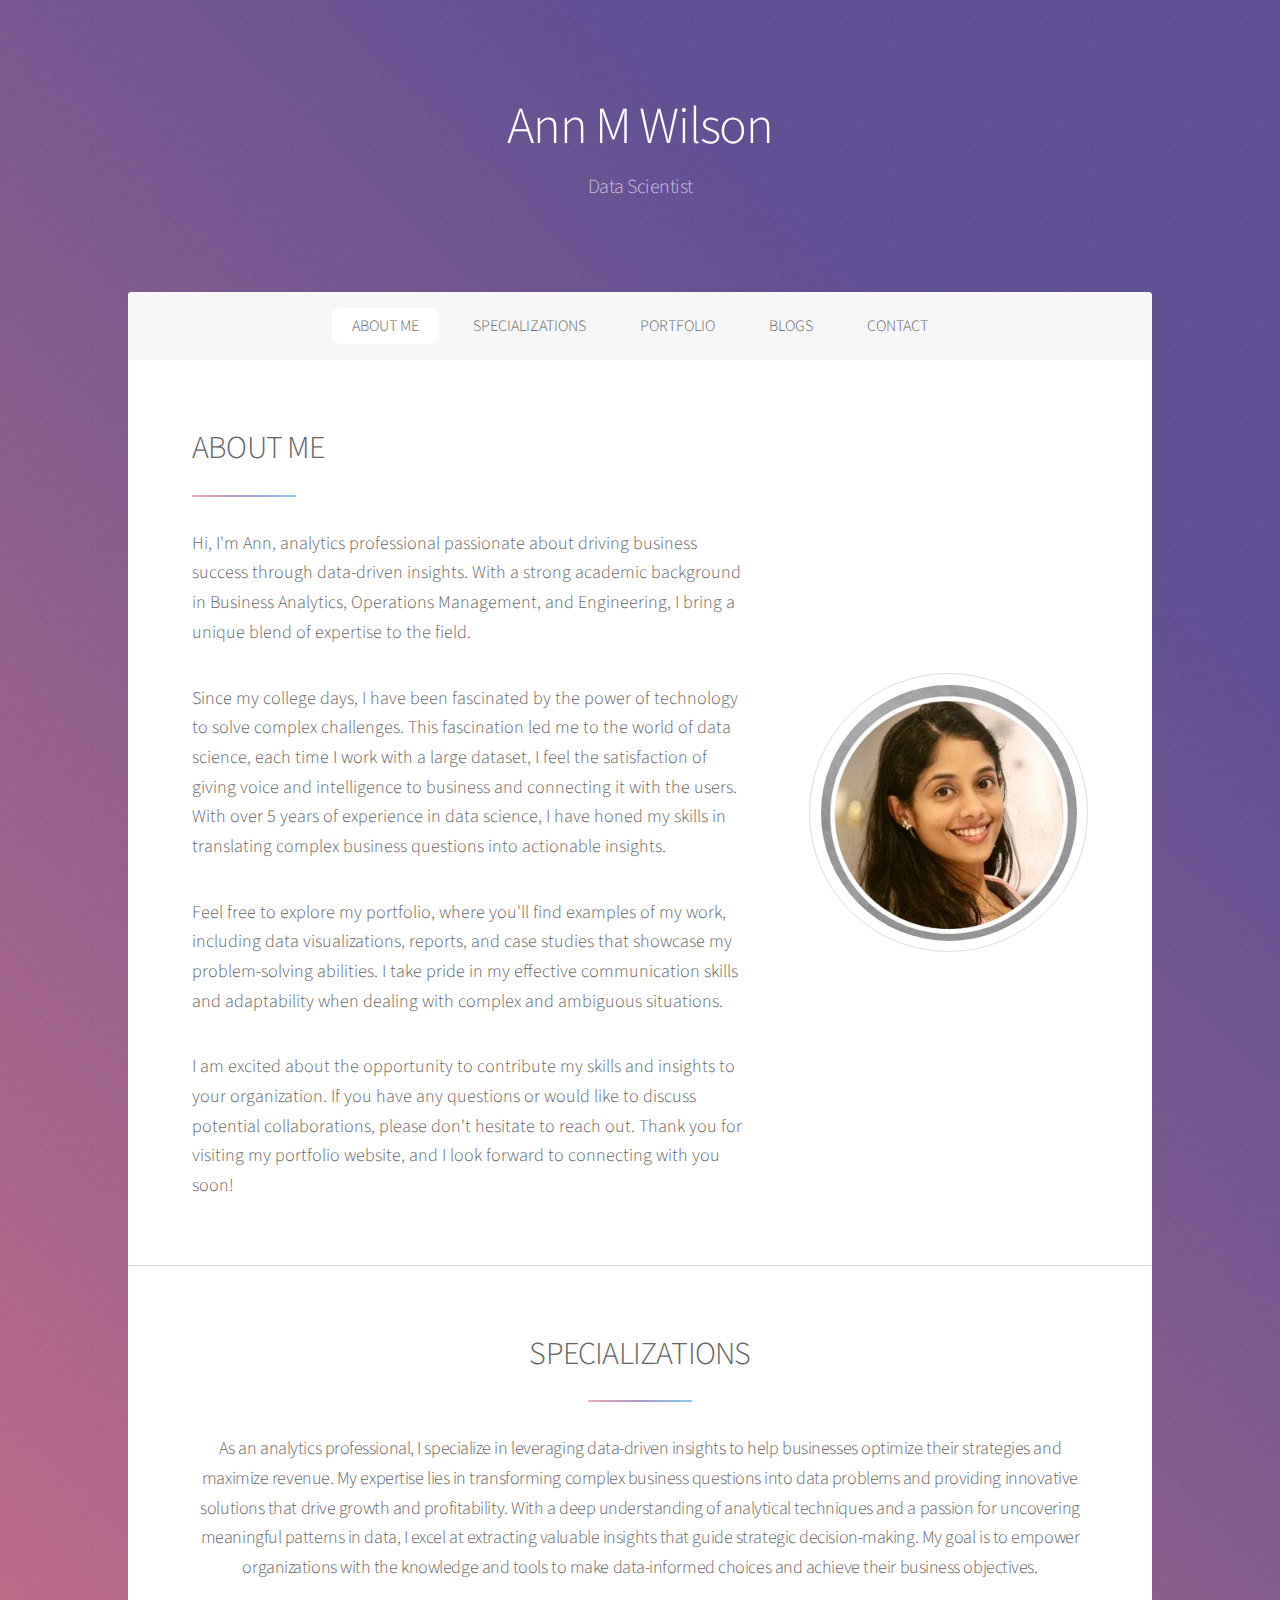
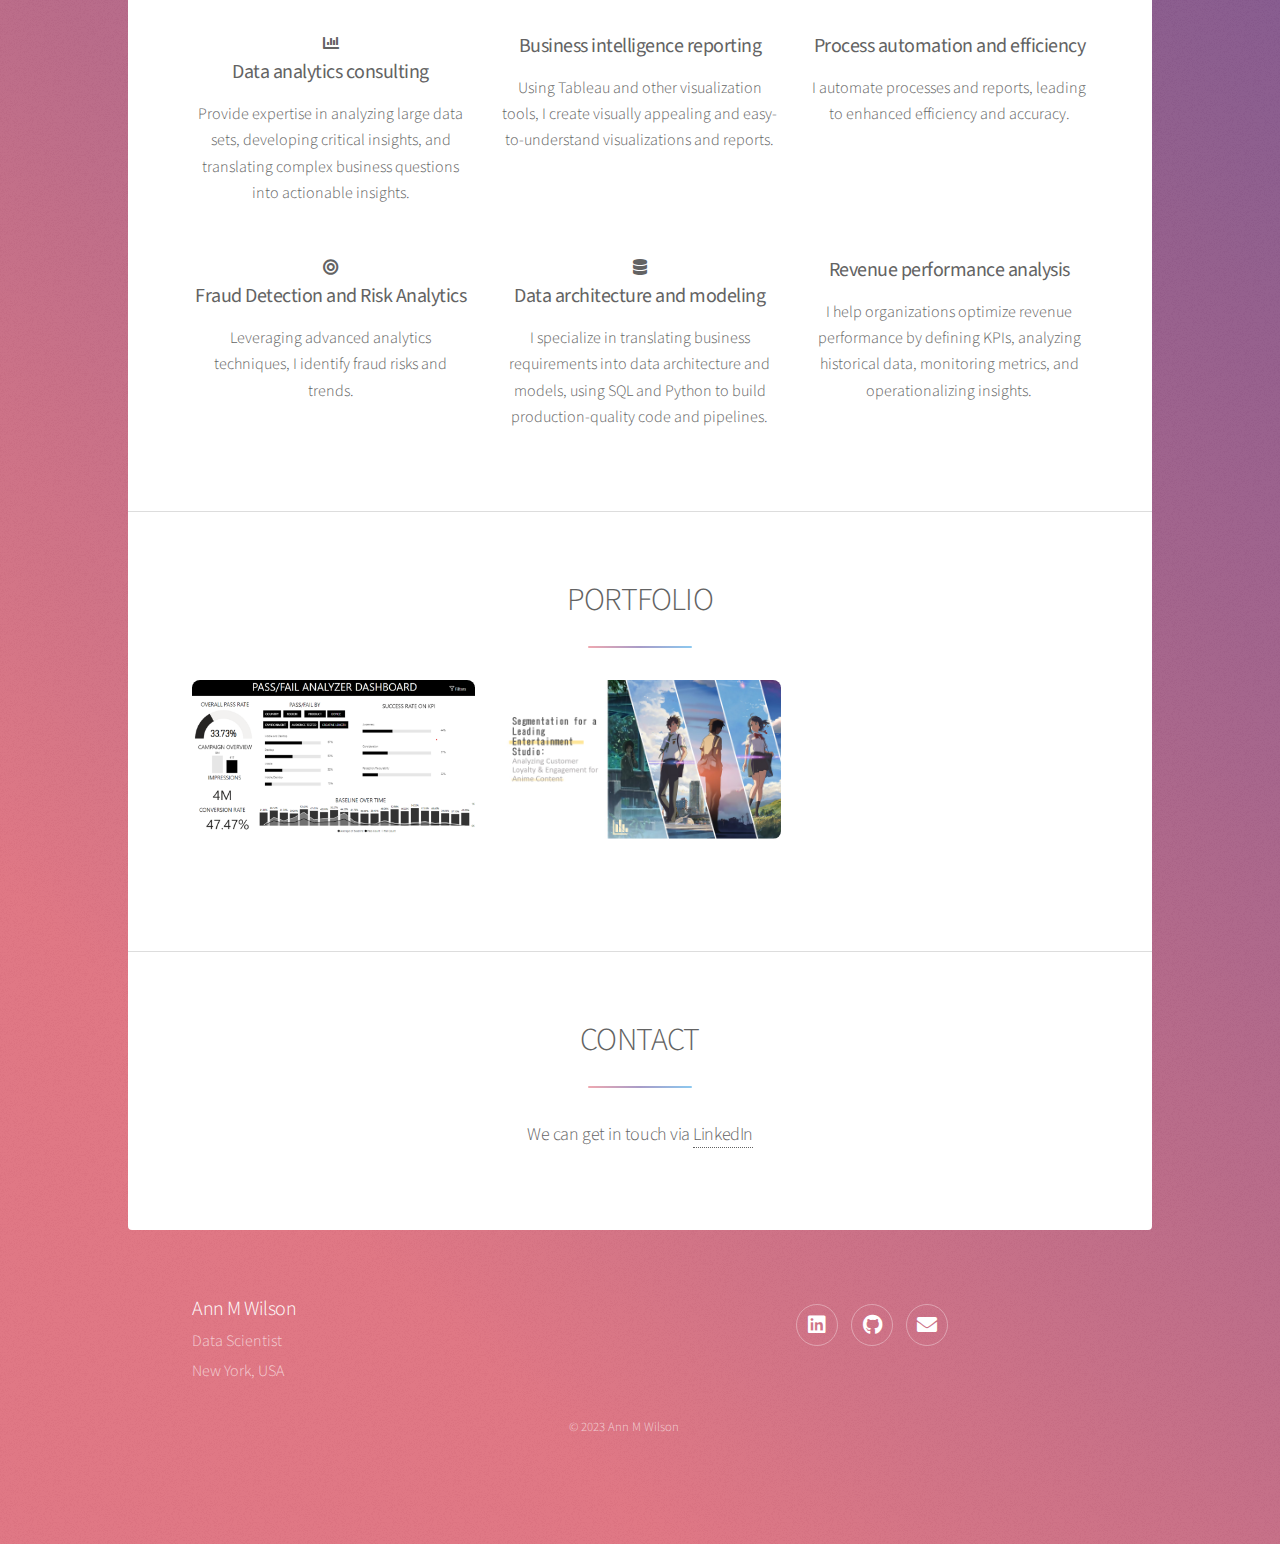
<file: index.html>
<!DOCTYPE HTML>

<html>
	<head>
		<title>Ann M Wilson</title>
		<meta charset="utf-8" />
		<meta name="viewport" content="width=device-width, initial-scale=1, user-scalable=no" />
		<link rel="stylesheet" href="assets/css/main.css" />
		<link rel="stylesheet" href="https://cdnjs.cloudflare.com/ajax/libs/font-awesome/6.1.1/css/all.min.css" 
		integrity="sha512-KfkfwYDsLkIlwQp6LFnl8zNdLGxu9YAA1QvwINks4PhcElQSvqcyVLLD9aMhXd13uQjoXtEKNosOWaZqXgel0g==" 
		crossorigin="anonymous" referrerpolicy="no-referrer"/>
		
		<noscript><link rel="stylesheet" href="assets/css/noscript.css" /></noscript>
	</head>
	<body class="is-preload">

		<!-- Wrapper -->
			<div id="wrapper">

				<!-- Header -->
					<header id="header" class="alt">
						<!--span class="logo"><img src="images/logo.svg" alt="" /></span>-->
						<h1>Ann M Wilson</h1>
						<p>Data Scientist</p>
					</header>

				<!-- Nav -->
					<nav id="nav">
						<ul>
							<li><a href="#intro" class="active">ABOUT ME</a></li>
							<li><a href="#first">SPECIALIZATIONS</a></li>
							<li><a href="#second">PORTFOLIO</a></li>
							<li><a href="https://medium.com/@annmw012">BLOGS</a></li>
							<li><a href="#cta">CONTACT</a></li>
						</ul>
					</nav>

				<!-- Main -->
					<div id="main">

						<!-- Introduction -->
							<section id="intro" class="main">
								<div class="spotlight">
									<div class="content">
										<header class="major">
											<h2>ABOUT ME</h2>
										</header>
										<p style="font-size: 18px">
											Hi, I'm Ann, analytics professional passionate about 
											driving business success through data-driven insights. With a strong academic 
											background in Business Analytics, Operations Management, and Engineering, I 
											bring a unique blend of expertise to the field.
										</p>
										<P style="font-size: 18px">
											Since my college days, I have been fascinated by the power of technology to solve
											complex challenges. This fascination led me to the world of data science, each 
											time I work with a large dataset, I feel the satisfaction of giving voice and 
											intelligence to business and connecting it with the users. With over 5 
											years of experience in data science, I have honed my skills in translating 
											complex business questions into actionable insights.
										</P>
										<P style="font-size: 18px">
											Feel free to explore my portfolio, where you'll find examples of my work, 
											including data visualizations, reports, and case studies that showcase my 
											problem-solving abilities. I take pride in my effective communication skills 
											and adaptability when dealing with complex and ambiguous situations.
										</P>
										<P style="font-size: 18px">
											I am excited about the opportunity to contribute my skills and insights to your 
											organization. If you have any questions or would like to discuss potential 
											collaborations, please don't hesitate to reach out. Thank you for visiting my
											portfolio website, and I look forward to connecting with you soon!
										</p>
										<!--
										<ul class="actions">
											<li><a href="generic.html" class="button">Learn More</a></li>
										</ul>
										-->
									</div>
									<span class="image"><img src="images/pic01.jpg" alt="" /></span>
								</div>
							</section>

						<!-- First Section -->
						<section id="first" class="main special">
							<div class="inner">
								<header class="major">
									<h2>SPECIALIZATIONS</h2>
									<p style="font-size: 18px">As an analytics professional, I specialize in leveraging data-driven 
										insights to help businesses optimize their strategies and maximize 
										revenue. My expertise lies in transforming complex business questions 
										into data problems and providing innovative solutions that drive 
										growth and profitability. With a deep understanding of analytical 
										techniques and a passion for uncovering meaningful patterns in data, 
										I excel at extracting valuable insights that guide strategic decision-making. 
										My goal is to empower organizations with the knowledge and tools to make 
										data-informed choices and achieve their business objectives.
									</p>
								</header>
								<ul class="features">
									<li class="icon solid fa-chart-bar">
										<h3 style="font-size: 20px"><b>Data analytics consulting</b></h3>
										<p style="font-size: 16px">
											Provide expertise in analyzing large data sets, developing critical insights, 
											and translating complex business questions into actionable insights. 
										</p>
									</li>
									<li class="icon solid fa-file-lines">
										<h3 style="font-size: 20px"><b>Business intelligence reporting</b></h3>
										<p style="font-size: 16px">
											Using Tableau and other visualization tools, 
											I create visually appealing and easy-to-understand visualizations and reports. 
										</p>
									</li>
									<li class="icon solid fa-forward-fast">
										<h3 style="font-size: 20px"><b>Process automation and efficiency</b></h3>
										<p style="font-size: 16px">
											I automate processes and reports, leading to enhanced 
											efficiency and accuracy. </p>
									</li>
									<li class="icon solid fa-bullseye">
										<h3 style="font-size: 20px"><b>Fraud Detection and Risk Analytics</b></h3>
										<p style="font-size: 16px">
											Leveraging advanced analytics techniques, I identify fraud 
											risks and trends.</a></li>
										</p>
									</li>
									<li class="icon solid fa-database">
										<h3 style="font-size: 20px"><b>Data architecture and modeling</b></h3>
										<p style="font-size: 16px">
											I specialize in translating business requirements into data architecture 
											and models, using SQL and Python to build production-quality code and pipelines. 
										</p>
									</li>
									<li class="icon solid fa-chart-simple">
										<h3 style="font-size: 20px"><b>Revenue performance analysis</b></h3>
										<p style="font-size: 16px">
											I help organizations optimize revenue performance by defining KPIs, analyzing historical data, 
											monitoring metrics, and operationalizing insights.
										</p>
									</li>
								</ul>
							</div>
						</section>
							
						<!-- Second Section -->
						<section id="second" class="main special">
							<header class="major">
								<h2>PORTFOLIO</h2>
								<div class="box alt">
									<div class="row gtr-uniform">
										<div class="col-4">
											<div class="image-container">
												<a href=#>
													<span class="image fit">
														<img src="images/pic02.png" alt="" />
													</span>
													<div class="overlay">
														<h3>Dashboard</h3>
													</div>
												</a>
											</div>
										</div>
										
										<div class="col-4">
											<div class="image-container">
												<a href=#>
													<span class="image fit">
														<img src="images/anime.jpg" alt="" />
													</span>
													<div class="overlay">
														<h3>Customer Analytics</h3>
													</div>
												</a>
											</div>
										</div>
										<!--
										<div class="col-4">
											<div class="image-container">
												<a href="https://example.com">
													<span class="image fit">
														<img src="images/pic02.png" alt="" />
													</span>
													<div class="overlay">
														<h3>Dashboard</h3>
													</div>
												</a>
											</div>
										</div>
										<div class="col-4">
											<div class="image-container">
												<a href="https://example.com">
													<span class="image fit">
														<img src="images/pic02.png" alt="" />
													</span>
													<div class="overlay">
														<h3>Dashboard</h3>
													</div>
												</a>
											</div>
										</div>
										<div class="col-4">
											<div class="image-container">
												<a href="https://example.com">
													<span class="image fit">
														<img src="images/pic02.png" alt="" />
													</span>
													<div class="overlay">
														<h3>Dashboard</h3>
													</div>
												</a>
											</div>
										</div>
										<div class="col-4">
											<div class="image-container">
												<a href="https://example.com">
													<span class="image fit">
														<img src="images/pic02.png" alt="" />
													</span>
													<div class="overlay">
														<h3>Dashboard</h3>
													</div>
												</a>
											</div>
										</div>
										<div class="col-4">
											<div class="image-container">
												<a href="https://example.com">
													<span class="image fit">
														<img src="images/pic02.png" alt="" />
													</span>
													<div class="overlay">
														<h3>Dashboard</h3>
													</div>
												</a>
											</div>
										</div>
										<div class="col-4">
											<div class="image-container">
												<a href="https://example.com">
													<span class="image fit">
														<img src="images/pic02.png" alt="" />
													</span>
													<div class="overlay">
														<h3>Dashboard</h3>
													</div>
												</a>
											</div>
										</div>
										<div class="col-4">
											<div class="image-container">
												<a href="https://example.com">
													<span class="image fit">
														<img src="images/pic02.png" alt="" />
													</span>
													<div class="overlay">
														<h3>Dashboard</h3>
													</div>
												</a>
											</div>
										</div>
										-->
									</div>
								</div>
							</header>
						</section>
												
						<!-- Get Started -->
						
							<section id="cta" class="main special">
								<header class="major">
									<h2>CONTACT</h2>
									<p style="font-size: 18px">We can get in touch via <a href="https://www.linkedin.com/in/ann-mary-wilson/">LinkedIn</a></p>
								</header>
							</section>
						
					</div>

				<!-- Footer -->
					<footer id="footer">						
						<section>
							<h3 style="margin-bottom: 4px;">Ann M Wilson</h3>
							<p style="font-size: 16px; margin-top: 4px; margin-bottom: 4px;">Data Scientist</p>
							<p style="font-size: 16px; margin-top: 4px; margin-bottom: 0;">New York, USA</p>
						</section>
						<section style="text-align: center;">
							<ul class="icons" style="margin-top: 10px;">
								<li><a href="https://www.linkedin.com/in/ann-mary-wilson/" class="icon brands alt fa-linkedin"><span class="label">LinkedIn</span></a></li>
								<li><a href="https://github.com/annmarywilson" class="icon brands alt fa-github"><span class="label">GitHub</span></a></li>
								<li><a href="mailto:annmwilson.com" class="icon solid alt fa-envelope"><span class="label">Email</span></a></li>
							</ul>
						</section>
						<p class="copyright">&copy; 2023 Ann M Wilson</p>
					</footer>

			</div>

		<!-- Scripts -->
			<script src="assets/js/jquery.min.js"></script>
			<script src="assets/js/jquery.scrollex.min.js"></script>
			<script src="assets/js/jquery.scrolly.min.js"></script>
			<script src="assets/js/browser.min.js"></script>
			<script src="assets/js/breakpoints.min.js"></script>
			<script src="assets/js/util.js"></script>
			<script src="assets/js/main.js"></script>

	</body>
</html>
</file>
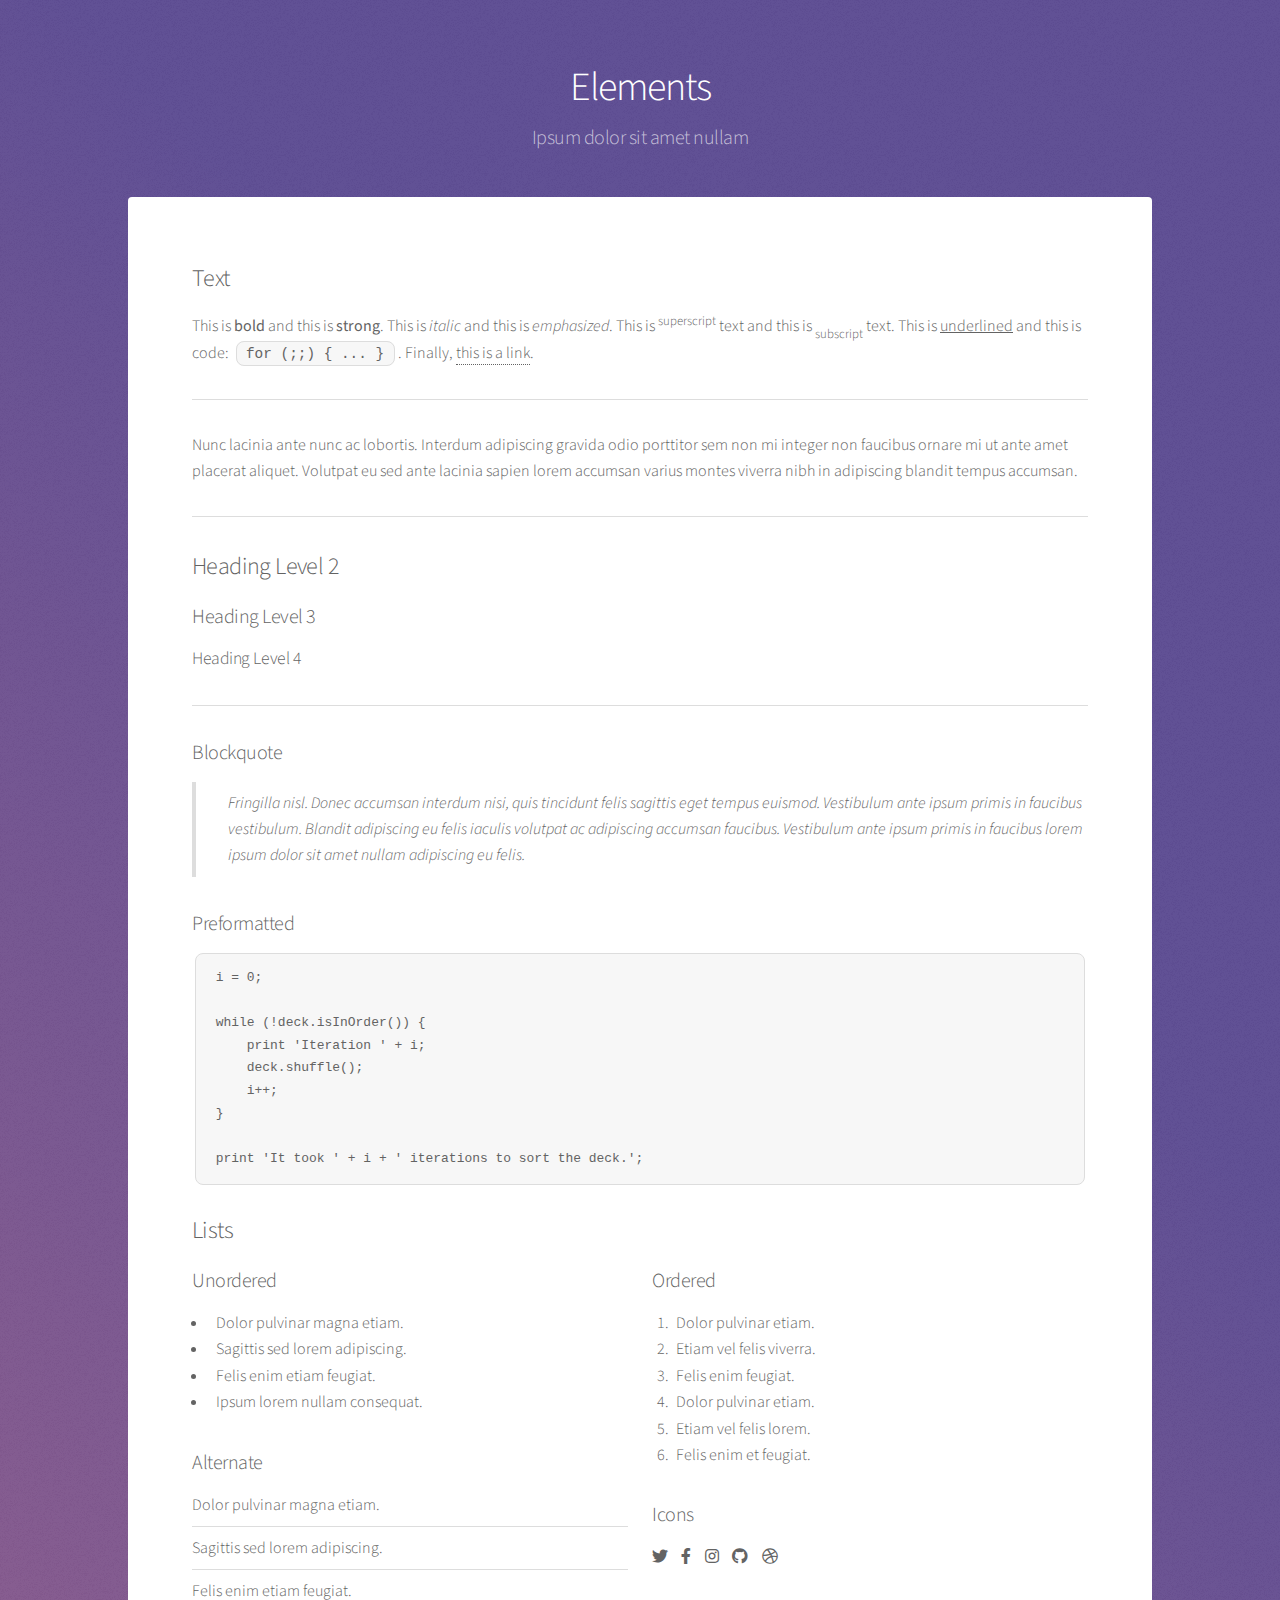
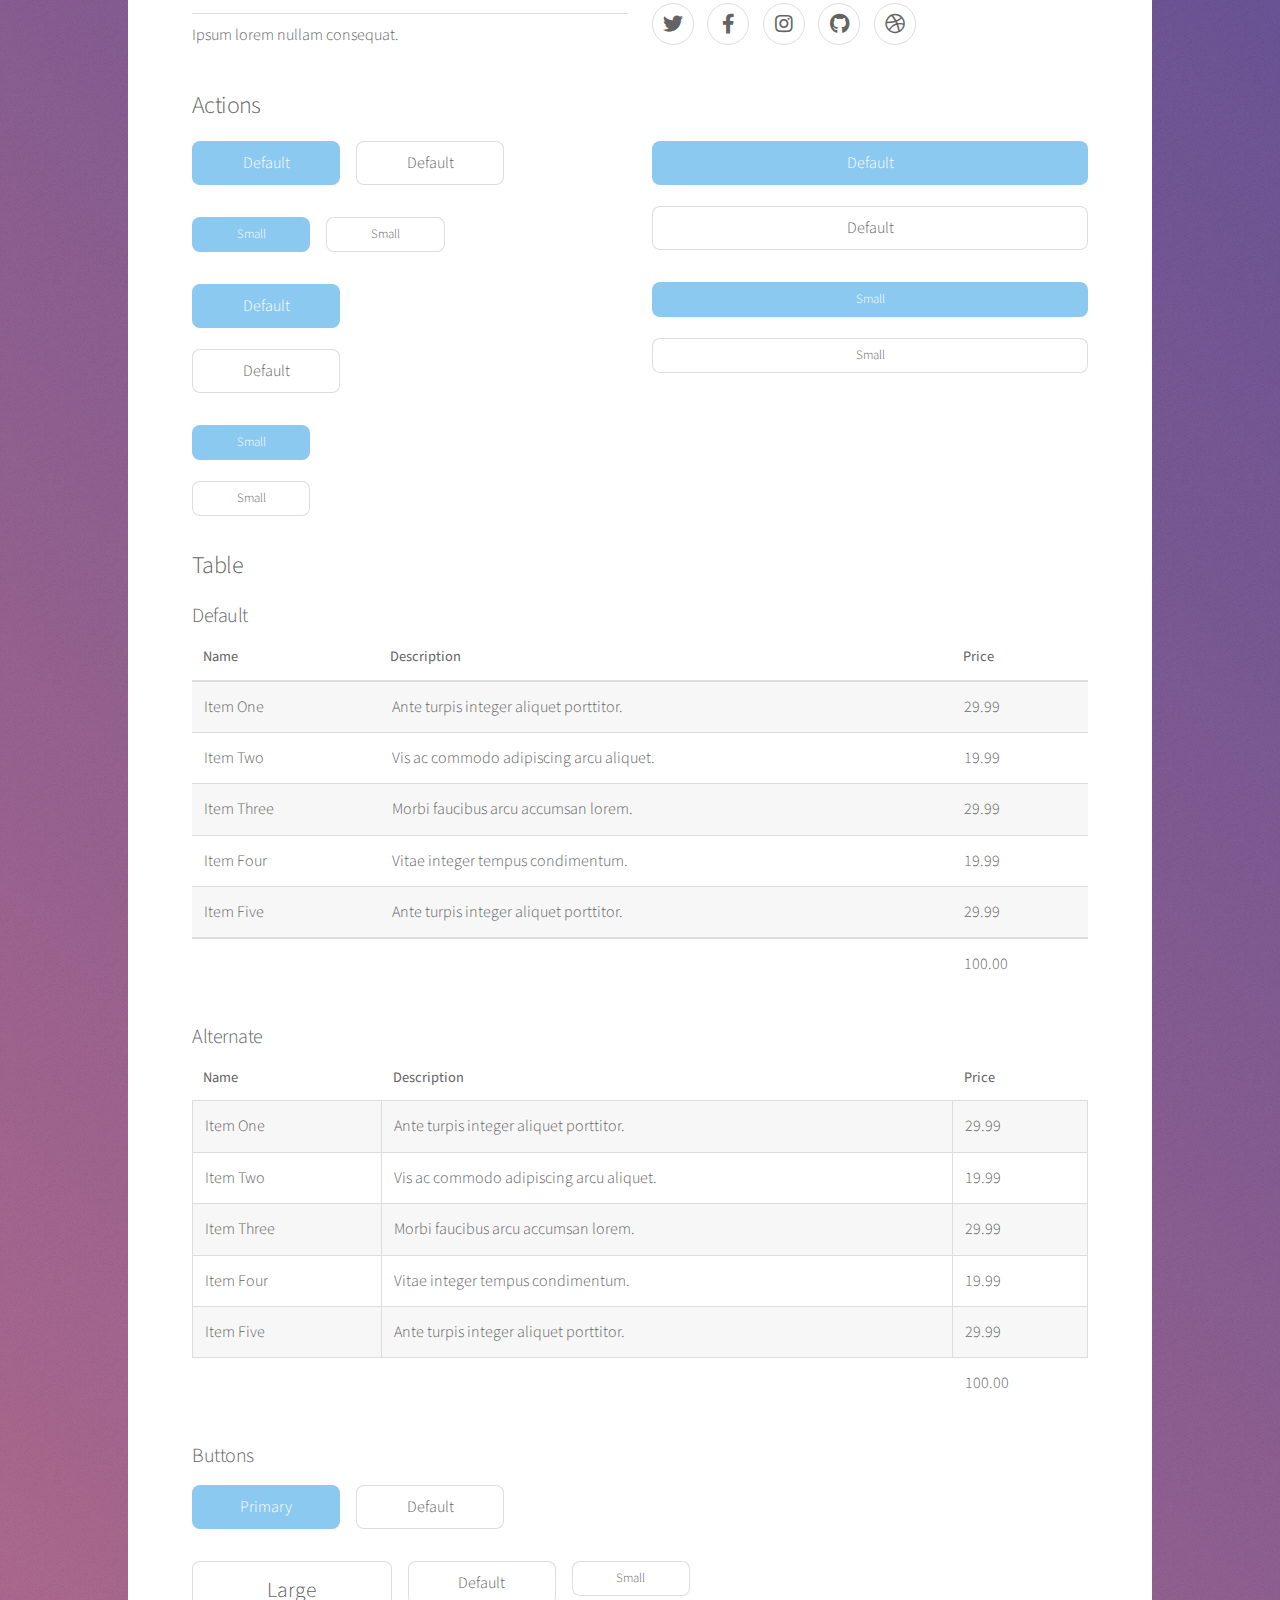
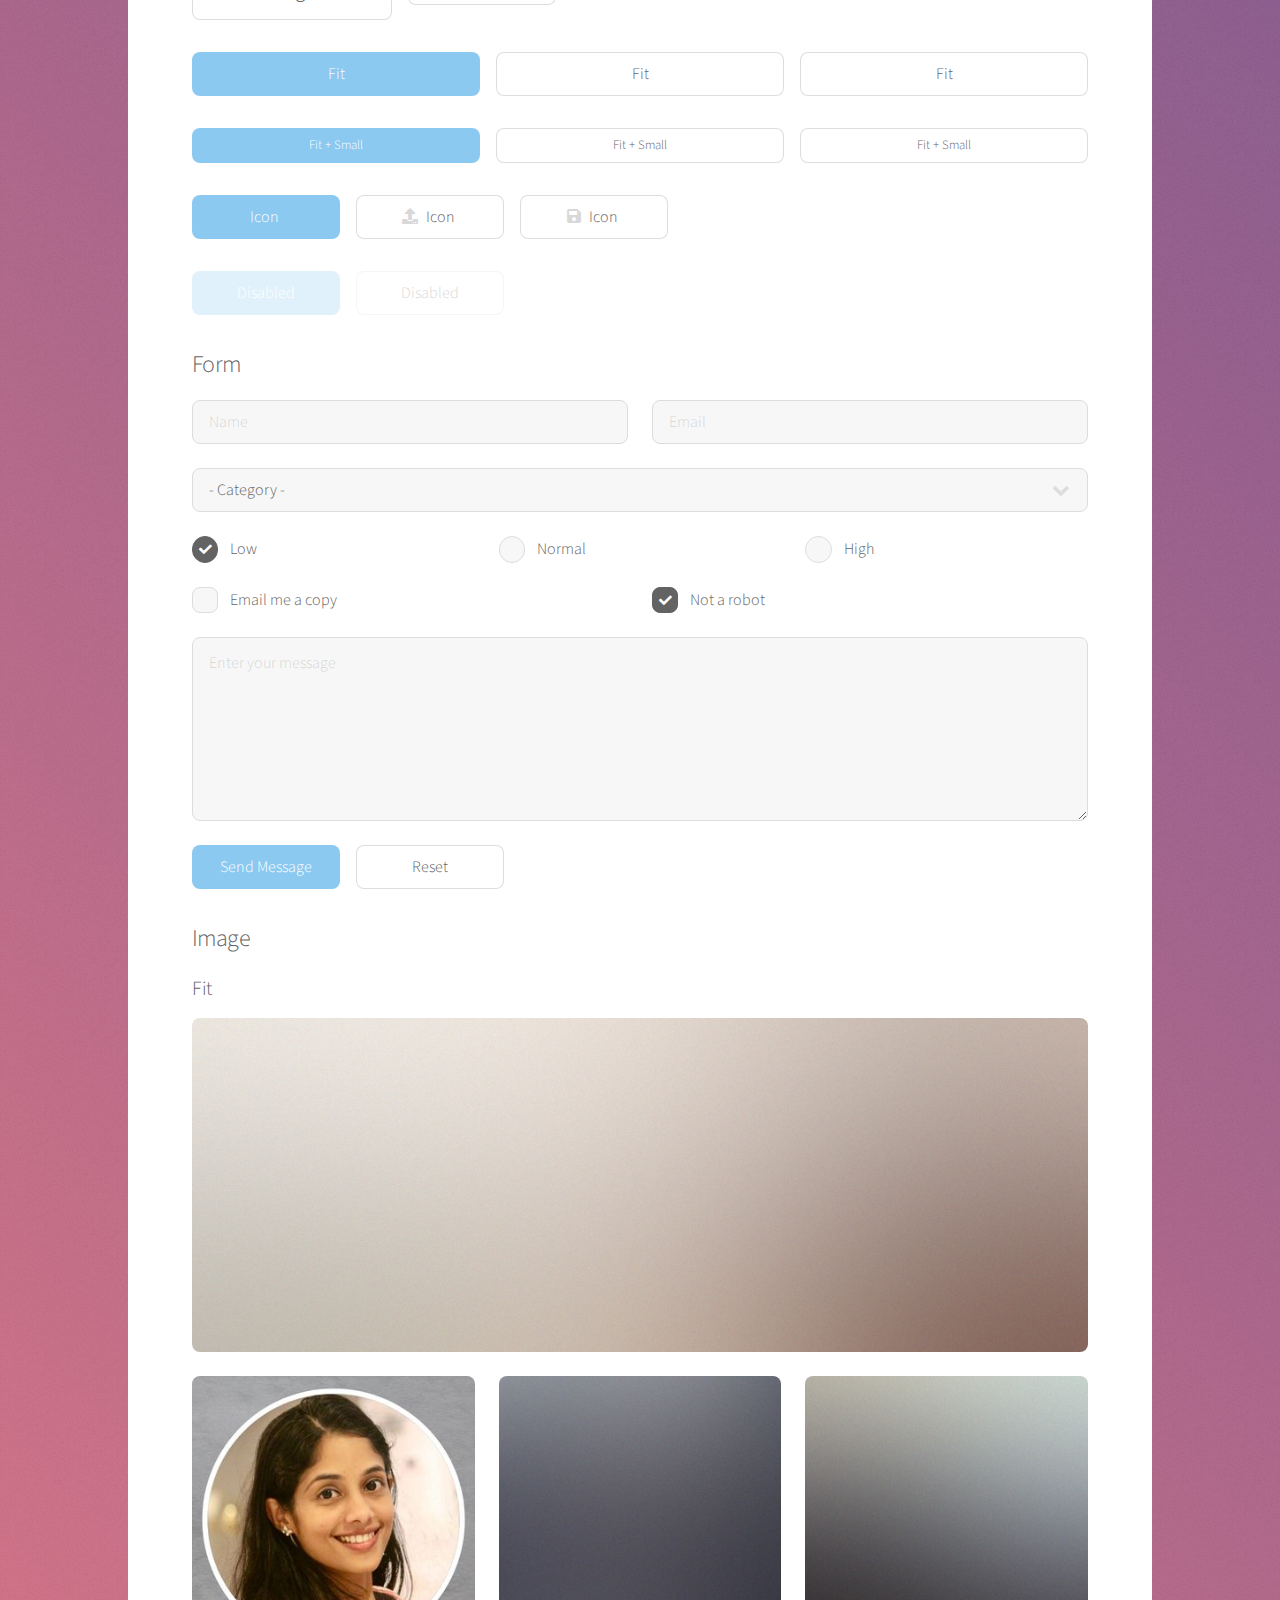
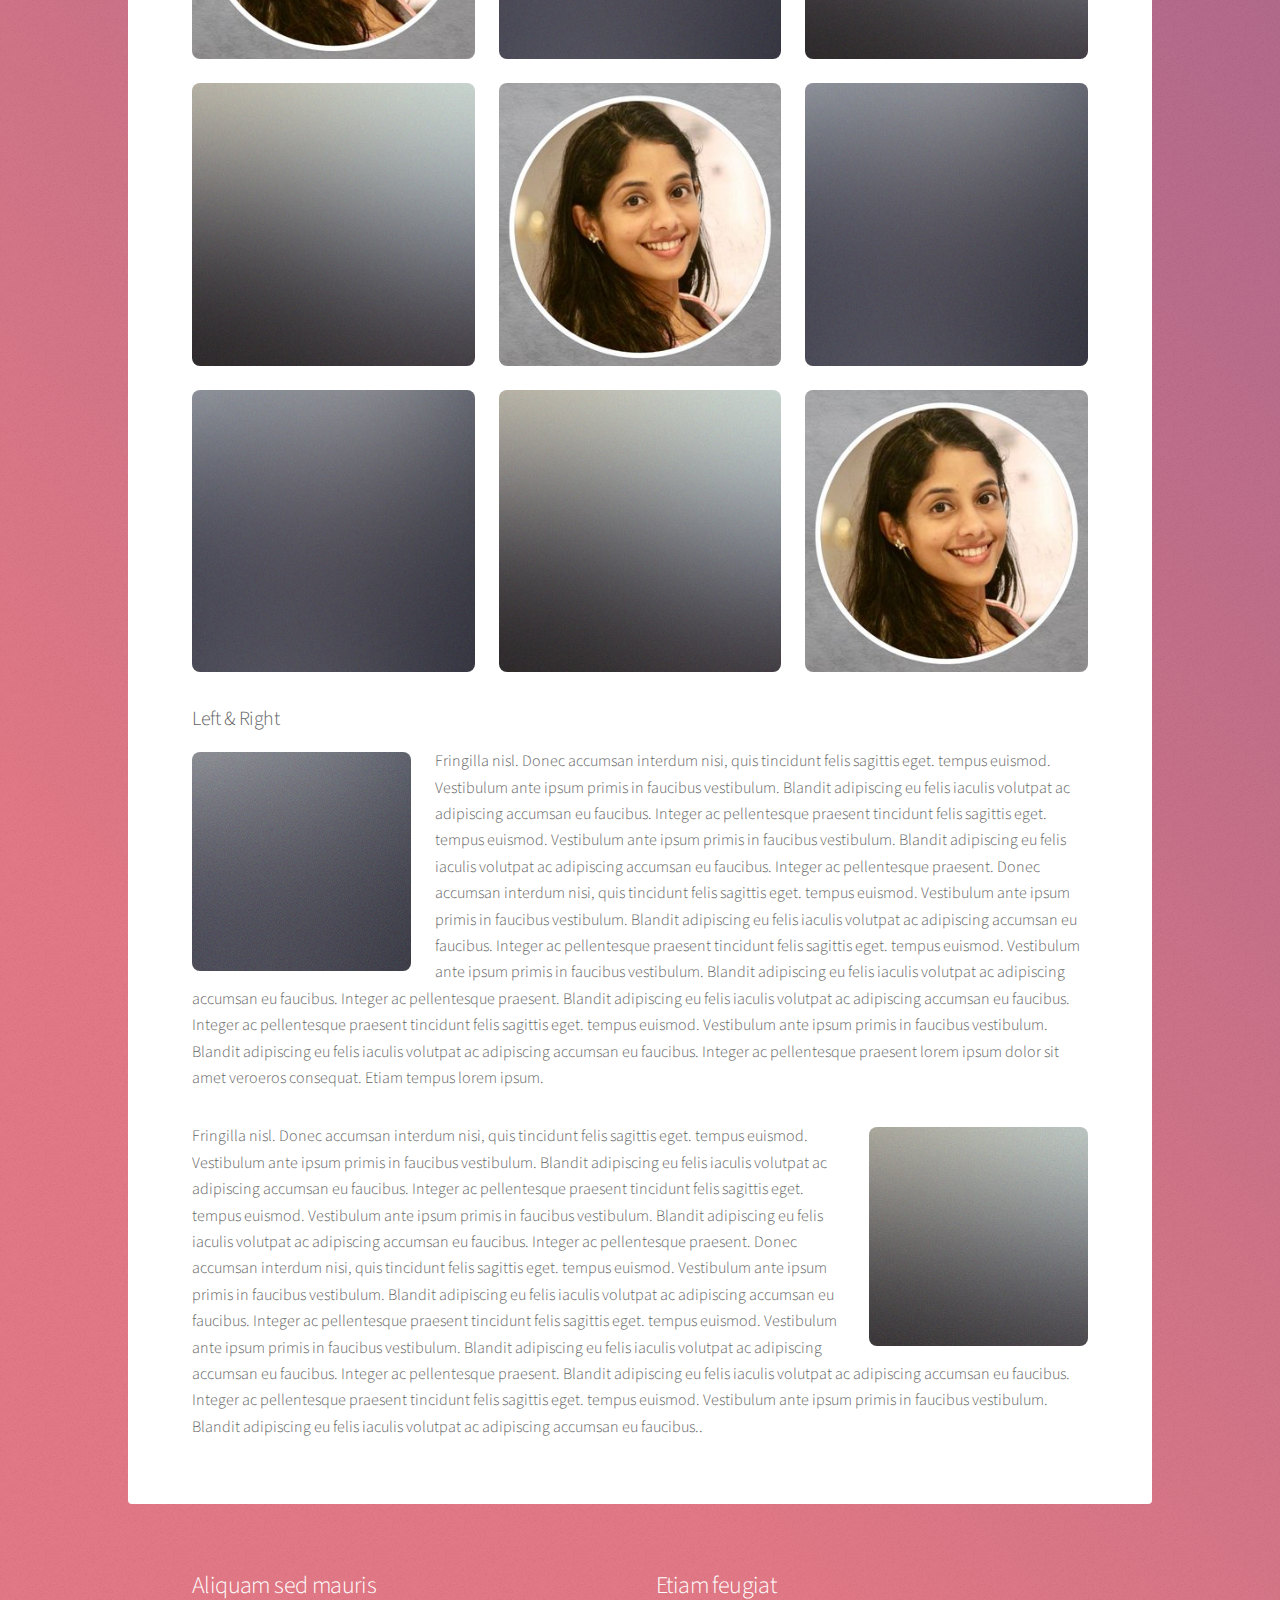
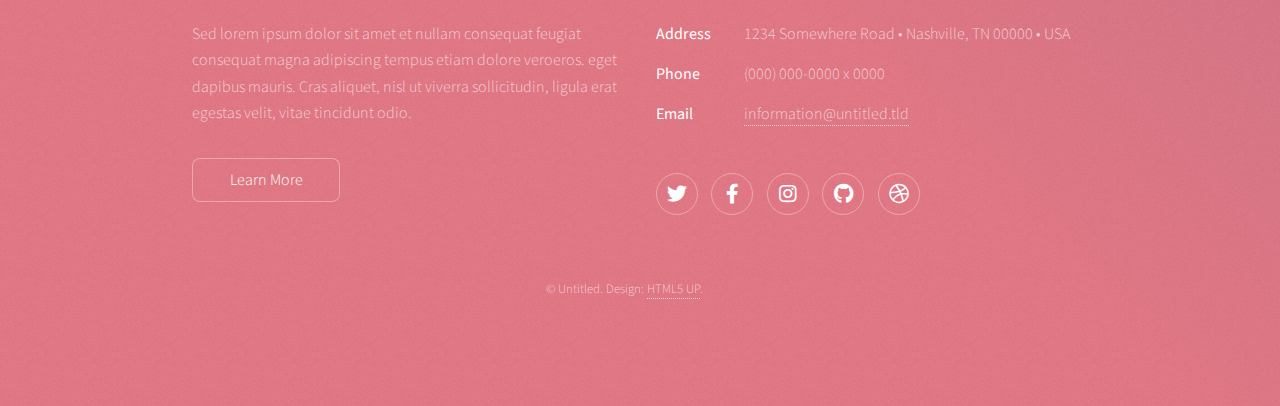
<file: elements.html>
<!DOCTYPE HTML>
<!--
	Stellar by HTML5 UP
	html5up.net | @ajlkn
	Free for personal and commercial use under the CCA 3.0 license (html5up.net/license)
-->
<html>
	<head>
		<title>Elements - Stellar by HTML5 UP</title>
		<meta charset="utf-8" />
		<meta name="viewport" content="width=device-width, initial-scale=1, user-scalable=no" />
		<link rel="stylesheet" href="assets/css/main.css" />
		<noscript><link rel="stylesheet" href="assets/css/noscript.css" /></noscript>
	</head>
	<body class="is-preload">

		<!-- Wrapper -->
			<div id="wrapper">

				<!-- Header -->
					<header id="header">
						<h1>Elements</h1>
						<p>Ipsum dolor sit amet nullam</p>
					</header>

				<!-- Main -->
					<div id="main">

						<!-- Content -->
							<section id="content" class="main">

								<!-- Text -->
									<section>
										<h2>Text</h2>
										<p>This is <b>bold</b> and this is <strong>strong</strong>. This is <i>italic</i> and this is <em>emphasized</em>.
										This is <sup>superscript</sup> text and this is <sub>subscript</sub> text.
										This is <u>underlined</u> and this is code: <code>for (;;) { ... }</code>. Finally, <a href="#">this is a link</a>.</p>
										<hr />
										<p>Nunc lacinia ante nunc ac lobortis. Interdum adipiscing gravida odio porttitor sem non mi integer non faucibus ornare mi ut ante amet placerat aliquet. Volutpat eu sed ante lacinia sapien lorem accumsan varius montes viverra nibh in adipiscing blandit tempus accumsan.</p>
										<hr />
										<h2>Heading Level 2</h2>
										<h3>Heading Level 3</h3>
										<h4>Heading Level 4</h4>
										<hr />
										<h3>Blockquote</h3>
										<blockquote>Fringilla nisl. Donec accumsan interdum nisi, quis tincidunt felis sagittis eget tempus euismod. Vestibulum ante ipsum primis in faucibus vestibulum. Blandit adipiscing eu felis iaculis volutpat ac adipiscing accumsan faucibus. Vestibulum ante ipsum primis in faucibus lorem ipsum dolor sit amet nullam adipiscing eu felis.</blockquote>
										<h3>Preformatted</h3>
										<pre><code>i = 0;

while (!deck.isInOrder()) {
    print 'Iteration ' + i;
    deck.shuffle();
    i++;
}

print 'It took ' + i + ' iterations to sort the deck.';</code></pre>
									</section>

								<!-- Lists -->
									<section>
										<h2>Lists</h2>
										<div class="row">
											<div class="col-6 col-12-medium">
												<h3>Unordered</h3>
												<ul>
													<li>Dolor pulvinar magna etiam.</li>
													<li>Sagittis sed lorem adipiscing.</li>
													<li>Felis enim etiam feugiat.</li>
													<li>Ipsum lorem nullam consequat.</li>
												</ul>
												<h3>Alternate</h3>
												<ul class="alt">
													<li>Dolor pulvinar magna etiam.</li>
													<li>Sagittis sed lorem adipiscing.</li>
													<li>Felis enim etiam feugiat.</li>
													<li>Ipsum lorem nullam consequat.</li>
												</ul>
											</div>
											<div class="col-6 col-12-medium">
												<h3>Ordered</h3>
												<ol>
													<li>Dolor pulvinar etiam.</li>
													<li>Etiam vel felis viverra.</li>
													<li>Felis enim feugiat.</li>
													<li>Dolor pulvinar etiam.</li>
													<li>Etiam vel felis lorem.</li>
													<li>Felis enim et feugiat.</li>
												</ol>
												<h3>Icons</h3>
												<ul class="icons">
													<li><a href="#" class="icon brands fa-twitter"><span class="label">Twitter</span></a></li>
													<li><a href="#" class="icon brands fa-facebook-f"><span class="label">Facebook</span></a></li>
													<li><a href="#" class="icon brands fa-instagram"><span class="label">Instagram</span></a></li>
													<li><a href="#" class="icon brands fa-github"><span class="label">GitHub</span></a></li>
													<li><a href="#" class="icon brands fa-dribbble"><span class="label">Dribbble</span></a></li>
												</ul>
												<ul class="icons">
													<li><a href="#" class="icon brands alt fa-twitter"><span class="label">Twitter</span></a></li>
													<li><a href="#" class="icon brands alt fa-facebook-f"><span class="label">Facebook</span></a></li>
													<li><a href="#" class="icon brands alt fa-instagram"><span class="label">Instagram</span></a></li>
													<li><a href="#" class="icon brands alt fa-github"><span class="label">GitHub</span></a></li>
													<li><a href="#" class="icon brands alt fa-dribbble"><span class="label">Dribbble</span></a></li>
												</ul>
											</div>
										</div>
										<h2>Actions</h2>
										<div class="row">
											<div class="col-6 col-12-medium">
												<ul class="actions">
													<li><a href="#" class="button primary">Default</a></li>
													<li><a href="#" class="button">Default</a></li>
												</ul>
												<ul class="actions small">
													<li><a href="#" class="button primary small">Small</a></li>
													<li><a href="#" class="button small">Small</a></li>
												</ul>
												<ul class="actions stacked">
													<li><a href="#" class="button primary">Default</a></li>
													<li><a href="#" class="button">Default</a></li>
												</ul>
												<ul class="actions stacked">
													<li><a href="#" class="button primary small">Small</a></li>
													<li><a href="#" class="button small">Small</a></li>
												</ul>
											</div>
											<div class="col-6 col-12-medium">
												<ul class="actions stacked">
													<li><a href="#" class="button primary fit">Default</a></li>
													<li><a href="#" class="button fit">Default</a></li>
												</ul>
												<ul class="actions stacked">
													<li><a href="#" class="button primary small fit">Small</a></li>
													<li><a href="#" class="button small fit">Small</a></li>
												</ul>
											</div>
										</div>
									</section>

								<!-- Table -->
									<section>
										<h2>Table</h2>
										<h3>Default</h3>
										<div class="table-wrapper">
											<table>
												<thead>
													<tr>
														<th>Name</th>
														<th>Description</th>
														<th>Price</th>
													</tr>
												</thead>
												<tbody>
													<tr>
														<td>Item One</td>
														<td>Ante turpis integer aliquet porttitor.</td>
														<td>29.99</td>
													</tr>
													<tr>
														<td>Item Two</td>
														<td>Vis ac commodo adipiscing arcu aliquet.</td>
														<td>19.99</td>
													</tr>
													<tr>
														<td>Item Three</td>
														<td> Morbi faucibus arcu accumsan lorem.</td>
														<td>29.99</td>
													</tr>
													<tr>
														<td>Item Four</td>
														<td>Vitae integer tempus condimentum.</td>
														<td>19.99</td>
													</tr>
													<tr>
														<td>Item Five</td>
														<td>Ante turpis integer aliquet porttitor.</td>
														<td>29.99</td>
													</tr>
												</tbody>
												<tfoot>
													<tr>
														<td colspan="2"></td>
														<td>100.00</td>
													</tr>
												</tfoot>
											</table>
										</div>

										<h3>Alternate</h3>
										<div class="table-wrapper">
											<table class="alt">
												<thead>
													<tr>
														<th>Name</th>
														<th>Description</th>
														<th>Price</th>
													</tr>
												</thead>
												<tbody>
													<tr>
														<td>Item One</td>
														<td>Ante turpis integer aliquet porttitor.</td>
														<td>29.99</td>
													</tr>
													<tr>
														<td>Item Two</td>
														<td>Vis ac commodo adipiscing arcu aliquet.</td>
														<td>19.99</td>
													</tr>
													<tr>
														<td>Item Three</td>
														<td> Morbi faucibus arcu accumsan lorem.</td>
														<td>29.99</td>
													</tr>
													<tr>
														<td>Item Four</td>
														<td>Vitae integer tempus condimentum.</td>
														<td>19.99</td>
													</tr>
													<tr>
														<td>Item Five</td>
														<td>Ante turpis integer aliquet porttitor.</td>
														<td>29.99</td>
													</tr>
												</tbody>
												<tfoot>
													<tr>
														<td colspan="2"></td>
														<td>100.00</td>
													</tr>
												</tfoot>
											</table>
										</div>
									</section>

								<!-- Buttons -->
									<section>
										<h3>Buttons</h3>
										<ul class="actions">
											<li><a href="#" class="button primary">Primary</a></li>
											<li><a href="#" class="button">Default</a></li>
										</ul>
										<ul class="actions">
											<li><a href="#" class="button large">Large</a></li>
											<li><a href="#" class="button">Default</a></li>
											<li><a href="#" class="button small">Small</a></li>
										</ul>
										<ul class="actions fit">
											<li><a href="#" class="button primary fit">Fit</a></li>
											<li><a href="#" class="button fit">Fit</a></li>
											<li><a href="#" class="button fit">Fit</a></li>
										</ul>
										<ul class="actions fit small">
											<li><a href="#" class="button primary fit small">Fit + Small</a></li>
											<li><a href="#" class="button fit small">Fit + Small</a></li>
											<li><a href="#" class="button fit small">Fit + Small</a></li>
										</ul>
										<ul class="actions">
											<li><a href="#" class="button primary icon solidfa-download">Icon</a></li>
											<li><a href="#" class="button icon solid fa-upload">Icon</a></li>
											<li><a href="#" class="button icon solid fa-save">Icon</a></li>
										</ul>
										<ul class="actions">
											<li><span class="button primary disabled">Disabled</span></li>
											<li><span class="button disabled">Disabled</span></li>
										</ul>
									</section>

								<!-- Form -->
									<section>
										<h2>Form</h2>
										<form method="post" action="#">
											<div class="row gtr-uniform">
												<div class="col-6 col-12-xsmall">
													<input type="text" name="demo-name" id="demo-name" value="" placeholder="Name" />
												</div>
												<div class="col-6 col-12-xsmall">
													<input type="email" name="demo-email" id="demo-email" value="" placeholder="Email" />
												</div>
												<div class="col-12">
													<select name="demo-category" id="demo-category">
														<option value="">- Category -</option>
														<option value="1">Manufacturing</option>
														<option value="1">Shipping</option>
														<option value="1">Administration</option>
														<option value="1">Human Resources</option>
													</select>
												</div>
												<div class="col-4 col-12-small">
													<input type="radio" id="demo-priority-low" name="demo-priority" checked>
													<label for="demo-priority-low">Low</label>
												</div>
												<div class="col-4 col-12-small">
													<input type="radio" id="demo-priority-normal" name="demo-priority">
													<label for="demo-priority-normal">Normal</label>
												</div>
												<div class="col-4 col-12-small">
													<input type="radio" id="demo-priority-high" name="demo-priority">
													<label for="demo-priority-high">High</label>
												</div>
												<div class="col-6 col-12-small">
													<input type="checkbox" id="demo-copy" name="demo-copy">
													<label for="demo-copy">Email me a copy</label>
												</div>
												<div class="col-6 col-12-small">
													<input type="checkbox" id="demo-human" name="demo-human" checked>
													<label for="demo-human">Not a robot</label>
												</div>
												<div class="col-12">
													<textarea name="demo-message" id="demo-message" placeholder="Enter your message" rows="6"></textarea>
												</div>
												<div class="col-12">
													<ul class="actions">
														<li><input type="submit" value="Send Message" class="primary" /></li>
														<li><input type="reset" value="Reset" /></li>
													</ul>
												</div>
											</div>
										</form>
									</section>

								<!-- Image -->
									<section>
										<h2>Image</h2>
										<h3>Fit</h3>
										<div class="box alt">
											<div class="row gtr-uniform">
												<div class="col-12"><span class="image fit"><img src="images/pic04.jpg" alt="" /></span></div>
												<div class="col-4"><span class="image fit"><img src="images/pic01.jpg" alt="" /></span></div>
												<div class="col-4"><span class="image fit"><img src="images/pic02.jpg" alt="" /></span></div>
												<div class="col-4"><span class="image fit"><img src="images/pic03.jpg" alt="" /></span></div>
												<div class="col-4"><span class="image fit"><img src="images/pic03.jpg" alt="" /></span></div>
												<div class="col-4"><span class="image fit"><img src="images/pic01.jpg" alt="" /></span></div>
												<div class="col-4"><span class="image fit"><img src="images/pic02.jpg" alt="" /></span></div>
												<div class="col-4"><span class="image fit"><img src="images/pic02.jpg" alt="" /></span></div>
												<div class="col-4"><span class="image fit"><img src="images/pic03.jpg" alt="" /></span></div>
												<div class="col-4"><span class="image fit"><img src="images/pic01.jpg" alt="" /></span></div>
											</div>
										</div>
										<h3>Left &amp; Right</h3>
										<p><span class="image left"><img src="images/pic05.jpg" alt="" /></span>Fringilla nisl. Donec accumsan interdum nisi, quis tincidunt felis sagittis eget. tempus euismod. Vestibulum ante ipsum primis in faucibus vestibulum. Blandit adipiscing eu felis iaculis volutpat ac adipiscing accumsan eu faucibus. Integer ac pellentesque praesent tincidunt felis sagittis eget. tempus euismod. Vestibulum ante ipsum primis in faucibus vestibulum. Blandit adipiscing eu felis iaculis volutpat ac adipiscing accumsan eu faucibus. Integer ac pellentesque praesent. Donec accumsan interdum nisi, quis tincidunt felis sagittis eget. tempus euismod. Vestibulum ante ipsum primis in faucibus vestibulum. Blandit adipiscing eu felis iaculis volutpat ac adipiscing accumsan eu faucibus. Integer ac pellentesque praesent tincidunt felis sagittis eget. tempus euismod. Vestibulum ante ipsum primis in faucibus vestibulum. Blandit adipiscing eu felis iaculis volutpat ac adipiscing accumsan eu faucibus. Integer ac pellentesque praesent. Blandit adipiscing eu felis iaculis volutpat ac adipiscing accumsan eu faucibus. Integer ac pellentesque praesent tincidunt felis sagittis eget. tempus euismod. Vestibulum ante ipsum primis in faucibus vestibulum. Blandit adipiscing eu felis iaculis volutpat ac adipiscing accumsan eu faucibus. Integer ac pellentesque praesent lorem ipsum dolor sit amet veroeros consequat. Etiam tempus lorem ipsum.</p>
										<p><span class="image right"><img src="images/pic06.jpg" alt="" /></span>Fringilla nisl. Donec accumsan interdum nisi, quis tincidunt felis sagittis eget. tempus euismod. Vestibulum ante ipsum primis in faucibus vestibulum. Blandit adipiscing eu felis iaculis volutpat ac adipiscing accumsan eu faucibus. Integer ac pellentesque praesent tincidunt felis sagittis eget. tempus euismod. Vestibulum ante ipsum primis in faucibus vestibulum. Blandit adipiscing eu felis iaculis volutpat ac adipiscing accumsan eu faucibus. Integer ac pellentesque praesent. Donec accumsan interdum nisi, quis tincidunt felis sagittis eget. tempus euismod. Vestibulum ante ipsum primis in faucibus vestibulum. Blandit adipiscing eu felis iaculis volutpat ac adipiscing accumsan eu faucibus. Integer ac pellentesque praesent tincidunt felis sagittis eget. tempus euismod. Vestibulum ante ipsum primis in faucibus vestibulum. Blandit adipiscing eu felis iaculis volutpat ac adipiscing accumsan eu faucibus. Integer ac pellentesque praesent. Blandit adipiscing eu felis iaculis volutpat ac adipiscing accumsan eu faucibus. Integer ac pellentesque praesent tincidunt felis sagittis eget. tempus euismod. Vestibulum ante ipsum primis in faucibus vestibulum. Blandit adipiscing eu felis iaculis volutpat ac adipiscing accumsan eu faucibus..</p>
									</section>

							</section>

					</div>

				<!-- Footer -->
					<footer id="footer">
						<section>
							<h2>Aliquam sed mauris</h2>
							<p>Sed lorem ipsum dolor sit amet et nullam consequat feugiat consequat magna adipiscing tempus etiam dolore veroeros. eget dapibus mauris. Cras aliquet, nisl ut viverra sollicitudin, ligula erat egestas velit, vitae tincidunt odio.</p>
							<ul class="actions">
								<li><a href="#" class="button">Learn More</a></li>
							</ul>
						</section>
						<section>
							<h2>Etiam feugiat</h2>
							<dl class="alt">
								<dt>Address</dt>
								<dd>1234 Somewhere Road &bull; Nashville, TN 00000 &bull; USA</dd>
								<dt>Phone</dt>
								<dd>(000) 000-0000 x 0000</dd>
								<dt>Email</dt>
								<dd><a href="#">information@untitled.tld</a></dd>
							</dl>
							<ul class="icons">
								<li><a href="#" class="icon brands fa-twitter alt"><span class="label">Twitter</span></a></li>
								<li><a href="#" class="icon brands fa-facebook-f alt"><span class="label">Facebook</span></a></li>
								<li><a href="#" class="icon brands fa-instagram alt"><span class="label">Instagram</span></a></li>
								<li><a href="#" class="icon brands fa-github alt"><span class="label">GitHub</span></a></li>
								<li><a href="#" class="icon brands fa-dribbble alt"><span class="label">Dribbble</span></a></li>
							</ul>
						</section>
						<p class="copyright">&copy; Untitled. Design: <a href="https://html5up.net">HTML5 UP</a>.</p>
					</footer>

			</div>

		<!-- Scripts -->
			<script src="assets/js/jquery.min.js"></script>
			<script src="assets/js/jquery.scrollex.min.js"></script>
			<script src="assets/js/jquery.scrolly.min.js"></script>
			<script src="assets/js/browser.min.js"></script>
			<script src="assets/js/breakpoints.min.js"></script>
			<script src="assets/js/util.js"></script>
			<script src="assets/js/main.js"></script>

	</body>
</html>
</file>
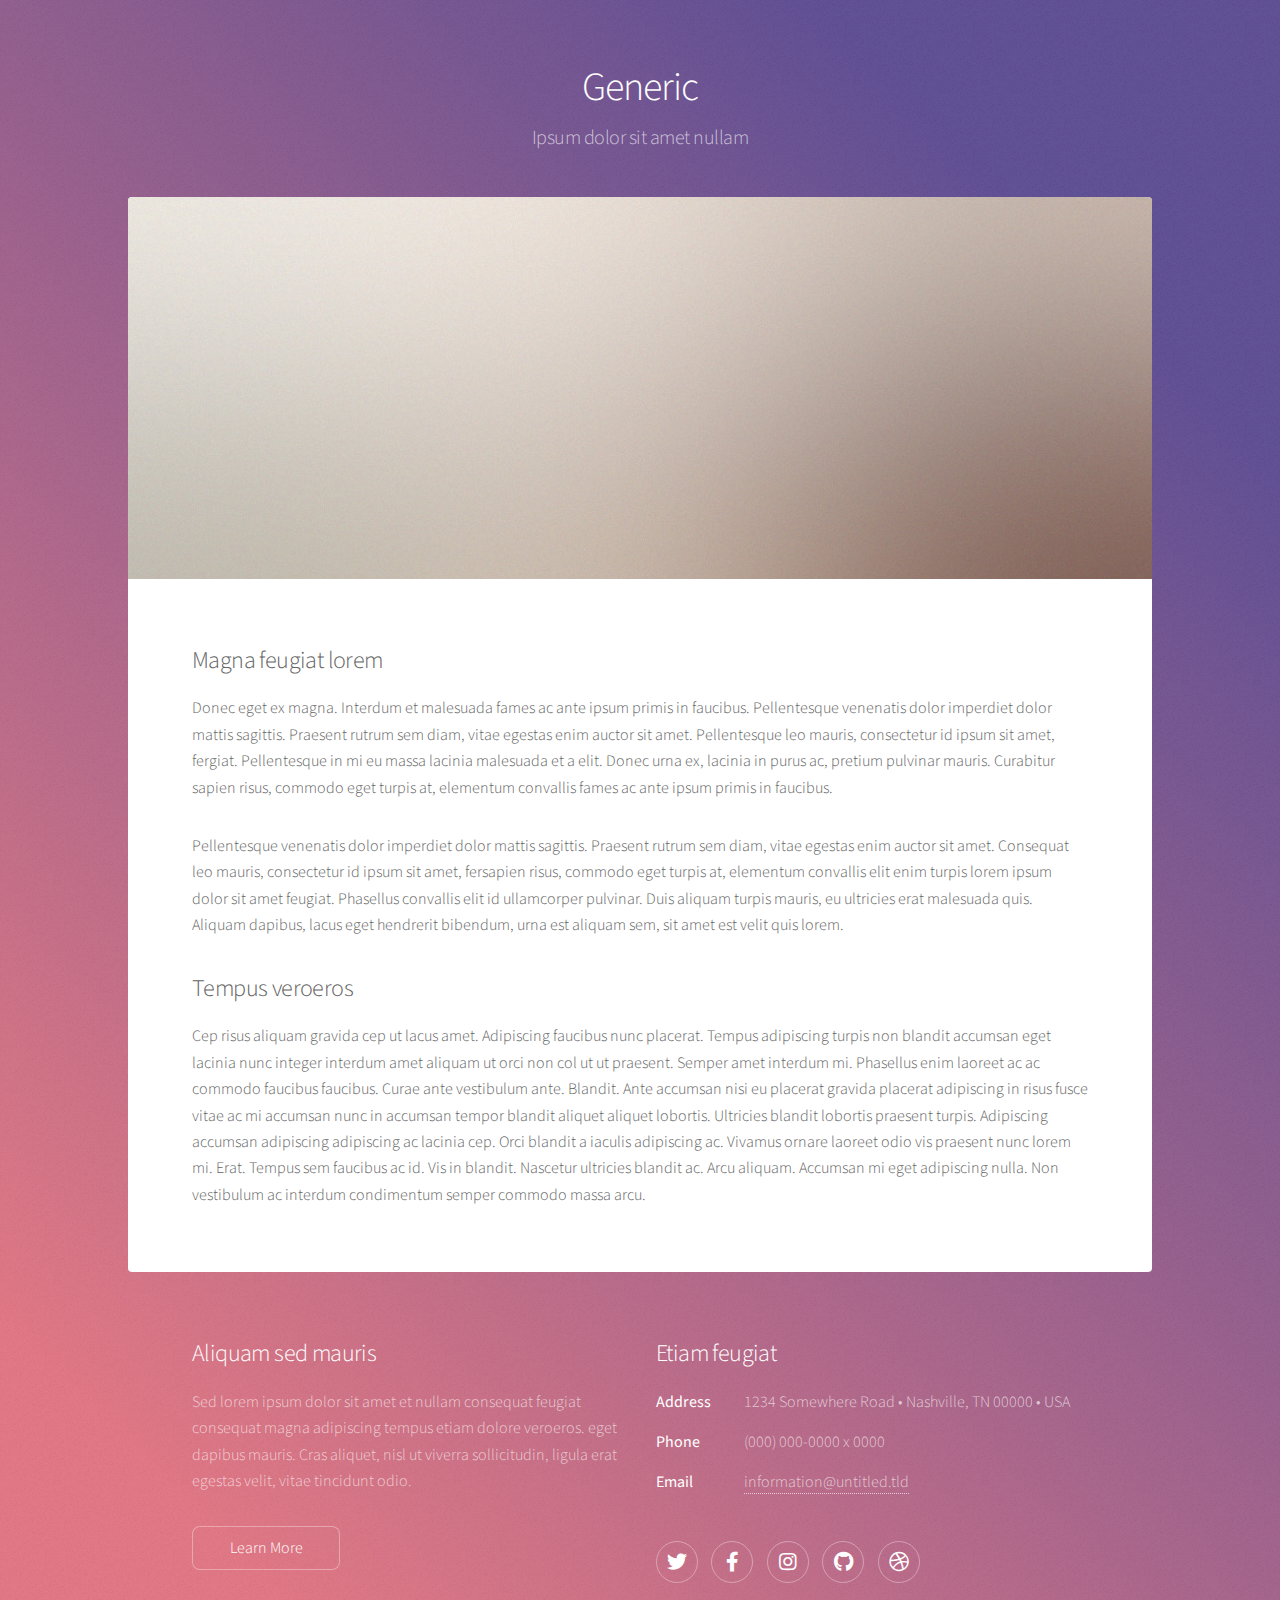
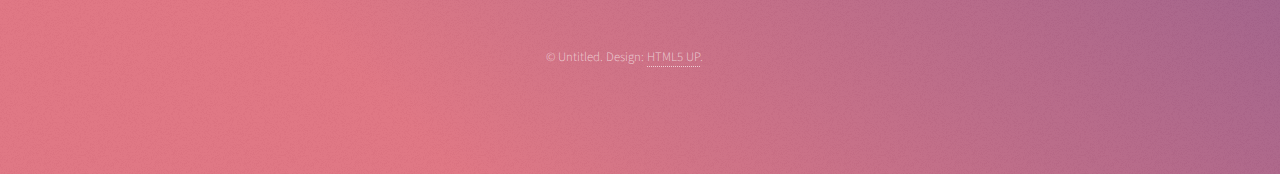
<file: generic.html>
<!DOCTYPE HTML>
<!--
	Stellar by HTML5 UP
	html5up.net | @ajlkn
	Free for personal and commercial use under the CCA 3.0 license (html5up.net/license)
-->
<html>
	<head>
		<title>Generic - Stellar by HTML5 UP</title>
		<meta charset="utf-8" />
		<meta name="viewport" content="width=device-width, initial-scale=1, user-scalable=no" />
		<link rel="stylesheet" href="assets/css/main.css" />
		<noscript><link rel="stylesheet" href="assets/css/noscript.css" /></noscript>
	</head>
	<body class="is-preload">

		<!-- Wrapper -->
			<div id="wrapper">

				<!-- Header -->
					<header id="header">
						<h1>Generic</h1>
						<p>Ipsum dolor sit amet nullam</p>
					</header>

				<!-- Main -->
					<div id="main">

						<!-- Content -->
							<section id="content" class="main">
								<span class="image main"><img src="images/pic04.jpg" alt="" /></span>
								<h2>Magna feugiat lorem</h2>
								<p>Donec eget ex magna. Interdum et malesuada fames ac ante ipsum primis in faucibus. Pellentesque venenatis dolor imperdiet dolor mattis sagittis. Praesent rutrum sem diam, vitae egestas enim auctor sit amet. Pellentesque leo mauris, consectetur id ipsum sit amet, fergiat. Pellentesque in mi eu massa lacinia malesuada et a elit. Donec urna ex, lacinia in purus ac, pretium pulvinar mauris. Curabitur sapien risus, commodo eget turpis at, elementum convallis fames ac ante ipsum primis in faucibus.</p>
								<p>Pellentesque venenatis dolor imperdiet dolor mattis sagittis. Praesent rutrum sem diam, vitae egestas enim auctor sit amet. Consequat leo mauris, consectetur id ipsum sit amet, fersapien risus, commodo eget turpis at, elementum convallis elit enim turpis lorem ipsum dolor sit amet feugiat. Phasellus convallis elit id ullamcorper pulvinar. Duis aliquam turpis mauris, eu ultricies erat malesuada quis. Aliquam dapibus, lacus eget hendrerit bibendum, urna est aliquam sem, sit amet est velit quis lorem.</p>
								<h2>Tempus veroeros</h2>
								<p>Cep risus aliquam gravida cep ut lacus amet. Adipiscing faucibus nunc placerat. Tempus adipiscing turpis non blandit accumsan eget lacinia nunc integer interdum amet aliquam ut orci non col ut ut praesent. Semper amet interdum mi. Phasellus enim laoreet ac ac commodo faucibus faucibus. Curae ante vestibulum ante. Blandit. Ante accumsan nisi eu placerat gravida placerat adipiscing in risus fusce vitae ac mi accumsan nunc in accumsan tempor blandit aliquet aliquet lobortis. Ultricies blandit lobortis praesent turpis. Adipiscing accumsan adipiscing adipiscing ac lacinia cep. Orci blandit a iaculis adipiscing ac. Vivamus ornare laoreet odio vis praesent nunc lorem mi. Erat. Tempus sem faucibus ac id. Vis in blandit. Nascetur ultricies blandit ac. Arcu aliquam. Accumsan mi eget adipiscing nulla. Non vestibulum ac interdum condimentum semper commodo massa arcu.</p>
							</section>

					</div>

				<!-- Footer -->
					<footer id="footer">
						<section>
							<h2>Aliquam sed mauris</h2>
							<p>Sed lorem ipsum dolor sit amet et nullam consequat feugiat consequat magna adipiscing tempus etiam dolore veroeros. eget dapibus mauris. Cras aliquet, nisl ut viverra sollicitudin, ligula erat egestas velit, vitae tincidunt odio.</p>
							<ul class="actions">
								<li><a href="#" class="button">Learn More</a></li>
							</ul>
						</section>
						<section>
							<h2>Etiam feugiat</h2>
							<dl class="alt">
								<dt>Address</dt>
								<dd>1234 Somewhere Road &bull; Nashville, TN 00000 &bull; USA</dd>
								<dt>Phone</dt>
								<dd>(000) 000-0000 x 0000</dd>
								<dt>Email</dt>
								<dd><a href="#">information@untitled.tld</a></dd>
							</dl>
							<ul class="icons">
								<li><a href="#" class="icon brands fa-twitter alt"><span class="label">Twitter</span></a></li>
								<li><a href="#" class="icon brands fa-facebook-f alt"><span class="label">Facebook</span></a></li>
								<li><a href="#" class="icon brands fa-instagram alt"><span class="label">Instagram</span></a></li>
								<li><a href="#" class="icon brands fa-github alt"><span class="label">GitHub</span></a></li>
								<li><a href="#" class="icon brands fa-dribbble alt"><span class="label">Dribbble</span></a></li>
							</ul>
						</section>
						<p class="copyright">&copy; Untitled. Design: <a href="https://html5up.net">HTML5 UP</a>.</p>
					</footer>

			</div>

		<!-- Scripts -->
			<script src="assets/js/jquery.min.js"></script>
			<script src="assets/js/jquery.scrollex.min.js"></script>
			<script src="assets/js/jquery.scrolly.min.js"></script>
			<script src="assets/js/browser.min.js"></script>
			<script src="assets/js/breakpoints.min.js"></script>
			<script src="assets/js/util.js"></script>
			<script src="assets/js/main.js"></script>

	</body>
</html>
</file>
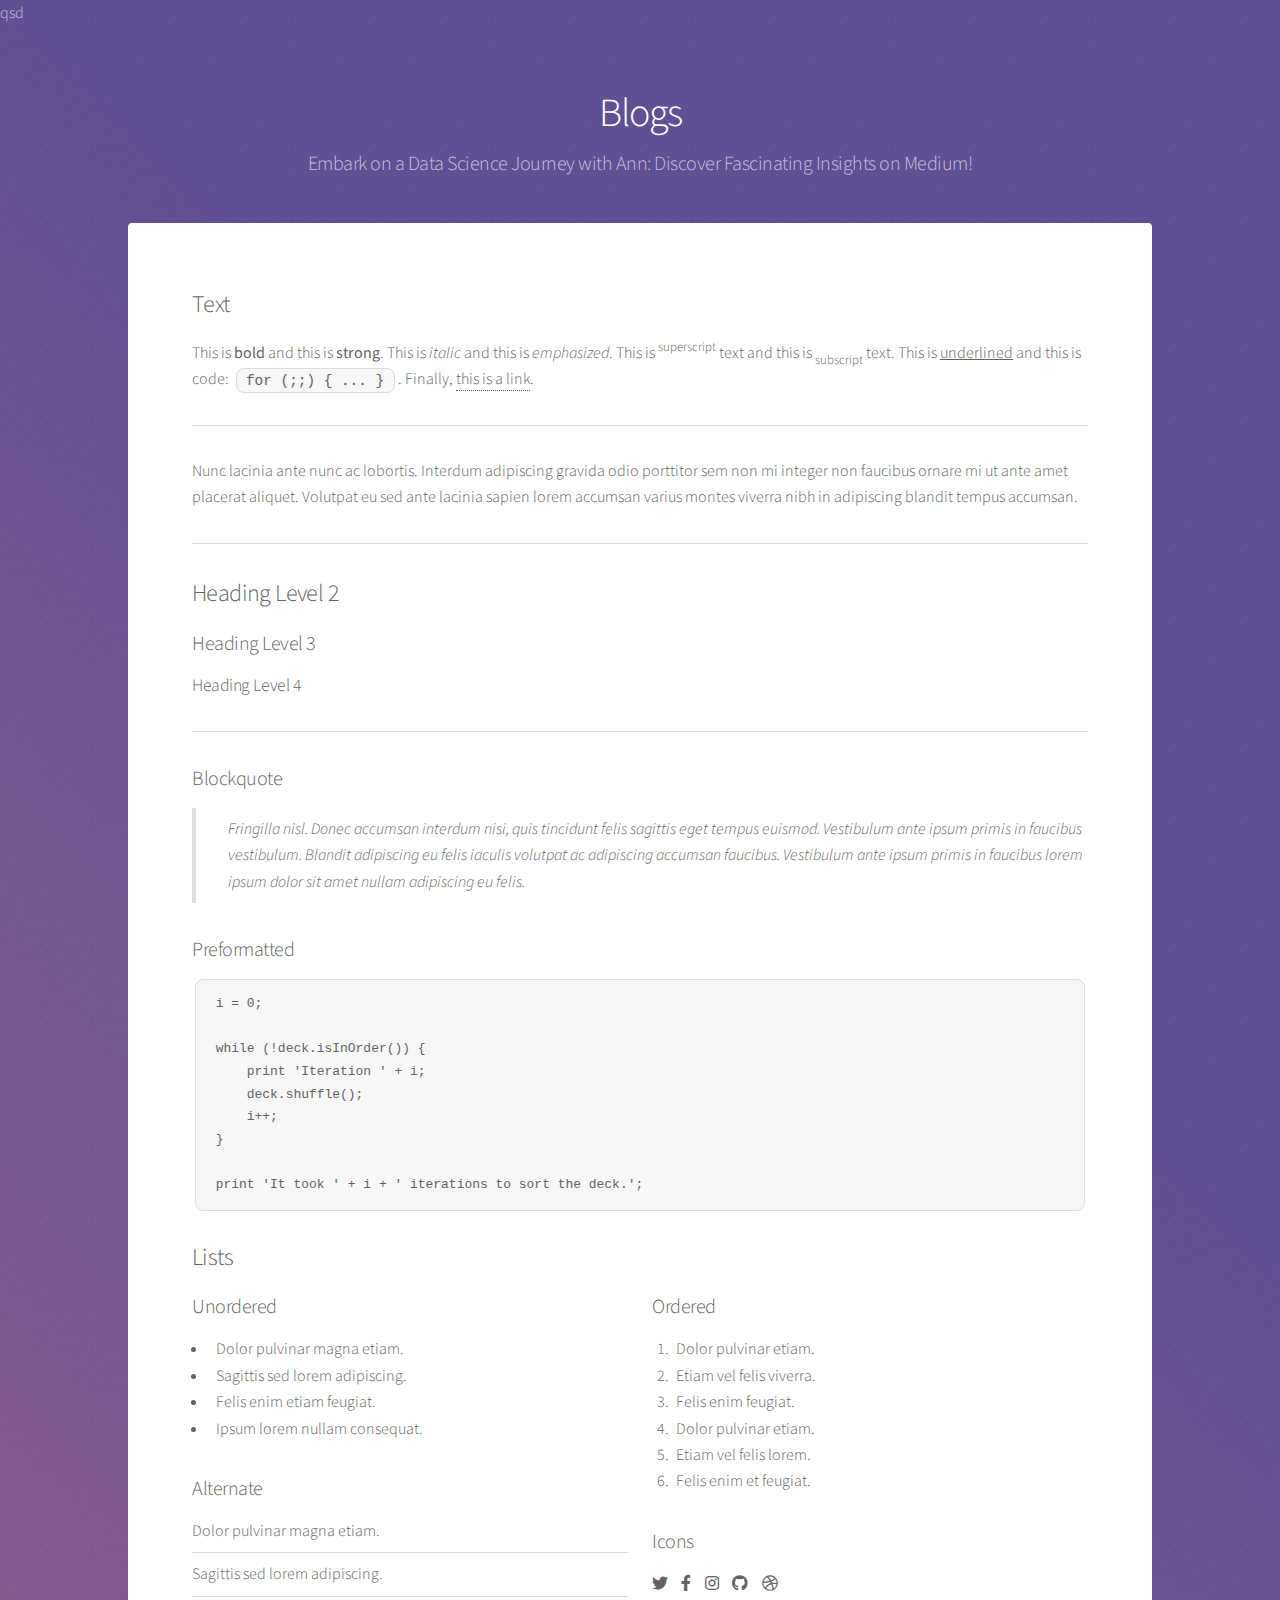
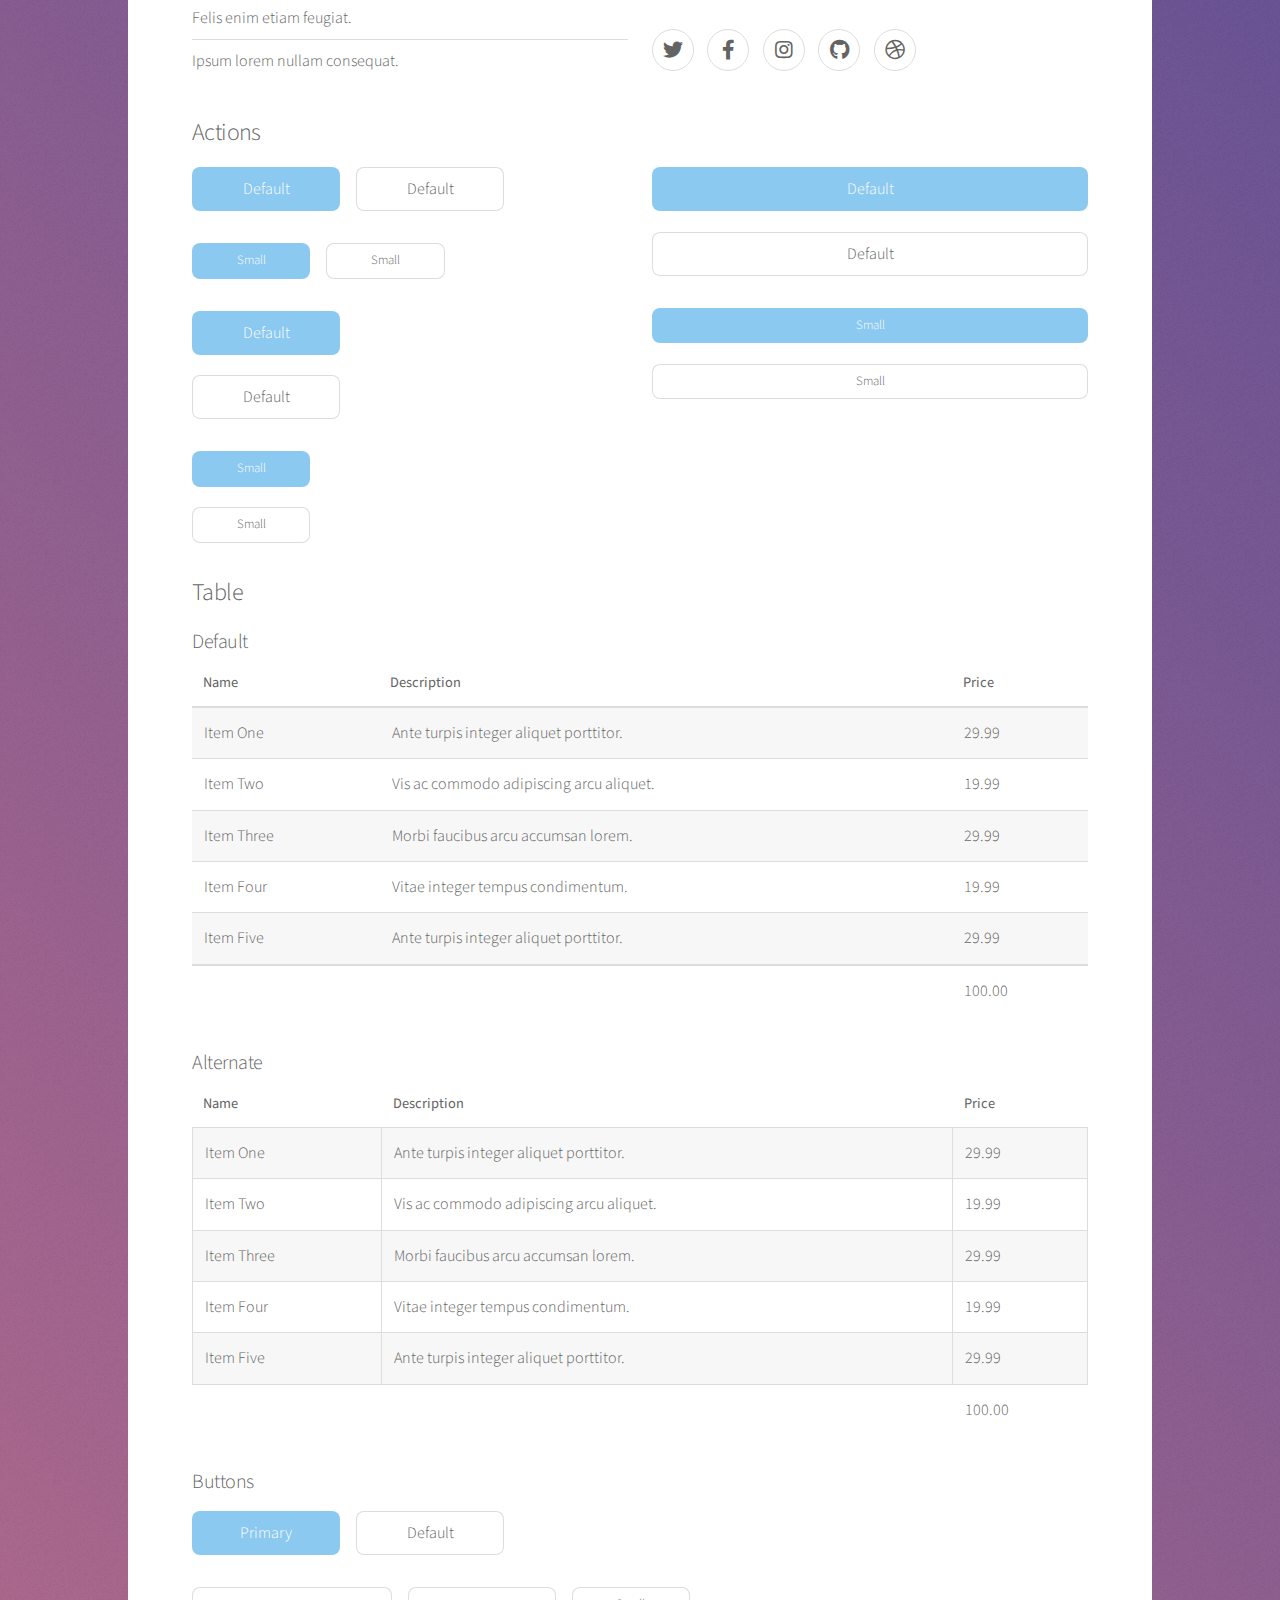
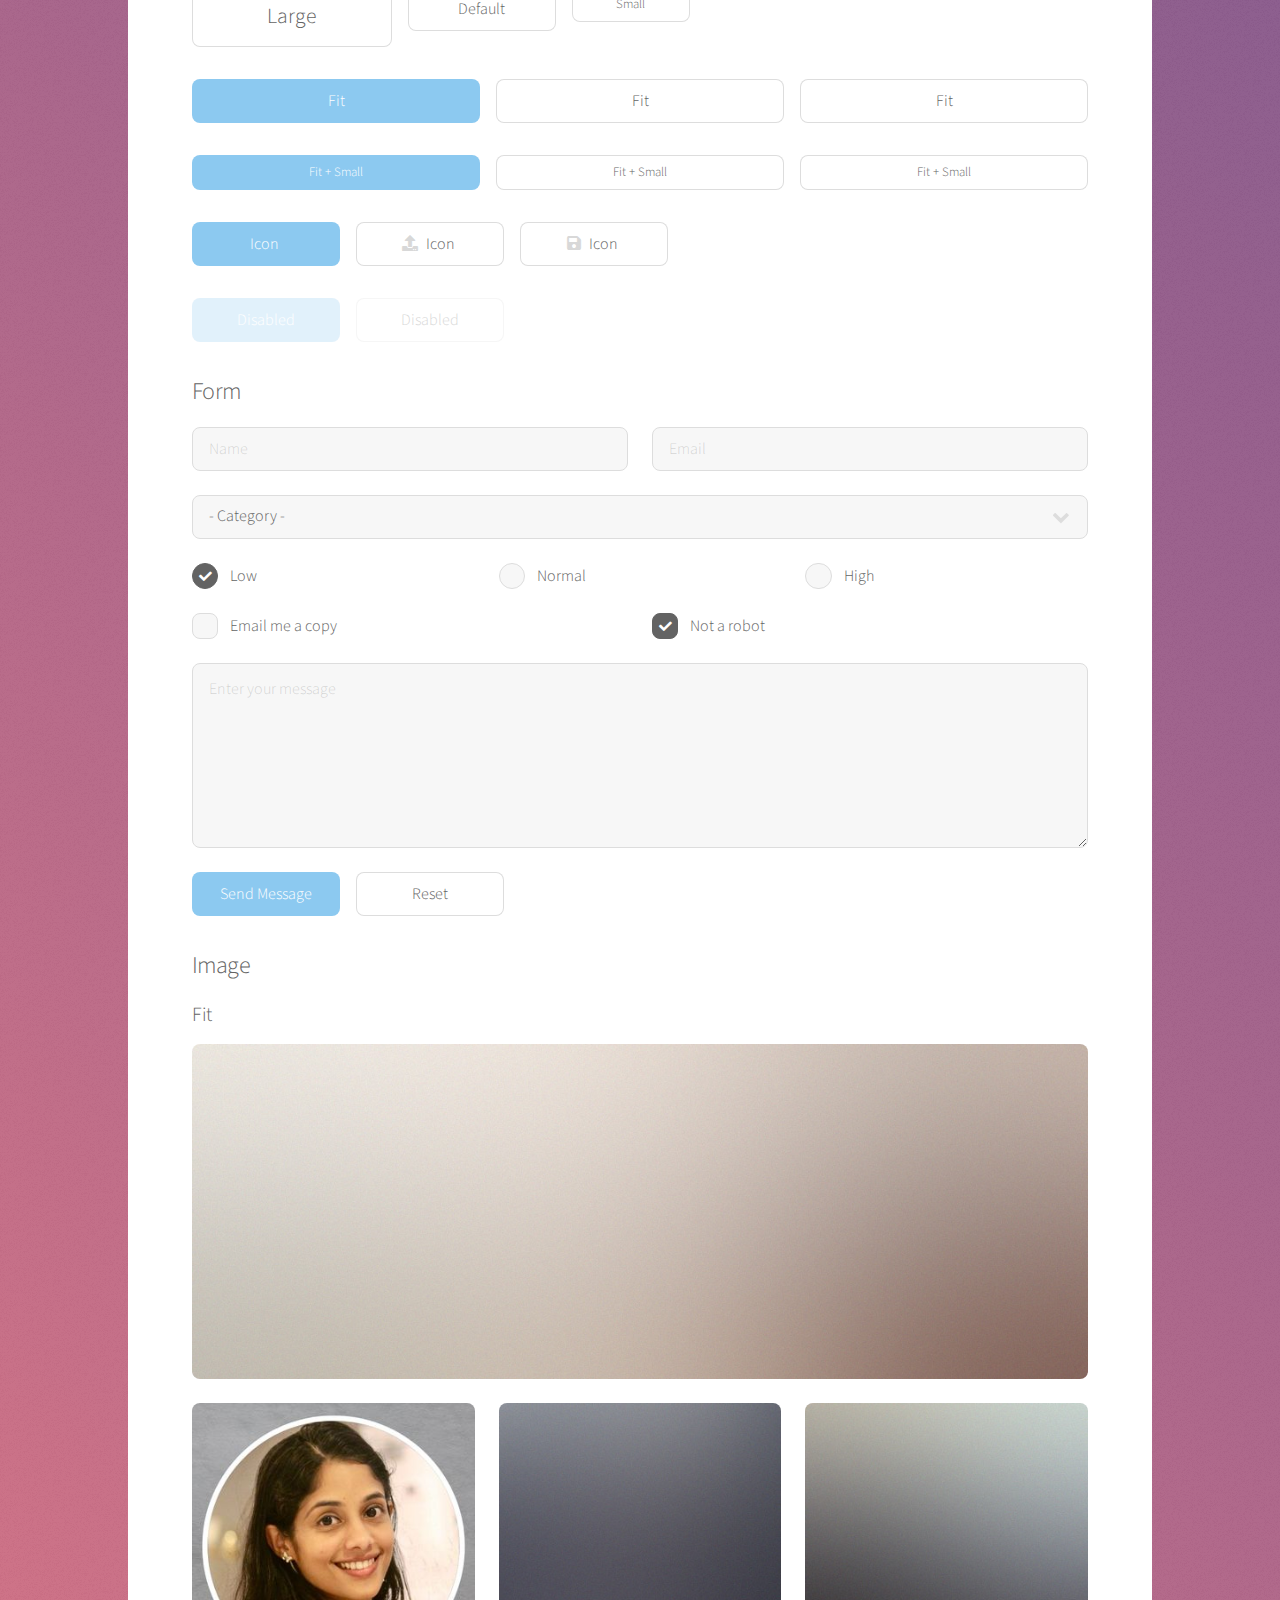
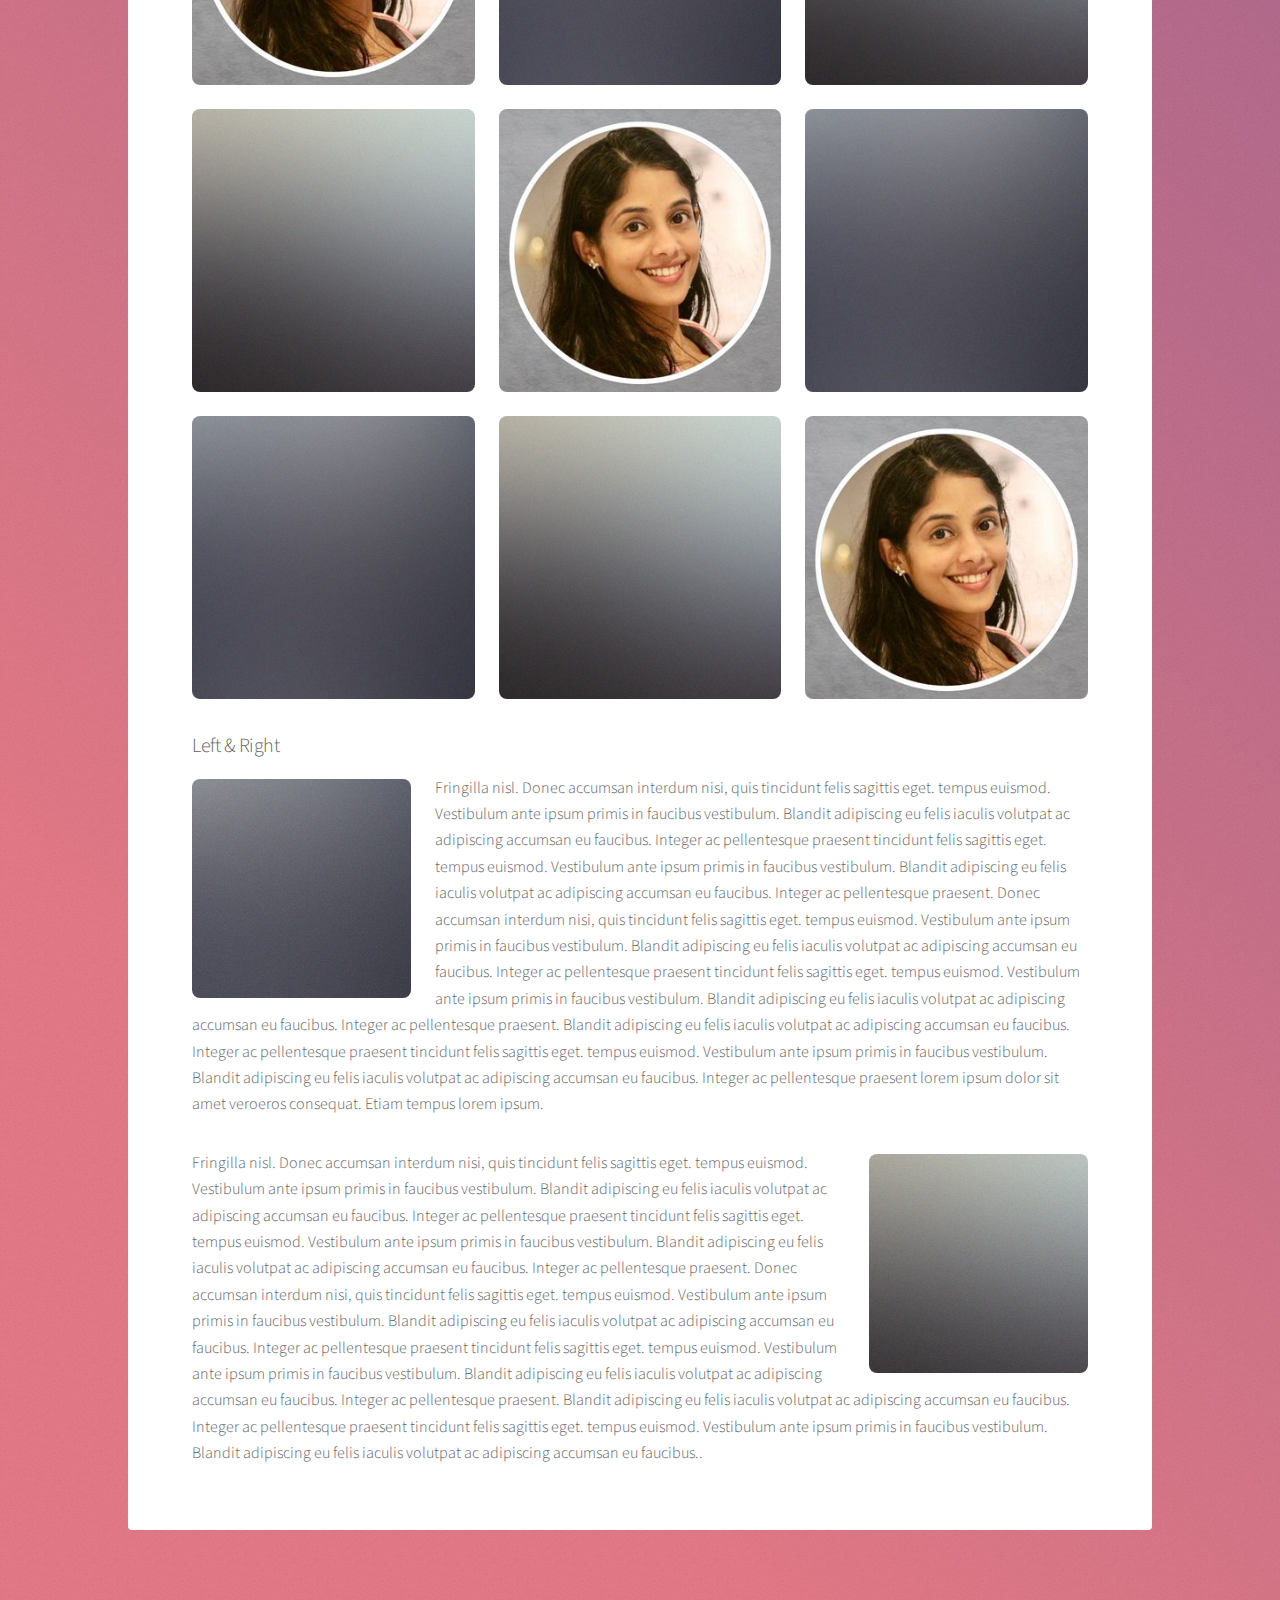
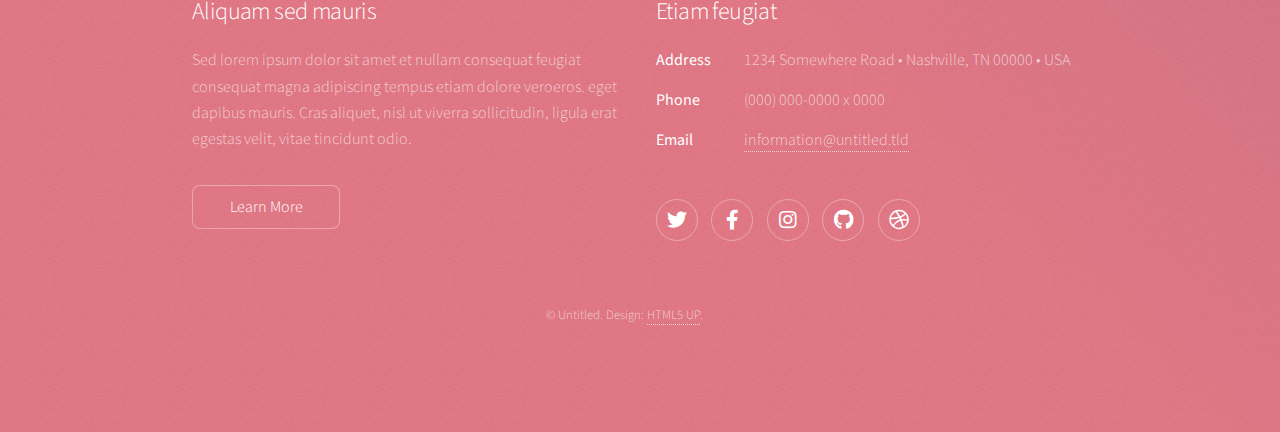
<file: medium.html>
<!DOCTYPE HTML>
<html>
	<head>
		<title>Ann M Wilson</title>
		<meta charset="utf-8" />
		<meta name="viewport" content="width=device-width, initial-scale=1, user-scalable=no" />
		<link rel="stylesheet" href="assets/css/main.css" />
		<noscript><link rel="stylesheet" href="assets/css/noscript.css" /></noscript>
	</head>
	<body class="is-preload">
qsd
		<!-- Wrapper -->
			<div id="wrapper">

				<!-- Header -->
					<header id="header">
						<h1>Blogs</h1>
						<p>Embark on a Data Science Journey with Ann: Discover Fascinating Insights on Medium!</p>
					</header>

				<!-- Main -->
					<div id="main">

						<!-- Content -->
							<section id="content" class="main">

								<!-- Text -->
									<section>
										<h2>Text</h2>
										<p>This is <b>bold</b> and this is <strong>strong</strong>. This is <i>italic</i> and this is <em>emphasized</em>.
										This is <sup>superscript</sup> text and this is <sub>subscript</sub> text.
										This is <u>underlined</u> and this is code: <code>for (;;) { ... }</code>. Finally, <a href="#">this is a link</a>.</p>
										<hr />
										<p>Nunc lacinia ante nunc ac lobortis. Interdum adipiscing gravida odio porttitor sem non mi integer non faucibus ornare mi ut ante amet placerat aliquet. Volutpat eu sed ante lacinia sapien lorem accumsan varius montes viverra nibh in adipiscing blandit tempus accumsan.</p>
										<hr />
										<h2>Heading Level 2</h2>
										<h3>Heading Level 3</h3>
										<h4>Heading Level 4</h4>
										<hr />
										<h3>Blockquote</h3>
										<blockquote>Fringilla nisl. Donec accumsan interdum nisi, quis tincidunt felis sagittis eget tempus euismod. Vestibulum ante ipsum primis in faucibus vestibulum. Blandit adipiscing eu felis iaculis volutpat ac adipiscing accumsan faucibus. Vestibulum ante ipsum primis in faucibus lorem ipsum dolor sit amet nullam adipiscing eu felis.</blockquote>
										<h3>Preformatted</h3>
										<pre><code>i = 0;

while (!deck.isInOrder()) {
    print 'Iteration ' + i;
    deck.shuffle();
    i++;
}

print 'It took ' + i + ' iterations to sort the deck.';</code></pre>
									</section>

								<!-- Lists -->
									<section>
										<h2>Lists</h2>
										<div class="row">
											<div class="col-6 col-12-medium">
												<h3>Unordered</h3>
												<ul>
													<li>Dolor pulvinar magna etiam.</li>
													<li>Sagittis sed lorem adipiscing.</li>
													<li>Felis enim etiam feugiat.</li>
													<li>Ipsum lorem nullam consequat.</li>
												</ul>
												<h3>Alternate</h3>
												<ul class="alt">
													<li>Dolor pulvinar magna etiam.</li>
													<li>Sagittis sed lorem adipiscing.</li>
													<li>Felis enim etiam feugiat.</li>
													<li>Ipsum lorem nullam consequat.</li>
												</ul>
											</div>
											<div class="col-6 col-12-medium">
												<h3>Ordered</h3>
												<ol>
													<li>Dolor pulvinar etiam.</li>
													<li>Etiam vel felis viverra.</li>
													<li>Felis enim feugiat.</li>
													<li>Dolor pulvinar etiam.</li>
													<li>Etiam vel felis lorem.</li>
													<li>Felis enim et feugiat.</li>
												</ol>
												<h3>Icons</h3>
												<ul class="icons">
													<li><a href="#" class="icon brands fa-twitter"><span class="label">Twitter</span></a></li>
													<li><a href="#" class="icon brands fa-facebook-f"><span class="label">Facebook</span></a></li>
													<li><a href="#" class="icon brands fa-instagram"><span class="label">Instagram</span></a></li>
													<li><a href="#" class="icon brands fa-github"><span class="label">GitHub</span></a></li>
													<li><a href="#" class="icon brands fa-dribbble"><span class="label">Dribbble</span></a></li>
												</ul>
												<ul class="icons">
													<li><a href="#" class="icon brands alt fa-twitter"><span class="label">Twitter</span></a></li>
													<li><a href="#" class="icon brands alt fa-facebook-f"><span class="label">Facebook</span></a></li>
													<li><a href="#" class="icon brands alt fa-instagram"><span class="label">Instagram</span></a></li>
													<li><a href="#" class="icon brands alt fa-github"><span class="label">GitHub</span></a></li>
													<li><a href="#" class="icon brands alt fa-dribbble"><span class="label">Dribbble</span></a></li>
												</ul>
											</div>
										</div>
										<h2>Actions</h2>
										<div class="row">
											<div class="col-6 col-12-medium">
												<ul class="actions">
													<li><a href="#" class="button primary">Default</a></li>
													<li><a href="#" class="button">Default</a></li>
												</ul>
												<ul class="actions small">
													<li><a href="#" class="button primary small">Small</a></li>
													<li><a href="#" class="button small">Small</a></li>
												</ul>
												<ul class="actions stacked">
													<li><a href="#" class="button primary">Default</a></li>
													<li><a href="#" class="button">Default</a></li>
												</ul>
												<ul class="actions stacked">
													<li><a href="#" class="button primary small">Small</a></li>
													<li><a href="#" class="button small">Small</a></li>
												</ul>
											</div>
											<div class="col-6 col-12-medium">
												<ul class="actions stacked">
													<li><a href="#" class="button primary fit">Default</a></li>
													<li><a href="#" class="button fit">Default</a></li>
												</ul>
												<ul class="actions stacked">
													<li><a href="#" class="button primary small fit">Small</a></li>
													<li><a href="#" class="button small fit">Small</a></li>
												</ul>
											</div>
										</div>
									</section>

								<!-- Table -->
									<section>
										<h2>Table</h2>
										<h3>Default</h3>
										<div class="table-wrapper">
											<table>
												<thead>
													<tr>
														<th>Name</th>
														<th>Description</th>
														<th>Price</th>
													</tr>
												</thead>
												<tbody>
													<tr>
														<td>Item One</td>
														<td>Ante turpis integer aliquet porttitor.</td>
														<td>29.99</td>
													</tr>
													<tr>
														<td>Item Two</td>
														<td>Vis ac commodo adipiscing arcu aliquet.</td>
														<td>19.99</td>
													</tr>
													<tr>
														<td>Item Three</td>
														<td> Morbi faucibus arcu accumsan lorem.</td>
														<td>29.99</td>
													</tr>
													<tr>
														<td>Item Four</td>
														<td>Vitae integer tempus condimentum.</td>
														<td>19.99</td>
													</tr>
													<tr>
														<td>Item Five</td>
														<td>Ante turpis integer aliquet porttitor.</td>
														<td>29.99</td>
													</tr>
												</tbody>
												<tfoot>
													<tr>
														<td colspan="2"></td>
														<td>100.00</td>
													</tr>
												</tfoot>
											</table>
										</div>

										<h3>Alternate</h3>
										<div class="table-wrapper">
											<table class="alt">
												<thead>
													<tr>
														<th>Name</th>
														<th>Description</th>
														<th>Price</th>
													</tr>
												</thead>
												<tbody>
													<tr>
														<td>Item One</td>
														<td>Ante turpis integer aliquet porttitor.</td>
														<td>29.99</td>
													</tr>
													<tr>
														<td>Item Two</td>
														<td>Vis ac commodo adipiscing arcu aliquet.</td>
														<td>19.99</td>
													</tr>
													<tr>
														<td>Item Three</td>
														<td> Morbi faucibus arcu accumsan lorem.</td>
														<td>29.99</td>
													</tr>
													<tr>
														<td>Item Four</td>
														<td>Vitae integer tempus condimentum.</td>
														<td>19.99</td>
													</tr>
													<tr>
														<td>Item Five</td>
														<td>Ante turpis integer aliquet porttitor.</td>
														<td>29.99</td>
													</tr>
												</tbody>
												<tfoot>
													<tr>
														<td colspan="2"></td>
														<td>100.00</td>
													</tr>
												</tfoot>
											</table>
										</div>
									</section>

								<!-- Buttons -->
									<section>
										<h3>Buttons</h3>
										<ul class="actions">
											<li><a href="#" class="button primary">Primary</a></li>
											<li><a href="#" class="button">Default</a></li>
										</ul>
										<ul class="actions">
											<li><a href="#" class="button large">Large</a></li>
											<li><a href="#" class="button">Default</a></li>
											<li><a href="#" class="button small">Small</a></li>
										</ul>
										<ul class="actions fit">
											<li><a href="#" class="button primary fit">Fit</a></li>
											<li><a href="#" class="button fit">Fit</a></li>
											<li><a href="#" class="button fit">Fit</a></li>
										</ul>
										<ul class="actions fit small">
											<li><a href="#" class="button primary fit small">Fit + Small</a></li>
											<li><a href="#" class="button fit small">Fit + Small</a></li>
											<li><a href="#" class="button fit small">Fit + Small</a></li>
										</ul>
										<ul class="actions">
											<li><a href="#" class="button primary icon solidfa-download">Icon</a></li>
											<li><a href="#" class="button icon solid fa-upload">Icon</a></li>
											<li><a href="#" class="button icon solid fa-save">Icon</a></li>
										</ul>
										<ul class="actions">
											<li><span class="button primary disabled">Disabled</span></li>
											<li><span class="button disabled">Disabled</span></li>
										</ul>
									</section>

								<!-- Form -->
									<section>
										<h2>Form</h2>
										<form method="post" action="#">
											<div class="row gtr-uniform">
												<div class="col-6 col-12-xsmall">
													<input type="text" name="demo-name" id="demo-name" value="" placeholder="Name" />
												</div>
												<div class="col-6 col-12-xsmall">
													<input type="email" name="demo-email" id="demo-email" value="" placeholder="Email" />
												</div>
												<div class="col-12">
													<select name="demo-category" id="demo-category">
														<option value="">- Category -</option>
														<option value="1">Manufacturing</option>
														<option value="1">Shipping</option>
														<option value="1">Administration</option>
														<option value="1">Human Resources</option>
													</select>
												</div>
												<div class="col-4 col-12-small">
													<input type="radio" id="demo-priority-low" name="demo-priority" checked>
													<label for="demo-priority-low">Low</label>
												</div>
												<div class="col-4 col-12-small">
													<input type="radio" id="demo-priority-normal" name="demo-priority">
													<label for="demo-priority-normal">Normal</label>
												</div>
												<div class="col-4 col-12-small">
													<input type="radio" id="demo-priority-high" name="demo-priority">
													<label for="demo-priority-high">High</label>
												</div>
												<div class="col-6 col-12-small">
													<input type="checkbox" id="demo-copy" name="demo-copy">
													<label for="demo-copy">Email me a copy</label>
												</div>
												<div class="col-6 col-12-small">
													<input type="checkbox" id="demo-human" name="demo-human" checked>
													<label for="demo-human">Not a robot</label>
												</div>
												<div class="col-12">
													<textarea name="demo-message" id="demo-message" placeholder="Enter your message" rows="6"></textarea>
												</div>
												<div class="col-12">
													<ul class="actions">
														<li><input type="submit" value="Send Message" class="primary" /></li>
														<li><input type="reset" value="Reset" /></li>
													</ul>
												</div>
											</div>
										</form>
									</section>

								<!-- Image -->
									<section>
										<h2>Image</h2>
										<h3>Fit</h3>
										<div class="box alt">
											<div class="row gtr-uniform">
												<div class="col-12"><span class="image fit"><img src="images/pic04.jpg" alt="" /></span></div>
												<div class="col-4"><span class="image fit"><img src="images/pic01.jpg" alt="" /></span></div>
												<div class="col-4"><span class="image fit"><img src="images/pic02.jpg" alt="" /></span></div>
												<div class="col-4"><span class="image fit"><img src="images/pic03.jpg" alt="" /></span></div>
												<div class="col-4"><span class="image fit"><img src="images/pic03.jpg" alt="" /></span></div>
												<div class="col-4"><span class="image fit"><img src="images/pic01.jpg" alt="" /></span></div>
												<div class="col-4"><span class="image fit"><img src="images/pic02.jpg" alt="" /></span></div>
												<div class="col-4"><span class="image fit"><img src="images/pic02.jpg" alt="" /></span></div>
												<div class="col-4"><span class="image fit"><img src="images/pic03.jpg" alt="" /></span></div>
												<div class="col-4"><span class="image fit"><img src="images/pic01.jpg" alt="" /></span></div>
											</div>
										</div>
										<h3>Left &amp; Right</h3>
										<p><span class="image left"><img src="images/pic05.jpg" alt="" /></span>Fringilla nisl. Donec accumsan interdum nisi, quis tincidunt felis sagittis eget. tempus euismod. Vestibulum ante ipsum primis in faucibus vestibulum. Blandit adipiscing eu felis iaculis volutpat ac adipiscing accumsan eu faucibus. Integer ac pellentesque praesent tincidunt felis sagittis eget. tempus euismod. Vestibulum ante ipsum primis in faucibus vestibulum. Blandit adipiscing eu felis iaculis volutpat ac adipiscing accumsan eu faucibus. Integer ac pellentesque praesent. Donec accumsan interdum nisi, quis tincidunt felis sagittis eget. tempus euismod. Vestibulum ante ipsum primis in faucibus vestibulum. Blandit adipiscing eu felis iaculis volutpat ac adipiscing accumsan eu faucibus. Integer ac pellentesque praesent tincidunt felis sagittis eget. tempus euismod. Vestibulum ante ipsum primis in faucibus vestibulum. Blandit adipiscing eu felis iaculis volutpat ac adipiscing accumsan eu faucibus. Integer ac pellentesque praesent. Blandit adipiscing eu felis iaculis volutpat ac adipiscing accumsan eu faucibus. Integer ac pellentesque praesent tincidunt felis sagittis eget. tempus euismod. Vestibulum ante ipsum primis in faucibus vestibulum. Blandit adipiscing eu felis iaculis volutpat ac adipiscing accumsan eu faucibus. Integer ac pellentesque praesent lorem ipsum dolor sit amet veroeros consequat. Etiam tempus lorem ipsum.</p>
										<p><span class="image right"><img src="images/pic06.jpg" alt="" /></span>Fringilla nisl. Donec accumsan interdum nisi, quis tincidunt felis sagittis eget. tempus euismod. Vestibulum ante ipsum primis in faucibus vestibulum. Blandit adipiscing eu felis iaculis volutpat ac adipiscing accumsan eu faucibus. Integer ac pellentesque praesent tincidunt felis sagittis eget. tempus euismod. Vestibulum ante ipsum primis in faucibus vestibulum. Blandit adipiscing eu felis iaculis volutpat ac adipiscing accumsan eu faucibus. Integer ac pellentesque praesent. Donec accumsan interdum nisi, quis tincidunt felis sagittis eget. tempus euismod. Vestibulum ante ipsum primis in faucibus vestibulum. Blandit adipiscing eu felis iaculis volutpat ac adipiscing accumsan eu faucibus. Integer ac pellentesque praesent tincidunt felis sagittis eget. tempus euismod. Vestibulum ante ipsum primis in faucibus vestibulum. Blandit adipiscing eu felis iaculis volutpat ac adipiscing accumsan eu faucibus. Integer ac pellentesque praesent. Blandit adipiscing eu felis iaculis volutpat ac adipiscing accumsan eu faucibus. Integer ac pellentesque praesent tincidunt felis sagittis eget. tempus euismod. Vestibulum ante ipsum primis in faucibus vestibulum. Blandit adipiscing eu felis iaculis volutpat ac adipiscing accumsan eu faucibus..</p>
									</section>

							</section>

					</div>

				<!-- Footer -->
					<footer id="footer">
						<section>
							<h2>Aliquam sed mauris</h2>
							<p>Sed lorem ipsum dolor sit amet et nullam consequat feugiat consequat magna adipiscing tempus etiam dolore veroeros. eget dapibus mauris. Cras aliquet, nisl ut viverra sollicitudin, ligula erat egestas velit, vitae tincidunt odio.</p>
							<ul class="actions">
								<li><a href="#" class="button">Learn More</a></li>
							</ul>
						</section>
						<section>
							<h2>Etiam feugiat</h2>
							<dl class="alt">
								<dt>Address</dt>
								<dd>1234 Somewhere Road &bull; Nashville, TN 00000 &bull; USA</dd>
								<dt>Phone</dt>
								<dd>(000) 000-0000 x 0000</dd>
								<dt>Email</dt>
								<dd><a href="#">information@untitled.tld</a></dd>
							</dl>
							<ul class="icons">
								<li><a href="#" class="icon brands fa-twitter alt"><span class="label">Twitter</span></a></li>
								<li><a href="#" class="icon brands fa-facebook-f alt"><span class="label">Facebook</span></a></li>
								<li><a href="#" class="icon brands fa-instagram alt"><span class="label">Instagram</span></a></li>
								<li><a href="#" class="icon brands fa-github alt"><span class="label">GitHub</span></a></li>
								<li><a href="#" class="icon brands fa-dribbble alt"><span class="label">Dribbble</span></a></li>
							</ul>
						</section>
						<p class="copyright">&copy; Untitled. Design: <a href="https://html5up.net">HTML5 UP</a>.</p>
					</footer>

			</div>

		<!-- Scripts -->
			<script src="assets/js/jquery.min.js"></script>
			<script src="assets/js/jquery.scrollex.min.js"></script>
			<script src="assets/js/jquery.scrolly.min.js"></script>
			<script src="assets/js/browser.min.js"></script>
			<script src="assets/js/breakpoints.min.js"></script>
			<script src="assets/js/util.js"></script>
			<script src="assets/js/main.js"></script>

	</body>
</html>
</file>
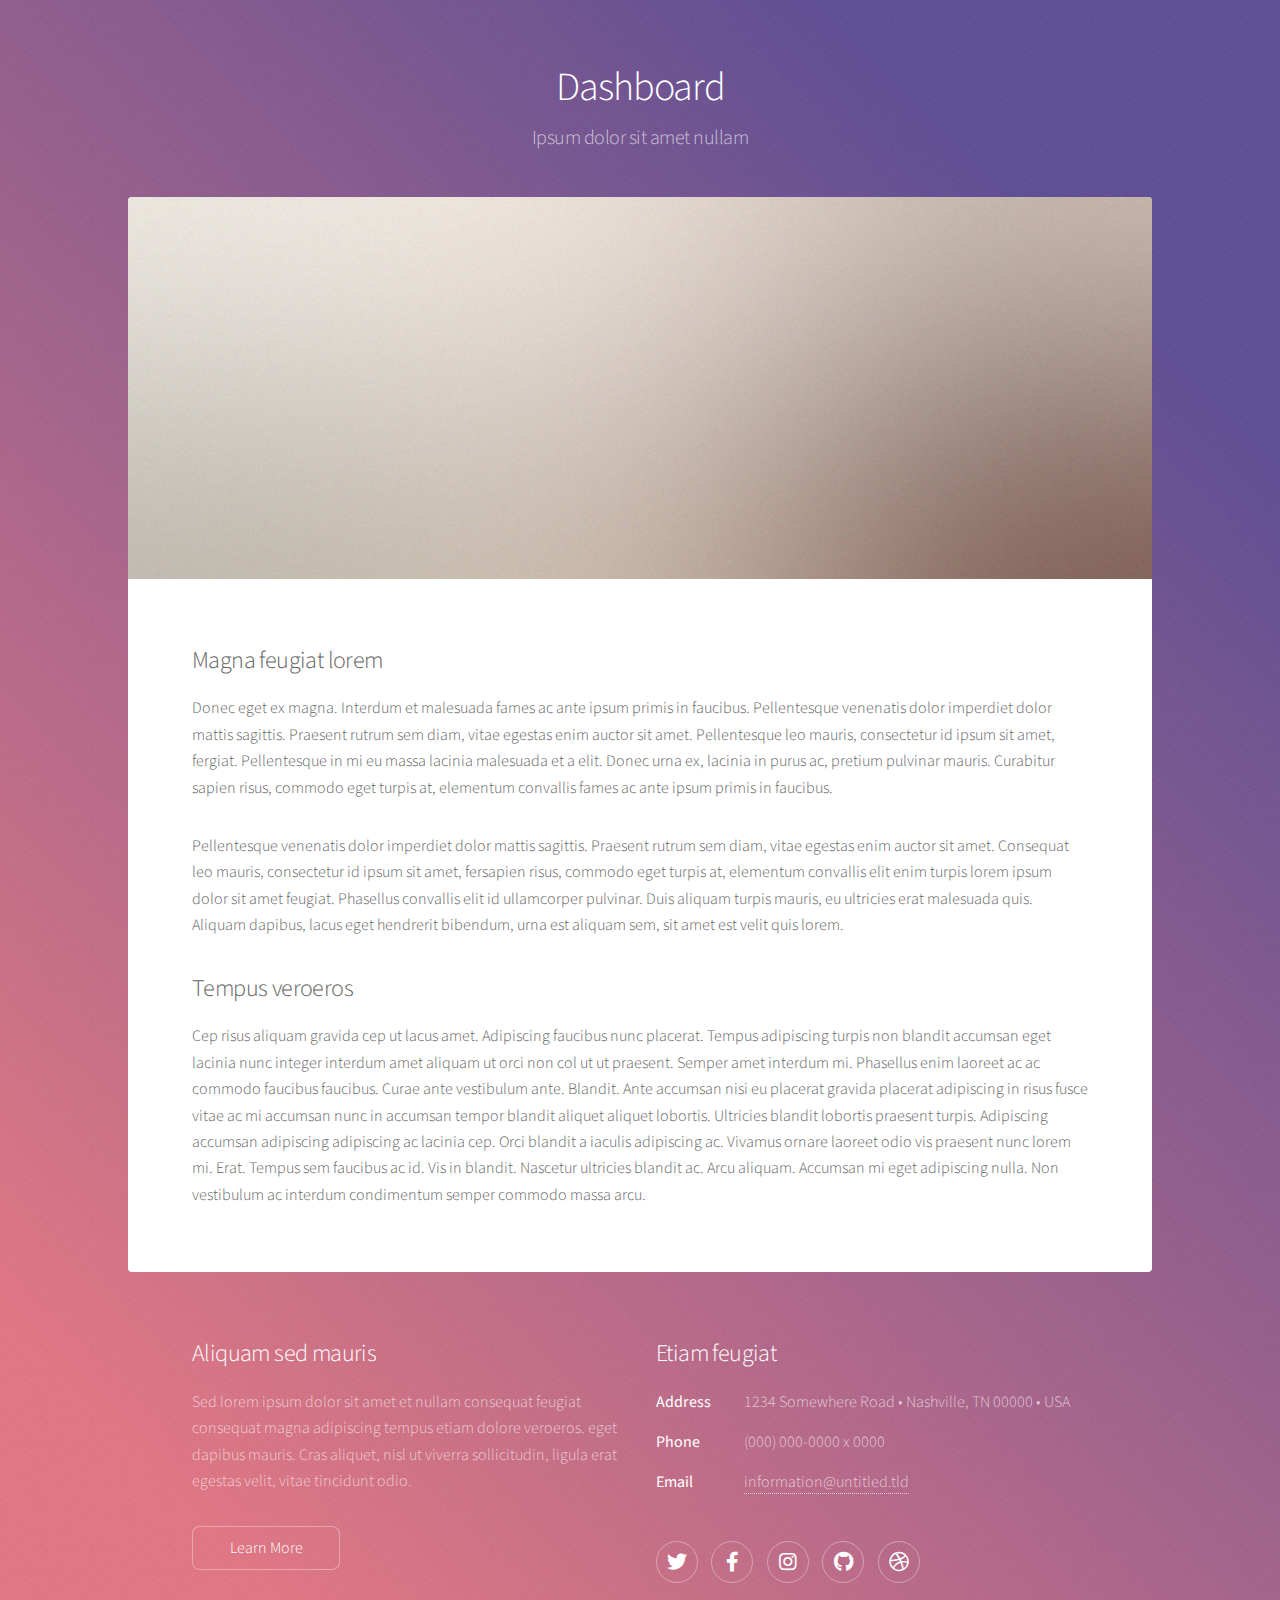
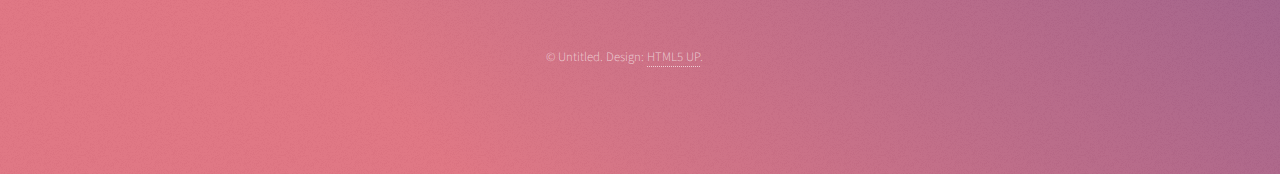
<file: pfanalyzer.html>
<!DOCTYPE HTML>

<html>
	<head>
		<title>Ann M Wilson</title>
		<meta charset="utf-8" />
		<meta name="viewport" content="width=device-width, initial-scale=1, user-scalable=no" />
		<link rel="stylesheet" href="assets/css/main.css" />
		<noscript><link rel="stylesheet" href="assets/css/noscript.css" /></noscript>
	</head>
	<body class="is-preload">

		<!-- Wrapper -->
			<div id="wrapper">

				<!-- Header -->
					<header id="header">
						<h1>Dashboard</h1>
						<p>Ipsum dolor sit amet nullam</p>
					</header>

				<!-- Main -->
					<div id="main">

						<!-- Content -->
							<section id="content" class="main">
								<span class="image main"><img src="images/pic04.jpg" alt="" /></span>
								<h2>Magna feugiat lorem</h2>
								<p>Donec eget ex magna. Interdum et malesuada fames ac ante ipsum primis in faucibus. Pellentesque venenatis dolor imperdiet dolor mattis sagittis. Praesent rutrum sem diam, vitae egestas enim auctor sit amet. Pellentesque leo mauris, consectetur id ipsum sit amet, fergiat. Pellentesque in mi eu massa lacinia malesuada et a elit. Donec urna ex, lacinia in purus ac, pretium pulvinar mauris. Curabitur sapien risus, commodo eget turpis at, elementum convallis fames ac ante ipsum primis in faucibus.</p>
								<p>Pellentesque venenatis dolor imperdiet dolor mattis sagittis. Praesent rutrum sem diam, vitae egestas enim auctor sit amet. Consequat leo mauris, consectetur id ipsum sit amet, fersapien risus, commodo eget turpis at, elementum convallis elit enim turpis lorem ipsum dolor sit amet feugiat. Phasellus convallis elit id ullamcorper pulvinar. Duis aliquam turpis mauris, eu ultricies erat malesuada quis. Aliquam dapibus, lacus eget hendrerit bibendum, urna est aliquam sem, sit amet est velit quis lorem.</p>
								<h2>Tempus veroeros</h2>
								<p>Cep risus aliquam gravida cep ut lacus amet. Adipiscing faucibus nunc placerat. Tempus adipiscing turpis non blandit accumsan eget lacinia nunc integer interdum amet aliquam ut orci non col ut ut praesent. Semper amet interdum mi. Phasellus enim laoreet ac ac commodo faucibus faucibus. Curae ante vestibulum ante. Blandit. Ante accumsan nisi eu placerat gravida placerat adipiscing in risus fusce vitae ac mi accumsan nunc in accumsan tempor blandit aliquet aliquet lobortis. Ultricies blandit lobortis praesent turpis. Adipiscing accumsan adipiscing adipiscing ac lacinia cep. Orci blandit a iaculis adipiscing ac. Vivamus ornare laoreet odio vis praesent nunc lorem mi. Erat. Tempus sem faucibus ac id. Vis in blandit. Nascetur ultricies blandit ac. Arcu aliquam. Accumsan mi eget adipiscing nulla. Non vestibulum ac interdum condimentum semper commodo massa arcu.</p>
							</section>

					</div>

				<!-- Footer -->
					<footer id="footer">
						<section>
							<h2>Aliquam sed mauris</h2>
							<p>Sed lorem ipsum dolor sit amet et nullam consequat feugiat consequat magna adipiscing tempus etiam dolore veroeros. eget dapibus mauris. Cras aliquet, nisl ut viverra sollicitudin, ligula erat egestas velit, vitae tincidunt odio.</p>
							<ul class="actions">
								<li><a href="#" class="button">Learn More</a></li>
							</ul>
						</section>
						<section>
							<h2>Etiam feugiat</h2>
							<dl class="alt">
								<dt>Address</dt>
								<dd>1234 Somewhere Road &bull; Nashville, TN 00000 &bull; USA</dd>
								<dt>Phone</dt>
								<dd>(000) 000-0000 x 0000</dd>
								<dt>Email</dt>
								<dd><a href="#">information@untitled.tld</a></dd>
							</dl>
							<ul class="icons">
								<li><a href="#" class="icon brands fa-twitter alt"><span class="label">Twitter</span></a></li>
								<li><a href="#" class="icon brands fa-facebook-f alt"><span class="label">Facebook</span></a></li>
								<li><a href="#" class="icon brands fa-instagram alt"><span class="label">Instagram</span></a></li>
								<li><a href="#" class="icon brands fa-github alt"><span class="label">GitHub</span></a></li>
								<li><a href="#" class="icon brands fa-dribbble alt"><span class="label">Dribbble</span></a></li>
							</ul>
						</section>
						<p class="copyright">&copy; Untitled. Design: <a href="https://html5up.net">HTML5 UP</a>.</p>
					</footer>

			</div>

		<!-- Scripts -->
			<script src="assets/js/jquery.min.js"></script>
			<script src="assets/js/jquery.scrollex.min.js"></script>
			<script src="assets/js/jquery.scrolly.min.js"></script>
			<script src="assets/js/browser.min.js"></script>
			<script src="assets/js/breakpoints.min.js"></script>
			<script src="assets/js/util.js"></script>
			<script src="assets/js/main.js"></script>

	</body>
</html>
</file>
<file: assets/css/noscript.css>
/*
	Stellar by HTML5 UP
	html5up.net | @ajlkn
	Free for personal and commercial use under the CCA 3.0 license (html5up.net/license)
*/

/* Header */

	body.is-preload #header.alt > * {
		opacity: 1;
	}

	body.is-preload #header.alt .logo {
		-moz-transform: none;
		-webkit-transform: none;
		-ms-transform: none;
		transform: none;
	}
</file>
<file: assets/css/main.css>
@import url(fontawesome-all.min.css);
@import 'https://fonts.googleapis.com/css?family=Source+Sans+Pro:300,400';

/*
	Stellar by HTML5 UP
	html5up.net | @ajlkn
	Free for personal and commercial use under the CCA 3.0 license (html5up.net/license)
*/

html, body, div, span, applet, object,
iframe, h1, h2, h3, h4, h5, h6, p, blockquote,
pre, a, abbr, acronym, address, big, cite,
code, del, dfn, em, img, ins, kbd, q, s, samp,
small, strike, strong, sub, sup, tt, var, b,
u, i, center, dl, dt, dd, ol, ul, li, fieldset,
form, label, legend, table, caption, tbody,
tfoot, thead, tr, th, td, article, aside,
canvas, details, embed, figure, figcaption,
footer, header, hgroup, menu, nav, output, ruby,
section, summary, time, mark, audio, video {
	margin: 0;
	padding: 0;
	border: 0;
	font-size: 100%;
	font: inherit;
	vertical-align: baseline;}

article, aside, details, figcaption, figure,
footer, header, hgroup, menu, nav, section {
	display: block;}

body {
	line-height: 1;
}

ol, ul {
	list-style: none;
}

blockquote, q {
	quotes: none;
}

	blockquote:before, blockquote:after, q:before, q:after {
		content: '';
		content: none;
	}

table {
	border-collapse: collapse;
	border-spacing: 0;
}

body {
	-webkit-text-size-adjust: none;
}

mark {
	background-color: transparent;
	color: inherit;
}

input::-moz-focus-inner {
	border: 0;
	padding: 0;
}

input, select, textarea {
	-moz-appearance: none;
	-webkit-appearance: none;
	-ms-appearance: none;
	appearance: none;
}

/* Basic */

	@-ms-viewport {
		width: device-width;
	}

	body {
		-ms-overflow-style: scrollbar;
	}

	@media screen and (max-width: 480px) {

		html, body {
			min-width: 320px;
		}

	}

	html {
		box-sizing: border-box;
	}

	*, *:before, *:after {
		box-sizing: inherit;
	}

	body {
		background-color: #935d8c;
		background-image: url("images/overlay.png"), -moz-linear-gradient(45deg, #e37682 15%, #5f4d93 85%);
		background-image: url("images/overlay.png"), -webkit-linear-gradient(45deg, #e37682 15%, #5f4d93 85%);
		background-image: url("images/overlay.png"), -ms-linear-gradient(45deg, #e37682 15%, #5f4d93 85%);
		background-image: url("images/overlay.png"), linear-gradient(45deg, #e37682 15%, #5f4d93 85%);
	}

		body.is-preload *, body.is-preload *:before, body.is-preload *:after {
			-moz-animation: none !important;
			-webkit-animation: none !important;
			-ms-animation: none !important;
			animation: none !important;
			-moz-transition: none !important;
			-webkit-transition: none !important;
			-ms-transition: none !important;
			transition: none !important;
		}

/* Type */

	body {
		background-color: #935d8c;
		color: rgba(255, 255, 255, 0.65);
	}

	body, input, select, textarea {
		font-family: "Source Sans Pro", Helvetica, sans-serif;
		font-size: 17pt;
		font-weight: 300;
		line-height: 1.65;
	}

		@media screen and (max-width: 1680px) {

			body, input, select, textarea {
				font-size: 14pt;
			}

		}

		@media screen and (max-width: 1280px) {

			body, input, select, textarea {
				font-size: 12pt;
			}

		}

		@media screen and (max-width: 360px) {

			body, input, select, textarea {
				font-size: 11pt;
			}

		}

	a {
		-moz-transition: color 0.2s ease, border-bottom 0.2s ease;
		-webkit-transition: color 0.2s ease, border-bottom 0.2s ease;
		-ms-transition: color 0.2s ease, border-bottom 0.2s ease;
		transition: color 0.2s ease, border-bottom 0.2s ease;
		text-decoration: none;
		border-bottom: dotted 1px;
		color: inherit;
	}

		a:hover {
			border-bottom-color: transparent;
		}

	strong, b {
		font-weight: 400;
	}

	em, i {
		font-style: italic;
	}

	p {
		margin: 0 0 2em 0;
	}

		p.content {
			-moz-columns: 20em 2;
			-webkit-columns: 20em 2;
			-ms-columns: 20em 2;
			columns: 20em 2;
			-moz-column-gap: 2em;
			-webkit-column-gap: 2em;
			-ms-column-gap: 2em;
			column-gap: 2em;
			text-align: justify;
		}

	h1, h2, h3, h4, h5, h6 {
		font-weight: 300;
		line-height: 1.5;
		margin: 0 0 0.7em 0;
		letter-spacing: -0.025em;
	}

		h1 a, h2 a, h3 a, h4 a, h5 a, h6 a {
			color: inherit;
			text-decoration: none;
		}

	h1 {
		font-size: 2.5em;
		line-height: 1.2;
	}

	h2 {
		font-size: 1.5em;
	}

	h3 {
		font-size: 1.25em;
	}

	h4 {
		font-size: 1.1em;
	}

	h5 {
		font-size: 0.9em;
	}

	h6 {
		font-size: 0.7em;
	}

	@media screen and (max-width: 736px) {

		h1 {
			font-size: 2em;
		}

	}

	sub {
		font-size: 0.8em;
		position: relative;
		top: 0.5em;
	}

	sup {
		font-size: 0.8em;
		position: relative;
		top: -0.5em;
	}

	blockquote {
		border-left: solid 4px;
		font-style: italic;
		margin: 0 0 2em 0;
		padding: 0.5em 0 0.5em 2em;
	}

	code {
		border-radius: 8px;
		border: solid 1px;
		font-family: "Courier New", monospace;
		font-size: 0.9em;
		margin: 0 0.25em;
		padding: 0.25em 0.65em;
	}

	pre {
		-webkit-overflow-scrolling: touch;
		font-family: "Courier New", monospace;
		font-size: 0.9em;
		margin: 0 0 2em 0;
	}

		pre code {
			display: block;
			line-height: 1.75;
			padding: 1em 1.5em;
			overflow-x: auto;
		}

	hr {
		border: 0;
		border-bottom: solid 1px;
		margin: 2em 0;
	}

		hr.major {
			margin: 3em 0;
		}

	.align-left {
		text-align: left;
	}

	.align-center {
		text-align: center;
	}

	.align-right {
		text-align: right;
	}

	input, select, textarea {
		color: #ffffff;
	}

	a:hover {
		color: #ffffff;
	}

	strong, b {
		color: #ffffff;
	}

	h1, h2, h3, h4, h5, h6 {
		color: #ffffff;
	}

	blockquote {
		border-left-color: rgba(255, 255, 255, 0.35);
	}

	code {
		background: rgba(255, 255, 255, 0.075);
		border-color: rgba(255, 255, 255, 0.35);
	}

	hr {
		border-bottom-color: rgba(255, 255, 255, 0.35);
	}

/* Row */

	.row {
		display: flex;
		flex-wrap: wrap;
		box-sizing: border-box;
		align-items: stretch;
	}

		.row > * {
			box-sizing: border-box;
		}

		.row.gtr-uniform > * > :last-child {
			margin-bottom: 0;
		}

		.row.aln-left {
			justify-content: flex-start;
		}

		.row.aln-center {
			justify-content: center;
		}

		.row.aln-right {
			justify-content: flex-end;
		}

		.row.aln-top {
			align-items: flex-start;
		}

		.row.aln-middle {
			align-items: center;
		}

		.row.aln-bottom {
			align-items: flex-end;
		}

		.row > .imp {
			order: -1;
		}

		.row > .col-1 {
			width: 8.33333%;
		}

		.row > .off-1 {
			margin-left: 8.33333%;
		}

		.row > .col-2 {
			width: 16.66667%;
		}

		.row > .off-2 {
			margin-left: 16.66667%;
		}

		.row > .col-3 {
			width: 25%;
		}

		.row > .off-3 {
			margin-left: 25%;
		}

		.row > .col-4 {
			width: 33.33333%;
		}

		.row > .off-4 {
			margin-left: 33.33333%;
		}

		.row > .col-5 {
			width: 41.66667%;
		}

		.row > .off-5 {
			margin-left: 41.66667%;
		}

		.row > .col-6 {
			width: 50%;
		}

		.row > .off-6 {
			margin-left: 50%;
		}

		.row > .col-7 {
			width: 58.33333%;
		}

		.row > .off-7 {
			margin-left: 58.33333%;
		}

		.row > .col-8 {
			width: 66.66667%;
		}

		.row > .off-8 {
			margin-left: 66.66667%;
		}

		.row > .col-9 {
			width: 75%;
		}

		.row > .off-9 {
			margin-left: 75%;
		}

		.row > .col-10 {
			width: 83.33333%;
		}

		.row > .off-10 {
			margin-left: 83.33333%;
		}

		.row > .col-11 {
			width: 91.66667%;
		}

		.row > .off-11 {
			margin-left: 91.66667%;
		}

		.row > .col-12 {
			width: 100%;
		}

		.row > .off-12 {
			margin-left: 100%;
		}

		.row.gtr-0 {
			margin-top: 0;
			margin-left: 0em;
		}

			.row.gtr-0 > * {
				padding: 0 0 0 0em;
			}

			.row.gtr-0.gtr-uniform {
				margin-top: 0em;
			}

				.row.gtr-0.gtr-uniform > * {
					padding-top: 0em;
				}

		.row.gtr-25 {
			margin-top: 0;
			margin-left: -0.375em;
		}

			.row.gtr-25 > * {
				padding: 0 0 0 0.375em;
			}

			.row.gtr-25.gtr-uniform {
				margin-top: -0.375em;
			}

				.row.gtr-25.gtr-uniform > * {
					padding-top: 0.375em;
				}

		.row.gtr-50 {
			margin-top: 0;
			margin-left: -0.75em;
		}

			.row.gtr-50 > * {
				padding: 0 0 0 0.75em;
			}

			.row.gtr-50.gtr-uniform {
				margin-top: -0.75em;
			}

				.row.gtr-50.gtr-uniform > * {
					padding-top: 0.75em;
				}

		.row {
			margin-top: 0;
			margin-left: -1.5em;
		}

			.row > * {
				padding: 0 0 0 1.5em;
			}

			.row.gtr-uniform {
				margin-top: -1.5em;
			}

				.row.gtr-uniform > * {
					padding-top: 1.5em;
				}

		.row.gtr-150 {
			margin-top: 0;
			margin-left: -2.25em;
		}

			.row.gtr-150 > * {
				padding: 0 0 0 2.25em;
			}

			.row.gtr-150.gtr-uniform {
				margin-top: -2.25em;
			}

				.row.gtr-150.gtr-uniform > * {
					padding-top: 2.25em;
				}

		.row.gtr-200 {
			margin-top: 0;
			margin-left: -3em;
		}

			.row.gtr-200 > * {
				padding: 0 0 0 3em;
			}

			.row.gtr-200.gtr-uniform {
				margin-top: -3em;
			}

				.row.gtr-200.gtr-uniform > * {
					padding-top: 3em;
				}

		@media screen and (max-width: 1680px) {

			.row {
				display: flex;
				flex-wrap: wrap;
				box-sizing: border-box;
				align-items: stretch;
			}

				.row > * {
					box-sizing: border-box;
				}

				.row.gtr-uniform > * > :last-child {
					margin-bottom: 0;
				}

				.row.aln-left {
					justify-content: flex-start;
				}

				.row.aln-center {
					justify-content: center;
				}

				.row.aln-right {
					justify-content: flex-end;
				}

				.row.aln-top {
					align-items: flex-start;
				}

				.row.aln-middle {
					align-items: center;
				}

				.row.aln-bottom {
					align-items: flex-end;
				}

				.row > .imp-xlarge {
					order: -1;
				}

				.row > .col-1-xlarge {
					width: 8.33333%;
				}

				.row > .off-1-xlarge {
					margin-left: 8.33333%;
				}

				.row > .col-2-xlarge {
					width: 16.66667%;
				}

				.row > .off-2-xlarge {
					margin-left: 16.66667%;
				}

				.row > .col-3-xlarge {
					width: 25%;
				}

				.row > .off-3-xlarge {
					margin-left: 25%;
				}

				.row > .col-4-xlarge {
					width: 33.33333%;
				}

				.row > .off-4-xlarge {
					margin-left: 33.33333%;
				}

				.row > .col-5-xlarge {
					width: 41.66667%;
				}

				.row > .off-5-xlarge {
					margin-left: 41.66667%;
				}

				.row > .col-6-xlarge {
					width: 50%;
				}

				.row > .off-6-xlarge {
					margin-left: 50%;
				}

				.row > .col-7-xlarge {
					width: 58.33333%;
				}

				.row > .off-7-xlarge {
					margin-left: 58.33333%;
				}

				.row > .col-8-xlarge {
					width: 66.66667%;
				}

				.row > .off-8-xlarge {
					margin-left: 66.66667%;
				}

				.row > .col-9-xlarge {
					width: 75%;
				}

				.row > .off-9-xlarge {
					margin-left: 75%;
				}

				.row > .col-10-xlarge {
					width: 83.33333%;
				}

				.row > .off-10-xlarge {
					margin-left: 83.33333%;
				}

				.row > .col-11-xlarge {
					width: 91.66667%;
				}

				.row > .off-11-xlarge {
					margin-left: 91.66667%;
				}

				.row > .col-12-xlarge {
					width: 100%;
				}

				.row > .off-12-xlarge {
					margin-left: 100%;
				}

				.row.gtr-0 {
					margin-top: 0;
					margin-left: 0em;
				}

					.row.gtr-0 > * {
						padding: 0 0 0 0em;
					}

					.row.gtr-0.gtr-uniform {
						margin-top: 0em;
					}

						.row.gtr-0.gtr-uniform > * {
							padding-top: 0em;
						}

				.row.gtr-25 {
					margin-top: 0;
					margin-left: -0.375em;
				}

					.row.gtr-25 > * {
						padding: 0 0 0 0.375em;
					}

					.row.gtr-25.gtr-uniform {
						margin-top: -0.375em;
					}

						.row.gtr-25.gtr-uniform > * {
							padding-top: 0.375em;
						}

				.row.gtr-50 {
					margin-top: 0;
					margin-left: -0.75em;
				}

					.row.gtr-50 > * {
						padding: 0 0 0 0.75em;
					}

					.row.gtr-50.gtr-uniform {
						margin-top: -0.75em;
					}

						.row.gtr-50.gtr-uniform > * {
							padding-top: 0.75em;
						}

				.row {
					margin-top: 0;
					margin-left: -1.5em;
				}

					.row > * {
						padding: 0 0 0 1.5em;
					}

					.row.gtr-uniform {
						margin-top: -1.5em;
					}

						.row.gtr-uniform > * {
							padding-top: 1.5em;
						}

				.row.gtr-150 {
					margin-top: 0;
					margin-left: -2.25em;
				}

					.row.gtr-150 > * {
						padding: 0 0 0 2.25em;
					}

					.row.gtr-150.gtr-uniform {
						margin-top: -2.25em;
					}

						.row.gtr-150.gtr-uniform > * {
							padding-top: 2.25em;
						}

				.row.gtr-200 {
					margin-top: 0;
					margin-left: -3em;
				}

					.row.gtr-200 > * {
						padding: 0 0 0 3em;
					}

					.row.gtr-200.gtr-uniform {
						margin-top: -3em;
					}

						.row.gtr-200.gtr-uniform > * {
							padding-top: 3em;
						}

		}

		@media screen and (max-width: 1280px) {

			.row {
				display: flex;
				flex-wrap: wrap;
				box-sizing: border-box;
				align-items: stretch;
			}

				.row > * {
					box-sizing: border-box;
				}

				.row.gtr-uniform > * > :last-child {
					margin-bottom: 0;
				}

				.row.aln-left {
					justify-content: flex-start;
				}

				.row.aln-center {
					justify-content: center;
				}

				.row.aln-right {
					justify-content: flex-end;
				}

				.row.aln-top {
					align-items: flex-start;
				}

				.row.aln-middle {
					align-items: center;
				}

				.row.aln-bottom {
					align-items: flex-end;
				}

				.row > .imp-large {
					order: -1;
				}

				.row > .col-1-large {
					width: 8.33333%;
				}

				.row > .off-1-large {
					margin-left: 8.33333%;
				}

				.row > .col-2-large {
					width: 16.66667%;
				}

				.row > .off-2-large {
					margin-left: 16.66667%;
				}

				.row > .col-3-large {
					width: 25%;
				}

				.row > .off-3-large {
					margin-left: 25%;
				}

				.row > .col-4-large {
					width: 33.33333%;
				}

				.row > .off-4-large {
					margin-left: 33.33333%;
				}

				.row > .col-5-large {
					width: 41.66667%;
				}

				.row > .off-5-large {
					margin-left: 41.66667%;
				}

				.row > .col-6-large {
					width: 50%;
				}

				.row > .off-6-large {
					margin-left: 50%;
				}

				.row > .col-7-large {
					width: 58.33333%;
				}

				.row > .off-7-large {
					margin-left: 58.33333%;
				}

				.row > .col-8-large {
					width: 66.66667%;
				}

				.row > .off-8-large {
					margin-left: 66.66667%;
				}

				.row > .col-9-large {
					width: 75%;
				}

				.row > .off-9-large {
					margin-left: 75%;
				}

				.row > .col-10-large {
					width: 83.33333%;
				}

				.row > .off-10-large {
					margin-left: 83.33333%;
				}

				.row > .col-11-large {
					width: 91.66667%;
				}

				.row > .off-11-large {
					margin-left: 91.66667%;
				}

				.row > .col-12-large {
					width: 100%;
				}

				.row > .off-12-large {
					margin-left: 100%;
				}

				.row.gtr-0 {
					margin-top: 0;
					margin-left: 0em;
				}

					.row.gtr-0 > * {
						padding: 0 0 0 0em;
					}

					.row.gtr-0.gtr-uniform {
						margin-top: 0em;
					}

						.row.gtr-0.gtr-uniform > * {
							padding-top: 0em;
						}

				.row.gtr-25 {
					margin-top: 0;
					margin-left: -0.375em;
				}

					.row.gtr-25 > * {
						padding: 0 0 0 0.375em;
					}

					.row.gtr-25.gtr-uniform {
						margin-top: -0.375em;
					}

						.row.gtr-25.gtr-uniform > * {
							padding-top: 0.375em;
						}

				.row.gtr-50 {
					margin-top: 0;
					margin-left: -0.75em;
				}

					.row.gtr-50 > * {
						padding: 0 0 0 0.75em;
					}

					.row.gtr-50.gtr-uniform {
						margin-top: -0.75em;
					}

						.row.gtr-50.gtr-uniform > * {
							padding-top: 0.75em;
						}

				.row {
					margin-top: 0;
					margin-left: -1.5em;
				}

					.row > * {
						padding: 0 0 0 1.5em;
					}

					.row.gtr-uniform {
						margin-top: -1.5em;
					}

						.row.gtr-uniform > * {
							padding-top: 1.5em;
						}

				.row.gtr-150 {
					margin-top: 0;
					margin-left: -2.25em;
				}

					.row.gtr-150 > * {
						padding: 0 0 0 2.25em;
					}

					.row.gtr-150.gtr-uniform {
						margin-top: -2.25em;
					}

						.row.gtr-150.gtr-uniform > * {
							padding-top: 2.25em;
						}

				.row.gtr-200 {
					margin-top: 0;
					margin-left: -3em;
				}

					.row.gtr-200 > * {
						padding: 0 0 0 3em;
					}

					.row.gtr-200.gtr-uniform {
						margin-top: -3em;
					}

						.row.gtr-200.gtr-uniform > * {
							padding-top: 3em;
						}

		}

		@media screen and (max-width: 980px) {

			.row {
				display: flex;
				flex-wrap: wrap;
				box-sizing: border-box;
				align-items: stretch;
			}

				.row > * {
					box-sizing: border-box;
				}

				.row.gtr-uniform > * > :last-child {
					margin-bottom: 0;
				}

				.row.aln-left {
					justify-content: flex-start;
				}

				.row.aln-center {
					justify-content: center;
				}

				.row.aln-right {
					justify-content: flex-end;
				}

				.row.aln-top {
					align-items: flex-start;
				}

				.row.aln-middle {
					align-items: center;
				}

				.row.aln-bottom {
					align-items: flex-end;
				}

				.row > .imp-medium {
					order: -1;
				}

				.row > .col-1-medium {
					width: 8.33333%;
				}

				.row > .off-1-medium {
					margin-left: 8.33333%;
				}

				.row > .col-2-medium {
					width: 16.66667%;
				}

				.row > .off-2-medium {
					margin-left: 16.66667%;
				}

				.row > .col-3-medium {
					width: 25%;
				}

				.row > .off-3-medium {
					margin-left: 25%;
				}

				.row > .col-4-medium {
					width: 33.33333%;
				}

				.row > .off-4-medium {
					margin-left: 33.33333%;
				}

				.row > .col-5-medium {
					width: 41.66667%;
				}

				.row > .off-5-medium {
					margin-left: 41.66667%;
				}

				.row > .col-6-medium {
					width: 50%;
				}

				.row > .off-6-medium {
					margin-left: 50%;
				}

				.row > .col-7-medium {
					width: 58.33333%;
				}

				.row > .off-7-medium {
					margin-left: 58.33333%;
				}

				.row > .col-8-medium {
					width: 66.66667%;
				}

				.row > .off-8-medium {
					margin-left: 66.66667%;
				}

				.row > .col-9-medium {
					width: 75%;
				}

				.row > .off-9-medium {
					margin-left: 75%;
				}

				.row > .col-10-medium {
					width: 83.33333%;
				}

				.row > .off-10-medium {
					margin-left: 83.33333%;
				}

				.row > .col-11-medium {
					width: 91.66667%;
				}

				.row > .off-11-medium {
					margin-left: 91.66667%;
				}

				.row > .col-12-medium {
					width: 100%;
				}

				.row > .off-12-medium {
					margin-left: 100%;
				}

				.row.gtr-0 {
					margin-top: 0;
					margin-left: 0em;
				}

					.row.gtr-0 > * {
						padding: 0 0 0 0em;
					}

					.row.gtr-0.gtr-uniform {
						margin-top: 0em;
					}

						.row.gtr-0.gtr-uniform > * {
							padding-top: 0em;
						}

				.row.gtr-25 {
					margin-top: 0;
					margin-left: -0.375em;
				}

					.row.gtr-25 > * {
						padding: 0 0 0 0.375em;
					}

					.row.gtr-25.gtr-uniform {
						margin-top: -0.375em;
					}

						.row.gtr-25.gtr-uniform > * {
							padding-top: 0.375em;
						}

				.row.gtr-50 {
					margin-top: 0;
					margin-left: -0.75em;
				}

					.row.gtr-50 > * {
						padding: 0 0 0 0.75em;
					}

					.row.gtr-50.gtr-uniform {
						margin-top: -0.75em;
					}

						.row.gtr-50.gtr-uniform > * {
							padding-top: 0.75em;
						}

				.row {
					margin-top: 0;
					margin-left: -1.5em;
				}

					.row > * {
						padding: 0 0 0 1.5em;
					}

					.row.gtr-uniform {
						margin-top: -1.5em;
					}

						.row.gtr-uniform > * {
							padding-top: 1.5em;
						}

				.row.gtr-150 {
					margin-top: 0;
					margin-left: -2.25em;
				}

					.row.gtr-150 > * {
						padding: 0 0 0 2.25em;
					}

					.row.gtr-150.gtr-uniform {
						margin-top: -2.25em;
					}

						.row.gtr-150.gtr-uniform > * {
							padding-top: 2.25em;
						}

				.row.gtr-200 {
					margin-top: 0;
					margin-left: -3em;
				}

					.row.gtr-200 > * {
						padding: 0 0 0 3em;
					}

					.row.gtr-200.gtr-uniform {
						margin-top: -3em;
					}

						.row.gtr-200.gtr-uniform > * {
							padding-top: 3em;
						}

		}

		@media screen and (max-width: 736px) {

			.row {
				display: flex;
				flex-wrap: wrap;
				box-sizing: border-box;
				align-items: stretch;
			}

				.row > * {
					box-sizing: border-box;
				}

				.row.gtr-uniform > * > :last-child {
					margin-bottom: 0;
				}

				.row.aln-left {
					justify-content: flex-start;
				}

				.row.aln-center {
					justify-content: center;
				}

				.row.aln-right {
					justify-content: flex-end;
				}

				.row.aln-top {
					align-items: flex-start;
				}

				.row.aln-middle {
					align-items: center;
				}

				.row.aln-bottom {
					align-items: flex-end;
				}

				.row > .imp-small {
					order: -1;
				}

				.row > .col-1-small {
					width: 8.33333%;
				}

				.row > .off-1-small {
					margin-left: 8.33333%;
				}

				.row > .col-2-small {
					width: 16.66667%;
				}

				.row > .off-2-small {
					margin-left: 16.66667%;
				}

				.row > .col-3-small {
					width: 25%;
				}

				.row > .off-3-small {
					margin-left: 25%;
				}

				.row > .col-4-small {
					width: 33.33333%;
				}

				.row > .off-4-small {
					margin-left: 33.33333%;
				}

				.row > .col-5-small {
					width: 41.66667%;
				}

				.row > .off-5-small {
					margin-left: 41.66667%;
				}

				.row > .col-6-small {
					width: 50%;
				}

				.row > .off-6-small {
					margin-left: 50%;
				}

				.row > .col-7-small {
					width: 58.33333%;
				}

				.row > .off-7-small {
					margin-left: 58.33333%;
				}

				.row > .col-8-small {
					width: 66.66667%;
				}

				.row > .off-8-small {
					margin-left: 66.66667%;
				}

				.row > .col-9-small {
					width: 75%;
				}

				.row > .off-9-small {
					margin-left: 75%;
				}

				.row > .col-10-small {
					width: 83.33333%;
				}

				.row > .off-10-small {
					margin-left: 83.33333%;
				}

				.row > .col-11-small {
					width: 91.66667%;
				}

				.row > .off-11-small {
					margin-left: 91.66667%;
				}

				.row > .col-12-small {
					width: 100%;
				}

				.row > .off-12-small {
					margin-left: 100%;
				}

				.row.gtr-0 {
					margin-top: 0;
					margin-left: 0em;
				}

					.row.gtr-0 > * {
						padding: 0 0 0 0em;
					}

					.row.gtr-0.gtr-uniform {
						margin-top: 0em;
					}

						.row.gtr-0.gtr-uniform > * {
							padding-top: 0em;
						}

				.row.gtr-25 {
					margin-top: 0;
					margin-left: -0.25em;
				}

					.row.gtr-25 > * {
						padding: 0 0 0 0.25em;
					}

					.row.gtr-25.gtr-uniform {
						margin-top: -0.25em;
					}

						.row.gtr-25.gtr-uniform > * {
							padding-top: 0.25em;
						}

				.row.gtr-50 {
					margin-top: 0;
					margin-left: -0.5em;
				}

					.row.gtr-50 > * {
						padding: 0 0 0 0.5em;
					}

					.row.gtr-50.gtr-uniform {
						margin-top: -0.5em;
					}

						.row.gtr-50.gtr-uniform > * {
							padding-top: 0.5em;
						}

				.row {
					margin-top: 0;
					margin-left: -1em;
				}

					.row > * {
						padding: 0 0 0 1em;
					}

					.row.gtr-uniform {
						margin-top: -1em;
					}

						.row.gtr-uniform > * {
							padding-top: 1em;
						}

				.row.gtr-150 {
					margin-top: 0;
					margin-left: -1.5em;
				}

					.row.gtr-150 > * {
						padding: 0 0 0 1.5em;
					}

					.row.gtr-150.gtr-uniform {
						margin-top: -1.5em;
					}

						.row.gtr-150.gtr-uniform > * {
							padding-top: 1.5em;
						}

				.row.gtr-200 {
					margin-top: 0;
					margin-left: -2em;
				}

					.row.gtr-200 > * {
						padding: 0 0 0 2em;
					}

					.row.gtr-200.gtr-uniform {
						margin-top: -2em;
					}

						.row.gtr-200.gtr-uniform > * {
							padding-top: 2em;
						}

		}

		@media screen and (max-width: 480px) {

			.row {
				display: flex;
				flex-wrap: wrap;
				box-sizing: border-box;
				align-items: stretch;
			}

				.row > * {
					box-sizing: border-box;
				}

				.row.gtr-uniform > * > :last-child {
					margin-bottom: 0;
				}

				.row.aln-left {
					justify-content: flex-start;
				}

				.row.aln-center {
					justify-content: center;
				}

				.row.aln-right {
					justify-content: flex-end;
				}

				.row.aln-top {
					align-items: flex-start;
				}

				.row.aln-middle {
					align-items: center;
				}

				.row.aln-bottom {
					align-items: flex-end;
				}

				.row > .imp-xsmall {
					order: -1;
				}

				.row > .col-1-xsmall {
					width: 8.33333%;
				}

				.row > .off-1-xsmall {
					margin-left: 8.33333%;
				}

				.row > .col-2-xsmall {
					width: 16.66667%;
				}

				.row > .off-2-xsmall {
					margin-left: 16.66667%;
				}

				.row > .col-3-xsmall {
					width: 25%;
				}

				.row > .off-3-xsmall {
					margin-left: 25%;
				}

				.row > .col-4-xsmall {
					width: 33.33333%;
				}

				.row > .off-4-xsmall {
					margin-left: 33.33333%;
				}

				.row > .col-5-xsmall {
					width: 41.66667%;
				}

				.row > .off-5-xsmall {
					margin-left: 41.66667%;
				}

				.row > .col-6-xsmall {
					width: 50%;
				}

				.row > .off-6-xsmall {
					margin-left: 50%;
				}

				.row > .col-7-xsmall {
					width: 58.33333%;
				}

				.row > .off-7-xsmall {
					margin-left: 58.33333%;
				}

				.row > .col-8-xsmall {
					width: 66.66667%;
				}

				.row > .off-8-xsmall {
					margin-left: 66.66667%;
				}

				.row > .col-9-xsmall {
					width: 75%;
				}

				.row > .off-9-xsmall {
					margin-left: 75%;
				}

				.row > .col-10-xsmall {
					width: 83.33333%;
				}

				.row > .off-10-xsmall {
					margin-left: 83.33333%;
				}

				.row > .col-11-xsmall {
					width: 91.66667%;
				}

				.row > .off-11-xsmall {
					margin-left: 91.66667%;
				}

				.row > .col-12-xsmall {
					width: 100%;
				}

				.row > .off-12-xsmall {
					margin-left: 100%;
				}

				.row.gtr-0 {
					margin-top: 0;
					margin-left: 0em;
				}

					.row.gtr-0 > * {
						padding: 0 0 0 0em;
					}

					.row.gtr-0.gtr-uniform {
						margin-top: 0em;
					}

						.row.gtr-0.gtr-uniform > * {
							padding-top: 0em;
						}

				.row.gtr-25 {
					margin-top: 0;
					margin-left: -0.3125em;
				}

					.row.gtr-25 > * {
						padding: 0 0 0 0.3125em;
					}

					.row.gtr-25.gtr-uniform {
						margin-top: -0.3125em;
					}

						.row.gtr-25.gtr-uniform > * {
							padding-top: 0.3125em;
						}

				.row.gtr-50 {
					margin-top: 0;
					margin-left: -0.625em;
				}

					.row.gtr-50 > * {
						padding: 0 0 0 0.625em;
					}

					.row.gtr-50.gtr-uniform {
						margin-top: -0.625em;
					}

						.row.gtr-50.gtr-uniform > * {
							padding-top: 0.625em;
						}

				.row {
					margin-top: 0;
					margin-left: -1.25em;
				}

					.row > * {
						padding: 0 0 0 1.25em;
					}

					.row.gtr-uniform {
						margin-top: -1.25em;
					}

						.row.gtr-uniform > * {
							padding-top: 1.25em;
						}

				.row.gtr-150 {
					margin-top: 0;
					margin-left: -1.875em;
				}

					.row.gtr-150 > * {
						padding: 0 0 0 1.875em;
					}

					.row.gtr-150.gtr-uniform {
						margin-top: -1.875em;
					}

						.row.gtr-150.gtr-uniform > * {
							padding-top: 1.875em;
						}

				.row.gtr-200 {
					margin-top: 0;
					margin-left: -2.5em;
				}

					.row.gtr-200 > * {
						padding: 0 0 0 2.5em;
					}

					.row.gtr-200.gtr-uniform {
						margin-top: -2.5em;
					}

						.row.gtr-200.gtr-uniform > * {
							padding-top: 2.5em;
						}

		}

/* Box */

	.box {
		border-radius: 8px;
		border: solid;
		margin-bottom: 2em;
		padding: 1.5em;
	}

		.box > :last-child,
		.box > :last-child > :last-child,
		.box > :last-child > :last-child > :last-child {
			margin-bottom: 0;
		}

		.box.alt {
			border: 0;
			border-radius: 0;
			padding: 0;
		}

	.box {
		border-color: rgba(255, 255, 255, 0.35);
	}

/* Button */

	input[type="submit"],
	input[type="reset"],
	input[type="button"],
	button,
	.button {
		-moz-appearance: none;
		-webkit-appearance: none;
		-ms-appearance: none;
		appearance: none;
		-moz-transition: background-color 0.2s ease-in-out, color 0.2s ease-in-out;
		-webkit-transition: background-color 0.2s ease-in-out, color 0.2s ease-in-out;
		-ms-transition: background-color 0.2s ease-in-out, color 0.2s ease-in-out;
		transition: background-color 0.2s ease-in-out, color 0.2s ease-in-out;
		border-radius: 8px;
		border: 0;
		cursor: pointer;
		display: inline-block;
		font-weight: 300;
		height: 2.75em;
		line-height: 2.75em;
		min-width: 9.25em;
		padding: 0 1.5em;
		text-align: center;
		text-decoration: none;
		white-space: nowrap;
	}

		input[type="submit"].icon,
		input[type="reset"].icon,
		input[type="button"].icon,
		button.icon,
		.button.icon {
			padding-left: 1.35em;
		}

			input[type="submit"].icon:before,
			input[type="reset"].icon:before,
			input[type="button"].icon:before,
			button.icon:before,
			.button.icon:before {
				margin-right: 0.5em;
			}

		input[type="submit"].fit,
		input[type="reset"].fit,
		input[type="button"].fit,
		button.fit,
		.button.fit {
			width: 100%;
		}

		input[type="submit"].small,
		input[type="reset"].small,
		input[type="button"].small,
		button.small,
		.button.small {
			font-size: 0.8em;
		}

		input[type="submit"].large,
		input[type="reset"].large,
		input[type="button"].large,
		button.large,
		.button.large {
			font-size: 1.35em;
		}

		input[type="submit"].disabled, input[type="submit"]:disabled,
		input[type="reset"].disabled,
		input[type="reset"]:disabled,
		input[type="button"].disabled,
		input[type="button"]:disabled,
		button.disabled,
		button:disabled,
		.button.disabled,
		.button:disabled {
			pointer-events: none;
			opacity: 0.25;
		}

		@media screen and (max-width: 736px) {

			input[type="submit"],
			input[type="reset"],
			input[type="button"],
			button,
			.button {
				min-width: 0;
			}

		}

	input[type="submit"],
	input[type="reset"],
	input[type="button"],
	button,
	.button {
		background-color: transparent;
		box-shadow: inset 0 0 0 1px rgba(255, 255, 255, 0.35);
		color: #ffffff !important;
	}

		input[type="submit"]:hover,
		input[type="reset"]:hover,
		input[type="button"]:hover,
		button:hover,
		.button:hover {
			background-color: rgba(255, 255, 255, 0.075);
		}

		input[type="submit"]:active,
		input[type="reset"]:active,
		input[type="button"]:active,
		button:active,
		.button:active {
			background-color: rgba(255, 255, 255, 0.2);
		}

		input[type="submit"].icon:before,
		input[type="reset"].icon:before,
		input[type="button"].icon:before,
		button.icon:before,
		.button.icon:before {
			color: rgba(255, 255, 255, 0.5);
		}

		input[type="submit"].primary,
		input[type="reset"].primary,
		input[type="button"].primary,
		button.primary,
		.button.primary {
			background-color: #8cc9f0;
			color: #ffffff !important;
			box-shadow: none;
		}

			input[type="submit"].primary:hover,
			input[type="reset"].primary:hover,
			input[type="button"].primary:hover,
			button.primary:hover,
			.button.primary:hover {
				background-color: #9acff2;
			}

			input[type="submit"].primary:active,
			input[type="reset"].primary:active,
			input[type="button"].primary:active,
			button.primary:active,
			.button.primary:active {
				background-color: #7ec3ee;
			}

			input[type="submit"].primary.icon:before,
			input[type="reset"].primary.icon:before,
			input[type="button"].primary.icon:before,
			button.primary.icon:before,
			.button.primary.icon:before {
				color: #ffffff !important;
			}

/* Form */

	form {
		margin: 0 0 2em 0;
	}

	label {
		display: block;
		font-size: 0.9em;
		font-weight: 400;
		margin: 0 0 1em 0;
	}

	input[type="text"],
	input[type="password"],
	input[type="email"],
	select,
	textarea {
		-moz-appearance: none;
		-webkit-appearance: none;
		-ms-appearance: none;
		appearance: none;
		border-radius: 8px;
		border: solid 1px;
		color: inherit;
		display: block;
		outline: 0;
		padding: 0 1em;
		text-decoration: none;
		width: 100%;
	}

		input[type="text"]:invalid,
		input[type="password"]:invalid,
		input[type="email"]:invalid,
		select:invalid,
		textarea:invalid {
			box-shadow: none;
		}

	select {
		background-size: 1.25rem;
		background-repeat: no-repeat;
		background-position: calc(100% - 1rem) center;
		height: 2.75em;
		padding-right: 2.75em;
		text-overflow: ellipsis;
	}

		select:focus::-ms-value {
			background-color: transparent;
		}

		select::-ms-expand {
			display: none;
		}

	input[type="text"],
	input[type="password"],
	input[type="email"],
	select {
		height: 2.75em;
	}

	textarea {
		padding: 0.75em 1em;
	}

	input[type="checkbox"],
	input[type="radio"] {
		-moz-appearance: none;
		-webkit-appearance: none;
		-ms-appearance: none;
		appearance: none;
		display: block;
		float: left;
		margin-right: -2em;
		opacity: 0;
		width: 1em;
		z-index: -1;
	}

		input[type="checkbox"] + label,
		input[type="radio"] + label {
			text-decoration: none;
			cursor: pointer;
			display: inline-block;
			font-size: 1em;
			font-weight: 300;
			padding-left: 2.4em;
			padding-right: 0.75em;
			position: relative;
		}

			input[type="checkbox"] + label:before,
			input[type="radio"] + label:before {
				-moz-osx-font-smoothing: grayscale;
				-webkit-font-smoothing: antialiased;
				display: inline-block;
				font-style: normal;
				font-variant: normal;
				text-rendering: auto;
				line-height: 1;
				text-transform: none !important;
				font-family: 'Font Awesome 5 Free';
				font-weight: 900;
			}

			input[type="checkbox"] + label:before,
			input[type="radio"] + label:before {
				border-radius: 8px;
				border: solid 1px;
				content: '';
				display: inline-block;
				font-size: 0.8em;
				height: 2.0625em;
				left: 0;
				line-height: 2.0625em;
				position: absolute;
				text-align: center;
				top: 0;
				width: 2.0625em;
			}

		input[type="checkbox"]:checked + label:before,
		input[type="radio"]:checked + label:before {
			content: '\f00c';
		}

	input[type="checkbox"] + label:before {
		border-radius: 8px;
	}

	input[type="radio"] + label:before {
		border-radius: 100%;
	}

	::-webkit-input-placeholder {
		opacity: 1.0;
	}

	:-moz-placeholder {
		opacity: 1.0;
	}

	::-moz-placeholder {
		opacity: 1.0;
	}

	:-ms-input-placeholder {
		opacity: 1.0;
	}

	label {
		color: #ffffff;
	}

	input[type="text"],
	input[type="password"],
	input[type="email"],
	select,
	textarea {
		background-color: rgba(255, 255, 255, 0.075);
		border-color: rgba(255, 255, 255, 0.35);
	}

		input[type="text"]:focus,
		input[type="password"]:focus,
		input[type="email"]:focus,
		select:focus,
		textarea:focus {
			border-color: #8cc9f0;
			box-shadow: 0 0 0 1px #8cc9f0;
		}

	select {
		background-image: url("data:image/svg+xml;charset=utf8,%3Csvg xmlns='http://www.w3.org/2000/svg' width='40' height='40' preserveAspectRatio='none' viewBox='0 0 40 40'%3E%3Cpath d='M9.4,12.3l10.4,10.4l10.4-10.4c0.2-0.2,0.5-0.4,0.9-0.4c0.3,0,0.6,0.1,0.9,0.4l3.3,3.3c0.2,0.2,0.4,0.5,0.4,0.9 c0,0.4-0.1,0.6-0.4,0.9L20.7,31.9c-0.2,0.2-0.5,0.4-0.9,0.4c-0.3,0-0.6-0.1-0.9-0.4L4.3,17.3c-0.2-0.2-0.4-0.5-0.4-0.9 c0-0.4,0.1-0.6,0.4-0.9l3.3-3.3c0.2-0.2,0.5-0.4,0.9-0.4S9.1,12.1,9.4,12.3z' fill='rgba(255, 255, 255, 0.35)' /%3E%3C/svg%3E");
	}

		select option {
			color: #ffffff;
			background: #935d8c;
		}

	input[type="checkbox"] + label,
	input[type="radio"] + label {
		color: rgba(255, 255, 255, 0.65);
	}

		input[type="checkbox"] + label:before,
		input[type="radio"] + label:before {
			background: rgba(255, 255, 255, 0.075);
			border-color: rgba(255, 255, 255, 0.35);
		}

	input[type="checkbox"]:checked + label:before,
	input[type="radio"]:checked + label:before {
		background-color: #ffffff;
		border-color: #ffffff;
		color: #935d8c;
	}

	input[type="checkbox"]:focus + label:before,
	input[type="radio"]:focus + label:before {
		border-color: #8cc9f0;
		box-shadow: 0 0 0 1px #8cc9f0;
	}

	::-webkit-input-placeholder {
		color: rgba(255, 255, 255, 0.5) !important;
	}

	:-moz-placeholder {
		color: rgba(255, 255, 255, 0.5) !important;
	}

	::-moz-placeholder {
		color: rgba(255, 255, 255, 0.5) !important;
	}

	:-ms-input-placeholder {
		color: rgba(255, 255, 255, 0.5) !important;
	}

	.formerize-placeholder {
		color: rgba(255, 255, 255, 0.5) !important;
	}

/* Icon */

	.icon {
		text-decoration: none;
		-moz-transition: background-color 0.2s ease-in-out, color 0.2s ease-in-out;
		-webkit-transition: background-color 0.2s ease-in-out, color 0.2s ease-in-out;
		-ms-transition: background-color 0.2s ease-in-out, color 0.2s ease-in-out;
		transition: background-color 0.2s ease-in-out, color 0.2s ease-in-out;
		border-bottom: none;
		position: relative;
	}

		.icon:before {
			-moz-osx-font-smoothing: grayscale;
			-webkit-font-smoothing: antialiased;
			display: inline-block;
			font-style: normal;
			font-variant: normal;
			text-rendering: auto;
			line-height: 1;
			text-transform: none !important;
			font-family: 'Font Awesome 5 Free';
			font-weight: 400;
		}

		.icon > .label {
			display: none;
		}

		.icon:before {
			line-height: solid;
		}

		.icon.solid:before {
			font-weight: 900;
		}

		.icon.brands:before {
			font-family: 'Font Awesome 5 Brands';
		}

		.icon.major {
			border: solid 1px;
			display: inline-block;
			border-radius: 100%;
			padding: 0.65em;
			margin: 0 0 2em 0;
			cursor: default;
		}

			.icon.major:before {
				display: inline-block;
				font-size: 6.25rem;
				width: 2.25em;
				height: 2.25em;
				line-height: 2.2em;
				border-radius: 100%;
				border: solid 1px;
				text-align: center;
			}

		.icon.alt {
			display: inline-block;
			border: solid 1px;
			border-radius: 100%;
		}

			.icon.alt:before {
				display: block;
				font-size: 1.25em;
				width: 2em;
				height: 2em;
				text-align: center;
				line-height: 2em;
			}

		.icon.style1 {
			color: #efa8b0;
		}

		.icon.style2 {
			color: #c79cc8;
		}

		.icon.style3 {
			color: #a89cc8;
		}

		.icon.style4 {
			color: #9bb2e1;
		}

		.icon.style5 {
			color: #8cc9f0;
		}

		@media screen and (max-width: 1680px) {

			.icon.major:before {
				font-size: 5.5rem;
			}

		}

		@media screen and (max-width: 1280px) {

			.icon.major:before {
				font-size: 4.75rem;
			}

		}

		@media screen and (max-width: 736px) {

			.icon.major {
				margin: 0 0 1.5em 0;
				padding: 0.35em;
			}

				.icon.major:before {
					font-size: 3.5rem;
				}

		}

	.icon.major {
		border-color: rgba(255, 255, 255, 0.35);
	}

		.icon.major:before {
			border-color: rgba(255, 255, 255, 0.35);
		}

	.icon.alt {
		border-color: rgba(255, 255, 255, 0.35);
		color: #ffffff;
	}

		.icon.alt:hover {
			background-color: rgba(255, 255, 255, 0.075);
		}

		.icon.alt:active {
			background-color: rgba(255, 255, 255, 0.2);
		}

/* Image */

	.image {
		border-radius: 8px;
		border: 0;
		display: inline-block;
		position: relative;
	}

		.image img {
			border-radius: 8px;
			display: block;
		}

		.image.left, .image.right {
			max-width: 40%;
		}

			.image.left img, .image.right img {
				width: 100%;
			}

		.image.left {
			float: left;
			margin: 0 1.5em 1em 0;
			top: 0.25em;
		}

		.image.right {
			float: right;
			margin: 0 0 1em 1.5em;
			top: 0.25em;
		}

		.image.fit {
			display: block;
			margin: 0 0 2em 0;
			width: 100%;
		}

			.image.fit img {
				width: 100%;
			}

		.image.main {
			display: block;
			margin: 0 0 3em 0;
			width: 100%;
		}

			.image.main img {
				width: 100%;
			}

/* List */

	ol {
		list-style: decimal;
		margin: 0 0 2em 0;
		padding-left: 1.25em;
	}

		ol li {
			padding-left: 0.25em;
		}

	ul {
		list-style: disc;
		margin: 0 0 2em 0;
		padding-left: 1em;
	}

		ul li {
			padding-left: 0.5em;
		}

		ul.alt {
			list-style: none;
			padding-left: 0;
		}

			ul.alt li {
				border-top: solid 1px;
				padding: 0.5em 0;
			}

				ul.alt li:first-child {
					border-top: 0;
					padding-top: 0;
				}

	dl {
		margin: 0 0 2em 0;
	}

		dl dt {
			display: block;
			font-weight: 400;
			margin: 0 0 1em 0;
		}

		dl dd {
			margin-left: 2em;
		}

		dl.alt dt {
			display: block;
			width: 3em;
			margin: 0;
			clear: left;
			float: left;
		}

		dl.alt dd {
			margin: 0 0 0.85em 5.5em;
		}

		dl.alt:after {
			content: '';
			display: block;
			clear: both;
		}

	ul.alt li {
		border-top-color: rgba(255, 255, 255, 0.35);
	}

	dl dt {
		color: #ffffff;
	}

/* Actions */

	ul.actions {
		display: -moz-flex;
		display: -webkit-flex;
		display: -ms-flex;
		display: flex;
		cursor: default;
		list-style: none;
		margin-left: -1em;
		padding-left: 0;
	}

		ul.actions li {
			padding: 0 0 0 1em;
			vertical-align: middle;
		}

		ul.actions.special {
			-moz-justify-content: center;
			-webkit-justify-content: center;
			-ms-justify-content: center;
			justify-content: center;
			width: 100%;
			margin-left: 0;
		}

			ul.actions.special li:first-child {
				padding-left: 0;
			}

		ul.actions.stacked {
			-moz-flex-direction: column;
			-webkit-flex-direction: column;
			-ms-flex-direction: column;
			flex-direction: column;
			margin-left: 0;
		}

			ul.actions.stacked li {
				padding: 1.3em 0 0 0;
			}

				ul.actions.stacked li:first-child {
					padding-top: 0;
				}

		ul.actions.fit {
			width: calc(100% + 1em);
		}

			ul.actions.fit li {
				-moz-flex-grow: 1;
				-webkit-flex-grow: 1;
				-ms-flex-grow: 1;
				flex-grow: 1;
				-moz-flex-shrink: 1;
				-webkit-flex-shrink: 1;
				-ms-flex-shrink: 1;
				flex-shrink: 1;
				width: 100%;
			}

				ul.actions.fit li > * {
					width: 100%;
				}

			ul.actions.fit.stacked {
				width: 100%;
			}

		@media screen and (max-width: 480px) {

			ul.actions:not(.fixed) {
				-moz-flex-direction: column;
				-webkit-flex-direction: column;
				-ms-flex-direction: column;
				flex-direction: column;
				margin-left: 0;
				width: 100% !important;
			}

				ul.actions:not(.fixed) li {
					-moz-flex-grow: 1;
					-webkit-flex-grow: 1;
					-ms-flex-grow: 1;
					flex-grow: 1;
					-moz-flex-shrink: 1;
					-webkit-flex-shrink: 1;
					-ms-flex-shrink: 1;
					flex-shrink: 1;
					padding: 1em 0 0 0;
					text-align: center;
					width: 100%;
				}

					ul.actions:not(.fixed) li > * {
						width: 100%;
					}

					ul.actions:not(.fixed) li:first-child {
						padding-top: 0;
					}

					ul.actions:not(.fixed) li input[type="submit"],
					ul.actions:not(.fixed) li input[type="reset"],
					ul.actions:not(.fixed) li input[type="button"],
					ul.actions:not(.fixed) li button,
					ul.actions:not(.fixed) li .button {
						width: 100%;
					}

						ul.actions:not(.fixed) li input[type="submit"].icon:before,
						ul.actions:not(.fixed) li input[type="reset"].icon:before,
						ul.actions:not(.fixed) li input[type="button"].icon:before,
						ul.actions:not(.fixed) li button.icon:before,
						ul.actions:not(.fixed) li .button.icon:before {
							margin-left: -0.5rem;
						}

		}

/* Icons */

	ul.icons {
		cursor: default;
		list-style: none;
		padding-left: 0;
	}

		ul.icons li {
			display: inline-block;
			padding: 0 0.65em 0 0;
		}

			ul.icons li:last-child {
				padding-right: 0 !important;
			}

/* Section/Article */

	section.special, article.special {
		text-align: center;
	}

	header.major {
		margin-bottom: 3em;
	}

		header.major h2 {
			font-size: 2em;
		}

			header.major h2:after {
				display: block;
				content: '';
				width: 3.25em;
				height: 2px;
				margin: 0.7em 0 1em 0;
				border-radius: 2px;
			}

				section.special header.major h2:after, article.special header.major h2:after {
					margin-left: auto;
					margin-right: auto;
				}

		header.major p {
			font-size: 1.25em;
			letter-spacing: -0.025em;
		}

		header.major.special {
			text-align: center;
		}

			header.major.special h2:after {
				margin-left: auto;
				margin-right: auto;
			}

	footer.major {
		margin-top: 3em;
	}

	@media screen and (max-width: 736px) {

		header.major {
			margin-bottom: 0;
		}

			header.major h2 {
				font-size: 1.5em;
			}

			header.major p {
				font-size: 1em;
				letter-spacing: 0;
			}

				header.major p br {
					display: none;
				}

		footer.major {
			margin-top: 0;
		}

	}

	header.major h2:after {
		background-color: rgba(255, 255, 255, 0.35);
	}

/* Table */

	.table-wrapper {
		-webkit-overflow-scrolling: touch;
		overflow-x: auto;
	}

	table {
		margin: 0 0 2em 0;
		width: 100%;
	}

		table tbody tr {
			border: solid 1px;
			border-left: 0;
			border-right: 0;
		}

		table td {
			padding: 0.75em 0.75em;
		}

		table th {
			font-size: 0.9em;
			font-weight: 400;
			padding: 0 0.75em 0.75em 0.75em;
			text-align: left;
		}

		table thead {
			border-bottom: solid 2px;
		}

		table tfoot {
			border-top: solid 2px;
		}

		table.alt {
			border-collapse: separate;
		}

			table.alt tbody tr td {
				border: solid 1px;
				border-left-width: 0;
				border-top-width: 0;
			}

				table.alt tbody tr td:first-child {
					border-left-width: 1px;
				}

			table.alt tbody tr:first-child td {
				border-top-width: 1px;
			}

			table.alt thead {
				border-bottom: 0;
			}

			table.alt tfoot {
				border-top: 0;
			}

	table tbody tr {
		border-color: rgba(255, 255, 255, 0.35);
	}

		table tbody tr:nth-child(2n + 1) {
			background-color: rgba(255, 255, 255, 0.075);
		}

	table th {
		color: #ffffff;
	}

	table thead {
		border-bottom-color: rgba(255, 255, 255, 0.35);
	}

	table tfoot {
		border-top-color: rgba(255, 255, 255, 0.35);
	}

	table.alt tbody tr td {
		border-color: rgba(255, 255, 255, 0.35);
	}

/* Features */

	.features {
		display: -moz-flex;
		display: -webkit-flex;
		display: -ms-flex;
		display: flex;
		-moz-flex-wrap: wrap;
		-webkit-flex-wrap: wrap;
		-ms-flex-wrap: wrap;
		flex-wrap: wrap;
		-moz-justify-content: center;
		-webkit-justify-content: center;
		-ms-justify-content: center;
		justify-content: center;
		width: calc(100% + 2em);
		margin: 0 0 3em -2em;
		padding: 0;
		list-style: none;
	}

		.features li {
			width: calc(33.33333% - 2em);
			margin-left: 2em;
			margin-top: 3em;
			padding: 0;
		}

			.features li:nth-child(1), .features li:nth-child(2), .features li:nth-child(3) {
				margin-top: 0;
			}

			.features li > :last-child {
				margin-bottom: 0;
			}

		@media screen and (max-width: 980px) {

			.features li {
				width: calc(50% - 2em);
			}

				.features li:nth-child(3) {
					margin-top: 3em;
				}

		}

		@media screen and (max-width: 736px) {

			.features {
				width: 100%;
				margin: 0 0 2em 0;
			}

				.features li {
					width: 100%;
					margin-left: 0;
					margin-top: 2em;
				}

					.features li:nth-child(2), .features li:nth-child(3) {
						margin-top: 2em;
					}

		}

/* Statistics */

	.statistics {
		display: -moz-flex;
		display: -webkit-flex;
		display: -ms-flex;
		display: flex;
		width: 100%;
		margin: 0 0 3em 0;
		padding: 0;
		list-style: none;
		cursor: default;
	}

		.statistics li {
			-moz-flex: 1;
			-webkit-flex: 1;
			-ms-flex: 1;
			flex: 1;
			padding: 1.5em;
			color: #ffffff;
			text-align: center;
		}

			.statistics li.style1 {
				background-color: #efa8b0;
			}

			.statistics li.style2 {
				background-color: #c79cc8;
			}

			.statistics li.style3 {
				background-color: #a89cc8;
			}

			.statistics li.style4 {
				background-color: #9bb2e1;
			}

			.statistics li.style5 {
				background-color: #8cc9f0;
			}

			.statistics li strong, .statistics li b {
				display: block;
				font-size: 2em;
				line-height: 1.1;
				color: inherit !important;
				font-weight: 300;
				letter-spacing: -0.025em;
			}

			.statistics li:first-child {
				border-top-left-radius: 8px;
				border-bottom-left-radius: 8px;
			}

			.statistics li:last-child {
				border-top-right-radius: 8px;
				border-bottom-right-radius: 8px;
			}

			.statistics li .icon {
				display: inline-block;
			}

				.statistics li .icon:before {
					font-size: 2.75rem;
					line-height: 1.3;
				}

		@media screen and (max-width: 980px) {

			.statistics li strong, .statistics li b {
				font-size: 1.5em;
			}

		}

		@media screen and (max-width: 736px) {

			.statistics {
				display: block;
				width: 20em;
				max-width: 100%;
				margin: 0 auto 2em auto;
			}

				.statistics li:first-child {
					border-bottom-left-radius: 0;
					border-top-right-radius: 8px;
				}

				.statistics li:last-child {
					border-top-right-radius: 0;
					border-bottom-left-radius: 8px;
				}

				.statistics li .icon:before {
					font-size: 3.75rem;
				}

				.statistics li strong, .statistics li b {
					font-size: 2.5em;
				}

		}

/* Spotlight */

	.spotlight {
		display: -moz-flex;
		display: -webkit-flex;
		display: -ms-flex;
		display: flex;
		-moz-align-items: center;
		-webkit-align-items: center;
		-ms-align-items: center;
		align-items: center;
		margin: 0 0 2em 0;
	}

		.spotlight .content {
			-moz-flex: 1;
			-webkit-flex: 1;
			-ms-flex: 1;
			flex: 1;
		}

			.spotlight .content > :last-child {
				margin-bottom: 0;
			}

			.spotlight .content header.major {
				margin: 0 0 2em 0;
			}

		.spotlight .image {
			display: inline-block;
			margin-left: 4em;
			padding: 0.65em;
			border-radius: 100%;
			border: solid 1px;
		}

			.spotlight .image img {
				display: block;
				border-radius: 100%;
				width: 16em;
			}

		@media screen and (max-width: 980px) {

			.spotlight {
				-moz-flex-direction: column-reverse;
				-webkit-flex-direction: column-reverse;
				-ms-flex-direction: column-reverse;
				flex-direction: column-reverse;
				text-align: center;
			}

				.spotlight .content {
					-moz-flex: 0 1 auto;
					-webkit-flex: 0 1 auto;
					-ms-flex: 0 1 auto;
					flex: 0 1 auto;
					width: 100%;
				}

					.spotlight .content header.major h2:after {
						margin-left: auto;
						margin-right: auto;
					}

					.spotlight .content .actions {
						-moz-justify-content: center;
						-webkit-justify-content: center;
						-ms-justify-content: center;
						justify-content: center;
						width: calc(100% + 1em);
					}

				.spotlight .image {
					-moz-flex: 0 1 auto;
					-webkit-flex: 0 1 auto;
					-ms-flex: 0 1 auto;
					flex: 0 1 auto;
					margin-left: 0;
					margin-bottom: 2em;
				}

		}

		@media screen and (max-width: 736px) {

			.spotlight .image {
				padding: 0.35em;
			}

				.spotlight .image img {
					width: 12em;
				}

		}

	.spotlight .image {
		border-color: rgba(255, 255, 255, 0.35);
	}

/* Header */

	#header {
		padding: 5em 5em 1em 5em ;
		text-align: center;
	}

		#header h1 {
			margin: 0 0 0.25em 0;
		}

		#header p {
			font-size: 1.25em;
			letter-spacing: -0.025em;
		}

		#header.alt {
			padding: 7em 5em 4em 5em ;
		}

			#header.alt h1 {
				font-size: 3.25em;
			}

			#header.alt > * {
				-moz-transition: opacity 3s ease;
				-webkit-transition: opacity 3s ease;
				-ms-transition: opacity 3s ease;
				transition: opacity 3s ease;
				-moz-transition-delay: 0.5s;
				-webkit-transition-delay: 0.5s;
				-ms-transition-delay: 0.5s;
				transition-delay: 0.5s;
				opacity: 1;
			}

			#header.alt .logo {
				-moz-transition: opacity 1.25s ease, -moz-transform 0.5s ease;
				-webkit-transition: opacity 1.25s ease, -webkit-transform 0.5s ease;
				-ms-transition: opacity 1.25s ease, -ms-transform 0.5s ease;
				transition: opacity 1.25s ease, transform 0.5s ease;
				-moz-transition-delay: 0s;
				-webkit-transition-delay: 0s;
				-ms-transition-delay: 0s;
				transition-delay: 0s;
				display: block;
				margin: 0 0 1.5em 0;
			}

				#header.alt .logo img {
					display: block;
					margin: 0 auto;
					max-width: 75%;
				}

		@media screen and (max-width: 1280px) {

			#header {
				padding: 4em 4em 0.1em 4em ;
			}

				#header.alt {
					padding: 6em 4em 3em 4em ;
				}

		}

		@media screen and (max-width: 980px) {

			#header {
				padding: 4em 3em 0.1em 3em ;
			}

				#header.alt {
					padding: 5em 3em 2em 3em ;
				}

		}

		@media screen and (max-width: 736px) {

			#header {
				padding: 3em 2em 0.1em 2em ;
			}

				#header p {
					font-size: 1em;
					letter-spacing: 0;
				}

					#header p br {
						display: none;
					}

				#header.alt {
					padding: 4em 2em 1em 2em ;
				}

					#header.alt h1 {
						font-size: 2.5em;
					}

		}

		@media screen and (max-width: 480px) {

			#header {
				padding: 3em 1.5em 0.1em 1.5em ;
			}

				#header.alt {
					padding: 4em 1.5em 1em 1.5em ;
				}

		}

		@media screen and (max-width: 360px) {

			#header {
				padding: 2.5em 1em 0.1em 1em ;
			}

				#header.alt {
					padding: 3.5em 1em 0.5em 1em ;
				}

		}

		body.is-preload #header.alt > * {
			opacity: 0;
		}

		body.is-preload #header.alt .logo {
			-moz-transform: scale(0.8) rotate(-30deg);
			-webkit-transform: scale(0.8) rotate(-30deg);
			-ms-transform: scale(0.8) rotate(-30deg);
			transform: scale(0.8) rotate(-30deg);
		}

/* Nav */

	#nav {
		-moz-transition: background-color 0.2s ease, border-top-left-radius 0.2s ease, border-top-right-radius 0.2s ease, padding 0.2s ease;
		-webkit-transition: background-color 0.2s ease, border-top-left-radius 0.2s ease, border-top-right-radius 0.2s ease, padding 0.2s ease;
		-ms-transition: background-color 0.2s ease, border-top-left-radius 0.2s ease, border-top-right-radius 0.2s ease, padding 0.2s ease;
		transition: background-color 0.2s ease, border-top-left-radius 0.2s ease, border-top-right-radius 0.2s ease, padding 0.2s ease;
		background-color: #ffffff;
		color: #636363;
		position: absolute;
		width: 64em;
		max-width: calc(100% - 4em);
		padding: 1em;
		background-color: #f7f7f7;
		border-top-left-radius: 0.25em;
		border-top-right-radius: 0.25em;
		cursor: default;
		text-align: center;
	}

		#nav input, #nav select, #nav textarea {
			color: #636363;
		}

		#nav a:hover {
			color: #636363;
		}

		#nav strong, #nav b {
			color: #636363;
		}

		#nav h1, #nav h2, #nav h3, #nav h4, #nav h5, #nav h6 {
			color: #636363;
		}

		#nav blockquote {
			border-left-color: #dddddd;
		}

		#nav code {
			background: rgba(222, 222, 222, 0.25);
			border-color: #dddddd;
		}

		#nav hr {
			border-bottom-color: #dddddd;
		}

		#nav + #main {
			padding-top: 4.25em;
		}

		#nav ul {
			margin: 0;
			padding: 0;
			list-style: none;
		}

			#nav ul li {
				-moz-transition: margin 0.2s ease;
				-webkit-transition: margin 0.2s ease;
				-ms-transition: margin 0.2s ease;
				transition: margin 0.2s ease;
				display: inline-block;
				margin: 0 0.35em;
				padding: 0;
				vertical-align: middle;
			}

				#nav ul li a {
					-moz-transition: font-size 0.2s ease;
					-webkit-transition: font-size 0.2s ease;
					-ms-transition: font-size 0.2s ease;
					transition: font-size 0.2s ease;
					display: inline-block;
					height: 2.25em;
					line-height: 2.25em;
					padding: 0 1.25em;
					border: 0;
					border-radius: 8px;
					box-shadow: inset 0 0 0 1px transparent;
				}

					#nav ul li a:hover {
						background-color: rgba(222, 222, 222, 0.25);
					}

					#nav ul li a.active {
						background-color: #ffffff;
						box-shadow: none;
					}

		#nav.alt {
			position: fixed;
			top: 0;
			padding: 0.5em 1em;
			background-color: rgba(247, 247, 247, 0.95);
			border-top-left-radius: 0;
			border-top-right-radius: 0;
			z-index: 10000;
		}

			#nav.alt ul li {
				margin: 0 0.175em;
			}

				#nav.alt ul li a {
					font-size: 0.9em;
				}

		@media screen and (max-width: 736px) {

			#nav {
				display: none;
			}

				#nav + #main {
					padding-top: 0;
				}

		}

/* Main */

	#main {
		background-color: #ffffff;
		color: #636363;
		border-radius: 0.25em;
	}

		#main input, #main select, #main textarea {
			color: #636363;
		}

		#main a:hover {
			color: #636363;
		}

		#main strong, #main b {
			color: #636363;
		}

		#main h1, #main h2, #main h3, #main h4, #main h5, #main h6 {
			color: #636363;
		}

		#main blockquote {
			border-left-color: #dddddd;
		}

		#main code {
			background: rgba(222, 222, 222, 0.25);
			border-color: #dddddd;
		}

		#main hr {
			border-bottom-color: #dddddd;
		}

		#main .box {
			border-color: #dddddd;
		}

		#main input[type="submit"],
		#main input[type="reset"],
		#main input[type="button"],
		#main button,
		#main .button {
			background-color: transparent;
			box-shadow: inset 0 0 0 1px #dddddd;
			color: #636363 !important;
		}

			#main input[type="submit"]:hover,
			#main input[type="reset"]:hover,
			#main input[type="button"]:hover,
			#main button:hover,
			#main .button:hover {
				background-color: rgba(222, 222, 222, 0.25);
			}

			#main input[type="submit"]:active,
			#main input[type="reset"]:active,
			#main input[type="button"]:active,
			#main button:active,
			#main .button:active {
				background-color: rgba(222, 222, 222, 0.5);
			}

			#main input[type="submit"].icon:before,
			#main input[type="reset"].icon:before,
			#main input[type="button"].icon:before,
			#main button.icon:before,
			#main .button.icon:before {
				color: rgba(99, 99, 99, 0.25);
			}

			#main input[type="submit"].primary,
			#main input[type="reset"].primary,
			#main input[type="button"].primary,
			#main button.primary,
			#main .button.primary {
				background-color: #8cc9f0;
				color: #ffffff !important;
				box-shadow: none;
			}

				#main input[type="submit"].primary:hover,
				#main input[type="reset"].primary:hover,
				#main input[type="button"].primary:hover,
				#main button.primary:hover,
				#main .button.primary:hover {
					background-color: #9acff2;
				}

				#main input[type="submit"].primary:active,
				#main input[type="reset"].primary:active,
				#main input[type="button"].primary:active,
				#main button.primary:active,
				#main .button.primary:active {
					background-color: #7ec3ee;
				}

				#main input[type="submit"].primary.icon:before,
				#main input[type="reset"].primary.icon:before,
				#main input[type="button"].primary.icon:before,
				#main button.primary.icon:before,
				#main .button.primary.icon:before {
					color: #ffffff !important;
				}

		#main label {
			color: #636363;
		}

		#main input[type="text"],
		#main input[type="password"],
		#main input[type="email"],
		#main select,
		#main textarea {
			background-color: rgba(222, 222, 222, 0.25);
			border-color: #dddddd;
		}

			#main input[type="text"]:focus,
			#main input[type="password"]:focus,
			#main input[type="email"]:focus,
			#main select:focus,
			#main textarea:focus {
				border-color: #8cc9f0;
				box-shadow: 0 0 0 1px #8cc9f0;
			}

		#main select {
			background-image: url("data:image/svg+xml;charset=utf8,%3Csvg xmlns='http://www.w3.org/2000/svg' width='40' height='40' preserveAspectRatio='none' viewBox='0 0 40 40'%3E%3Cpath d='M9.4,12.3l10.4,10.4l10.4-10.4c0.2-0.2,0.5-0.4,0.9-0.4c0.3,0,0.6,0.1,0.9,0.4l3.3,3.3c0.2,0.2,0.4,0.5,0.4,0.9 c0,0.4-0.1,0.6-0.4,0.9L20.7,31.9c-0.2,0.2-0.5,0.4-0.9,0.4c-0.3,0-0.6-0.1-0.9-0.4L4.3,17.3c-0.2-0.2-0.4-0.5-0.4-0.9 c0-0.4,0.1-0.6,0.4-0.9l3.3-3.3c0.2-0.2,0.5-0.4,0.9-0.4S9.1,12.1,9.4,12.3z' fill='%23dddddd' /%3E%3C/svg%3E");
		}

			#main select option {
				color: #636363;
				background: #ffffff;
			}

		#main input[type="checkbox"] + label,
		#main input[type="radio"] + label {
			color: #636363;
		}

			#main input[type="checkbox"] + label:before,
			#main input[type="radio"] + label:before {
				background: rgba(222, 222, 222, 0.25);
				border-color: #dddddd;
			}

		#main input[type="checkbox"]:checked + label:before,
		#main input[type="radio"]:checked + label:before {
			background-color: #636363;
			border-color: #636363;
			color: #ffffff;
		}

		#main input[type="checkbox"]:focus + label:before,
		#main input[type="radio"]:focus + label:before {
			border-color: #8cc9f0;
			box-shadow: 0 0 0 1px #8cc9f0;
		}

		#main ::-webkit-input-placeholder {
			color: rgba(99, 99, 99, 0.25) !important;
		}

		#main :-moz-placeholder {
			color: rgba(99, 99, 99, 0.25) !important;
		}

		#main ::-moz-placeholder {
			color: rgba(99, 99, 99, 0.25) !important;
		}

		#main :-ms-input-placeholder {
			color: rgba(99, 99, 99, 0.25) !important;
		}

		#main .formerize-placeholder {
			color: rgba(99, 99, 99, 0.25) !important;
		}

		#main .icon.major {
			border-color: #dddddd;
		}

			#main .icon.major:before {
				border-color: #dddddd;
			}

		#main .icon.alt {
			border-color: #dddddd;
			color: #636363;
		}

			#main .icon.alt:hover {
				background-color: rgba(222, 222, 222, 0.25);
			}

			#main .icon.alt:active {
				background-color: rgba(222, 222, 222, 0.5);
			}

		#main ul.alt li {
			border-top-color: #dddddd;
		}

		#main dl dt {
			color: #636363;
		}

		#main header.major h2:after {
			background-color: #dddddd;
			background-image: -moz-linear-gradient(90deg, #efa8b0, #a89cc8, #8cc9f0);
			background-image: -webkit-linear-gradient(90deg, #efa8b0, #a89cc8, #8cc9f0);
			background-image: -ms-linear-gradient(90deg, #efa8b0, #a89cc8, #8cc9f0);
			background-image: linear-gradient(90deg, #efa8b0, #a89cc8, #8cc9f0);
		}

		#main table tbody tr {
			border-color: #dddddd;
		}

			#main table tbody tr:nth-child(2n + 1) {
				background-color: rgba(222, 222, 222, 0.25);
			}

		#main table th {
			color: #636363;
		}

		#main table thead {
			border-bottom-color: #dddddd;
		}

		#main table tfoot {
			border-top-color: #dddddd;
		}

		#main table.alt tbody tr td {
			border-color: #dddddd;
		}

		#main .spotlight .image {
			border-color: #dddddd;
		}

		#main > .main {
			padding: 5em 5em 3em 5em ;
			border-top: solid 1px #dddddd;
		}

			#main > .main:first-child {
				border-top: 0;
			}

			#main > .main > .image.main:first-child {
				margin: -5em 0 5em -5em;
				width: calc(100% + 10em);
				border-top-right-radius: 0.25em;
				border-top-left-radius: 0.25em;
				border-bottom-right-radius: 0;
				border-bottom-left-radius: 0;
			}

				#main > .main > .image.main:first-child img {
					border-top-right-radius: 0.25em;
					border-top-left-radius: 0.25em;
					border-bottom-right-radius: 0;
					border-bottom-left-radius: 0;
				}

		@media screen and (max-width: 1280px) {

			#main > .main {
				padding: 4em 4em 2em 4em ;
			}

				#main > .main > .image.main:first-child {
					margin: -4em 0 4em -4em;
					width: calc(100% + 8em);
				}

		}

		@media screen and (max-width: 980px) {

			#main > .main {
				padding: 4em 3em 2em 3em ;
			}

				#main > .main > .image.main:first-child {
					margin: -4em 0 4em -3em;
					width: calc(100% + 6em);
				}

		}

		@media screen and (max-width: 736px) {

			#main > .main {
				padding: 3em 2em 1em 2em ;
			}

				#main > .main > .image.main:first-child {
					margin: -3em 0 2em -2em;
					width: calc(100% + 4em);
				}

		}

		@media screen and (max-width: 480px) {

			#main > .main {
				padding: 3em 1.5em 1em 1.5em ;
			}

				#main > .main > .image.main:first-child {
					margin: -3em 0 1.5em -1.5em;
					width: calc(100% + 3em);
				}

		}

		@media screen and (max-width: 360px) {

			#main {
				border-radius: 0;
			}

				#main > .main {
					padding: 2.5em 1em 0.5em 1em ;
				}

					#main > .main > .image.main:first-child {
						margin: -2.5em 0 1.5em -1em;
						width: calc(100% + 2em);
						border-radius: 0;
					}

						#main > .main > .image.main:first-child img {
							border-radius: 0;
						}

		}

/* Footer */

	#footer {
		display: -moz-flex;
		display: -webkit-flex;
		display: -ms-flex;
		display: flex;
		-moz-flex-wrap: wrap;
		-webkit-flex-wrap: wrap;
		-ms-flex-wrap: wrap;
		flex-wrap: wrap;
		padding: 5em 5em 3em 5em ;
		width: calc(100% + 2em);
		margin: 0 0 3em -2em;
	}

		#footer > * {
			width: calc(50% - 2em);
			margin-left: 2em;
		}

		#footer .copyright {
			width: 100%;
			margin: 2.5em 0 2em 0;
			font-size: 0.8em;
			text-align: center;
		}

		@media screen and (max-width: 1280px) {

			#footer {
				padding: 4em 4em 2em 4em ;
			}

		}

		@media screen and (max-width: 980px) {

			#footer {
				padding: 4em 3em 2em 3em ;
				display: block;
				margin: 0 0 3em 0;
				width: 100%;
			}

				#footer > * {
					width: 100%;
					margin-left: 0;
					margin-bottom: 3em;
				}

				#footer .copyright {
					text-align: left;
				}

		}

		@media screen and (max-width: 736px) {

			#footer {
				padding: 3em 2em 1em 2em ;
			}

		}

		@media screen and (max-width: 480px) {

			#footer {
				padding: 3em 1.5em 1em 1.5em ;
			}

		}

		@media screen and (max-width: 480px) {

			#footer {
				padding: 2.5em 1em 0.5em 1em ;
			}

		}

/* Wrapper */

	#wrapper {
		width: 64em;
		max-width: calc(100% - 4em);
		margin: 0 auto;
	}

		@media screen and (max-width: 480px) {

			#wrapper {
				max-width: calc(100% - 2em);
			}

		}

		@media screen and (max-width: 360px) {

			#wrapper {
				max-width: 100%;
			}

		}

		.image-container {
			position: relative;
		}
		
		.overlay {
			position: absolute;
			top: 0;
			left: 0;
			width: 100%;
			height: 100%;
			background-color: rgba(203, 192, 192, 0.308);
			display: flex;
			justify-content: center;
			align-items: center;
			opacity: 0;
			transition: opacity 0.3s ease-in-out;
		}
		
		.image-container:hover .overlay {
			opacity: 1;
		}
		
		.overlay h3 {
			color: #fff;
			font-size
		}
</file>
